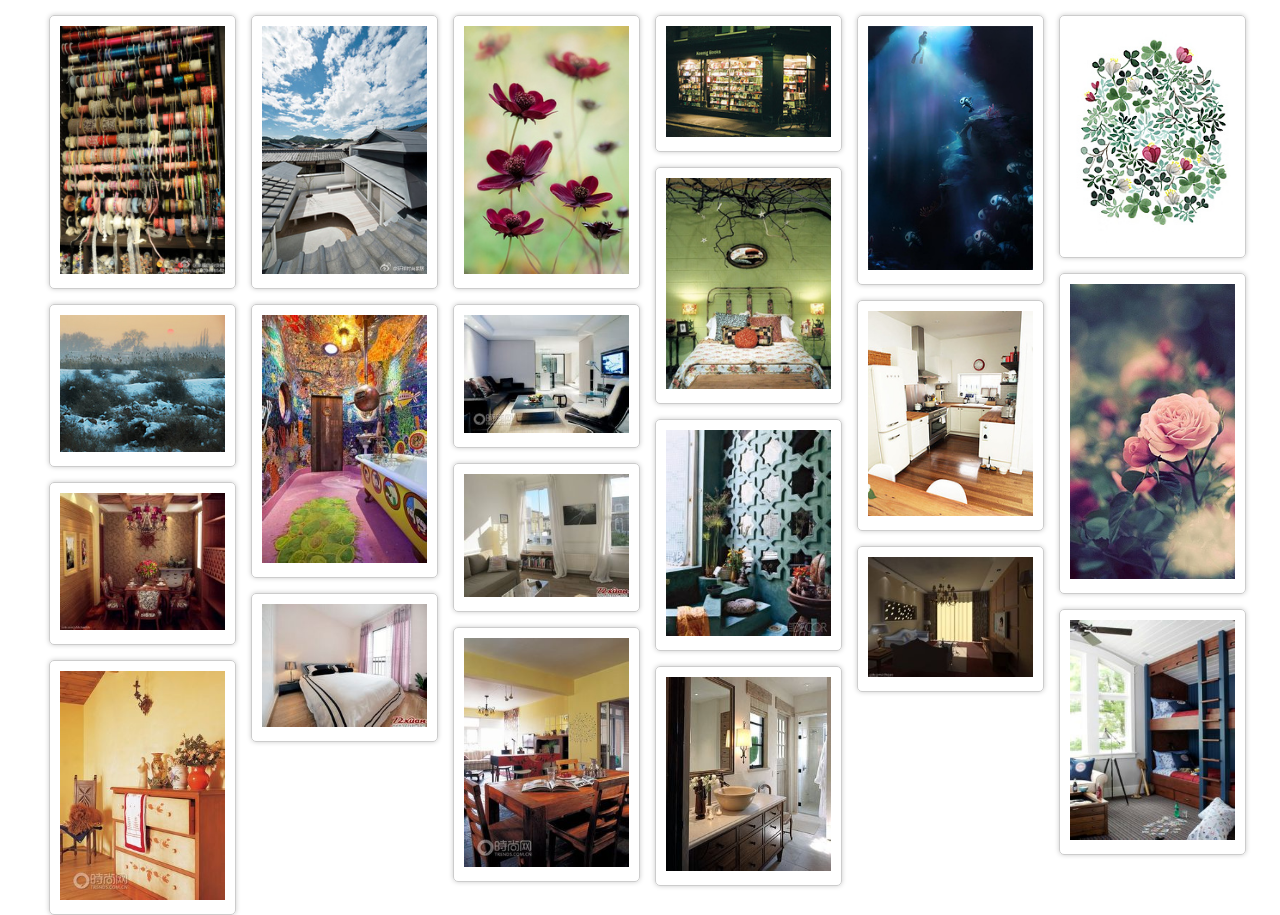
<file: pic/waterfall/index.html>
<!DOCTYPE html>
<html>
	<head>
		<meta charset="UTF-8">
		<title>瀑布流</title>
		<!--<link rel="stylesheet" type="text/css" href="indexC3.css"/>-->
		<!--<script src="index.js"></script>-->
		<link rel="stylesheet" href="index.css" type="text/css"/>
		<script src="jQuery/js/jquery-1.8.3.min.js"></script>
		<script src="indexJQ.js"></script>
	</head>
	<body>
		<div id="main">
			<div class="box">
				<div class="pic">
					<img src="images/P_00.jpg" alt="瀑布流" title="瀑布"/>
				</div>
			</div>
			<div class="box">
				<div class="pic">
					<img src="images/P_01.jpg" alt="" />
				</div>
			</div>
			<div class="box">
				<div class="pic">
					<img src="images/P_02.jpg" alt="" />
				</div>
			</div>
			<div class="box">
				<div class="pic">
					<img src="images/P_03.jpg" alt="" />
				</div>
			</div>
			<div class="box">
				<div class="pic">
					<img src="images/P_04.jpg" alt="" />
				</div>
			</div>
			<div class="box">
				<div class="pic">
					<img src="images/P_05.jpg" alt="" />
				</div>
			</div>
			<div class="box">
				<div class="pic">
					<img src="images/P_06.jpg" alt="" />
				</div>
			</div>
			<div class="box">
				<div class="pic">
					<img src="images/P_07.jpg" alt="" />
				</div>
			</div>
			<div class="box">
				<div class="pic">
					<img src="images/P_08.jpg" alt="" />
				</div>
			</div>
			<div class="box">
				<div class="pic">
					<img src="images/P_09.jpg" alt="" />
				</div>
			</div>
			<div class="box">
				<div class="pic">
					<img src="images/10.jpg" alt="" />
				</div>
			</div>
			<div class="box">
				<div class="pic">
					<img src="images/11.jpg" alt="" />
				</div>
			</div>
			<div class="box">
				<div class="pic">
					<img src="images/12.jpg" alt="" />
				</div>
			</div>
			<div class="box">
				<div class="pic">
					<img src="images/13.jpg" alt="" />
				</div>
			</div>
			<div class="box">
				<div class="pic">
					<img src="images/14.jpg" alt="" />
				</div>
			</div>
			<div class="box">
				<div class="pic">
					<img src="images/15.jpg" alt="" />
				</div>
			</div>
			<div class="box">
				<div class="pic">
					<img src="images/16.jpg" alt="" />
				</div>
			</div>
			<div class="box">
				<div class="pic">
					<img src="images/17.jpg" alt="" />
				</div>
			</div>
			<div class="box">
				<div class="pic">
					<img src="images/18.jpg" alt="" />
				</div>
			</div>
			<div class="box">
				<div class="pic">
					<img src="images/19.jpg" alt="" />
				</div>
			</div>
			<div class="box">
				<div class="pic">
					<img src="images/1.jpg" alt="" />
				</div>
			</div>
		</div>
	</body>
</html>
</file>
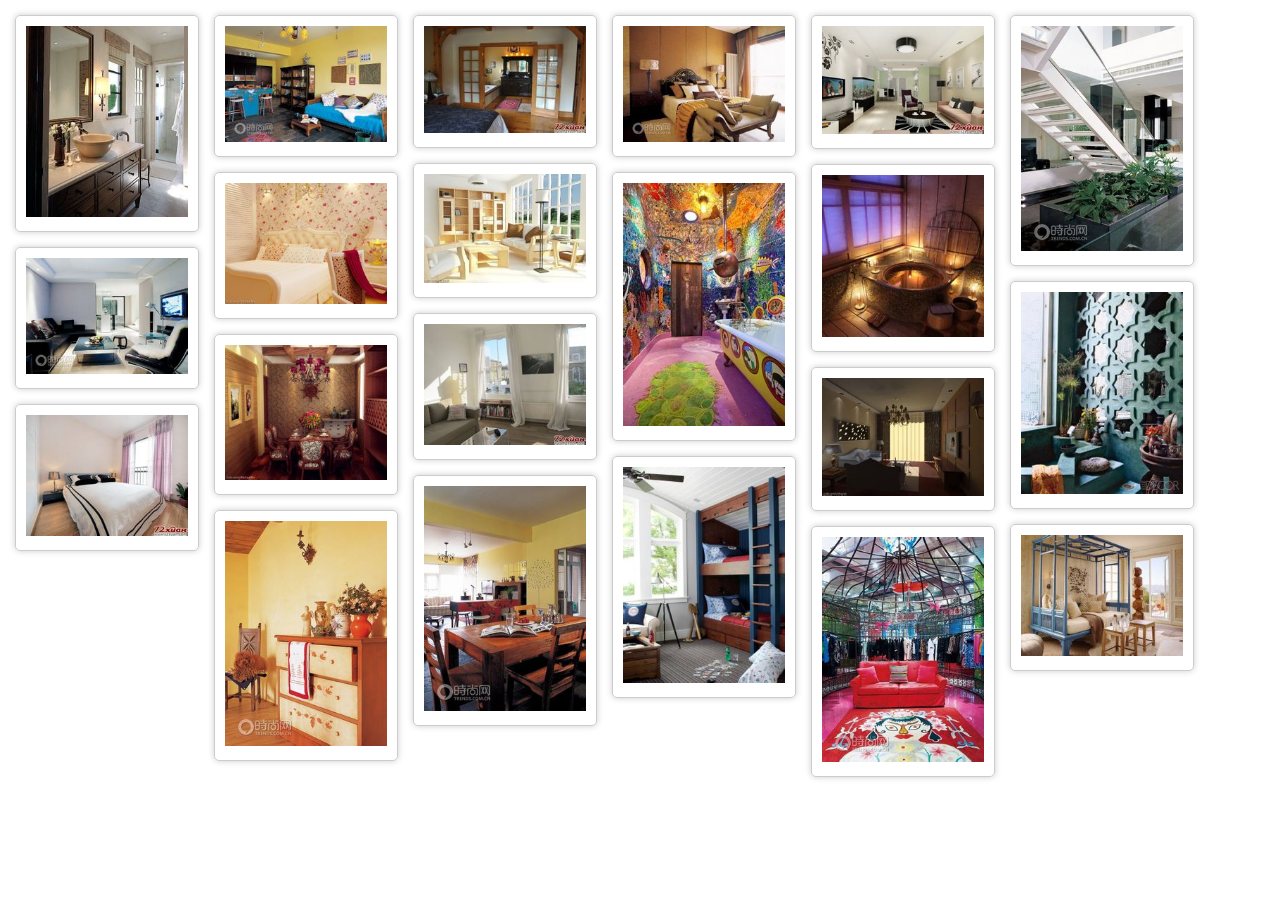
<file: pic/waterfall/JavaScript/index.html>
<!DOCTYPE html>
<html>
<head>
<meta http-equiv="Content-Type" content="text/html; charset=UTF-8" />
<script type="text/javascript" src="js/waterfall.js"/></script>

<title></title>
<style type="text/css">
    *{padding: 0;margin:0;}
    #main{
        position: relative;
    }
    .pin{
        padding: 15px 0 0 15px;
        float:left;
    }
    .box{
        padding: 10px;
        border:1px solid #ccc;
        box-shadow: 0 0 6px #ccc;
        border-radius: 5px;
    }
    .box img{
        width:162px;
        height:auto;
    }
</style>
</head>
<body>
<div id="main">
    <div class="pin">
        <div class="box">
            <img src="./images/1.jpg"/>
        </div>
    </div>
    <div class="pin">
        <div class="box">
            <img src="./images/2.jpg"/>
        </div>
    </div>
    <div class="pin">
        <div class="box">
            <img src="./images/3.jpg"/>
        </div>
    </div>
    <div class="pin">
        <div class="box">
            <img src="./images/4.jpg"/>
        </div>
    </div>
    <div class="pin">
        <div class="box">
            <img src="./images/5.jpg"/>
        </div>
    </div>
    <div class="pin">
        <div class="box">
            <img src="./images/6.jpg"/>
        </div>
    </div>
    <div class="pin">
        <div class="box">
            <img src="./images/7.jpg"/>
        </div>
    </div>
    <div class="pin">
        <div class="box">
            <img src="./images/8.jpg"/>
        </div>
    </div>
    <div class="pin">
        <div class="box">
            <img src="./images/9.jpg"/>
        </div>
    </div>
    <div class="pin">
        <div class="box">
            <img src="./images/10.jpg"/>
        </div>
    </div>
    <div class="pin">
        <div class="box">
            <img src="./images/11.jpg"/>
        </div>
    </div>
    <div class="pin">
        <div class="box">
            <img src="./images/12.jpg"/>
        </div>
    </div>
    <div class="pin">
        <div class="box">
            <img src="./images/13.jpg"/>
        </div>
    </div>
    <div class="pin">
        <div class="box">
            <img src="./images/14.jpg"/>
        </div>
    </div>
    <div class="pin">
        <div class="box">
            <img src="./images/15.jpg"/>
        </div>
    </div>
    <div class="pin">
        <div class="box">
            <img src="./images/16.jpg"/>
        </div>
    </div>
    <div class="pin">
        <div class="box">
            <img src="./images/17.jpg"/>
        </div>
    </div>
    <div class="pin">
        <div class="box">
            <img src="./images/18.jpg"/>
        </div>
    </div>
    <div class="pin">
        <div class="box">
            <img src="./images/19.jpg"/>
        </div>
    </div>
    <div class="pin">
        <div class="box">
            <img src="./images/20.jpg"/>
        </div>
    </div>
    <div class="pin">
        <div class="box">
            <img src="./images/21.jpg"/>
        </div>
    </div>
</div>
</body>
</html>
</file>
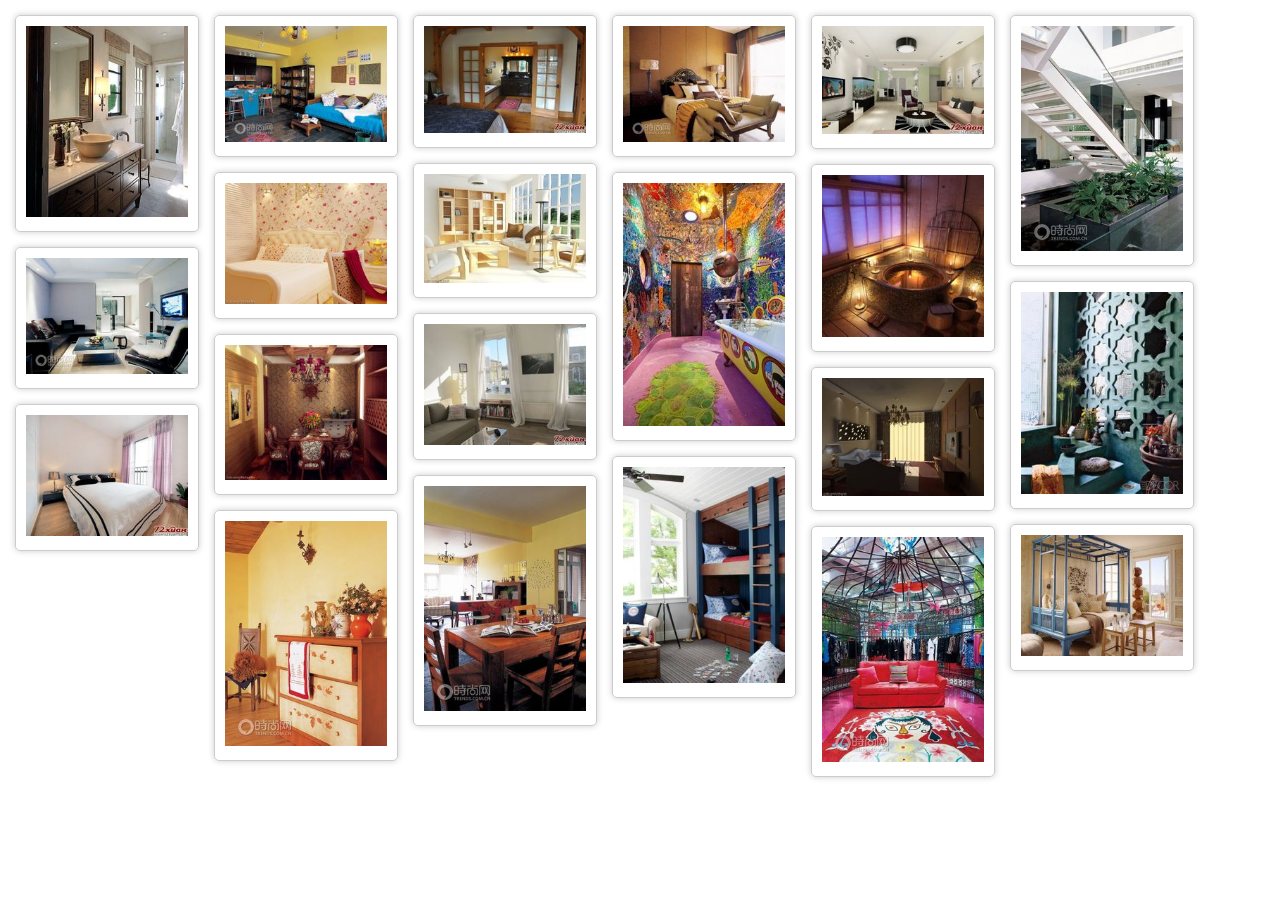
<file: pic/waterfall/jQuery/index.html>
<!DOCTYPE html>
<html>
<head>
<meta http-equiv="Content-Type" content="text/html; charset=UTF-8" />
<script type="text/javascript" src="js/jquery-1.8.3.min.js"/></script>
<script type="text/javascript" src="js/waterfall.js"/></script>

<title></title>
<style type="text/css">
    *{padding: 0;margin:0;}
    #main{
        position: relative;
    }
    .pin{
        padding: 15px 0 0 15px;
        float:left;
    }
    .box{
        padding: 10px;
        border:1px solid #ccc;
        box-shadow: 0 0 6px #ccc;
        border-radius: 5px;
    }
    .box img{
        width:162px;
        height:auto;
    }
</style>
</head>
<body>
<div id="main">
    <div class="pin">
        <div class="box">
            <img src="./images/1.jpg"/>
        </div>
    </div>
    <div class="pin">
        <div class="box">
            <img src="./images/2.jpg"/>
        </div>
    </div>
    <div class="pin">
        <div class="box">
            <img src="./images/3.jpg"/>
        </div>
    </div>
    <div class="pin">
        <div class="box">
            <img src="./images/4.jpg"/>
        </div>
    </div>
    <div class="pin">
        <div class="box">
            <img src="./images/5.jpg"/>
        </div>
    </div>
    <div class="pin">
        <div class="box">
            <img src="./images/6.jpg"/>
        </div>
    </div>
    <div class="pin">
        <div class="box">
            <img src="./images/7.jpg"/>
        </div>
    </div>
    <div class="pin">
        <div class="box">
            <img src="./images/8.jpg"/>
        </div>
    </div>
    <div class="pin">
        <div class="box">
            <img src="./images/9.jpg"/>
        </div>
    </div>
    <div class="pin">
        <div class="box">
            <img src="./images/10.jpg"/>
        </div>
    </div>
    <div class="pin">
        <div class="box">
            <img src="./images/11.jpg"/>
        </div>
    </div>
    <div class="pin">
        <div class="box">
            <img src="./images/12.jpg"/>
        </div>
    </div>
    <div class="pin">
        <div class="box">
            <img src="./images/13.jpg"/>
        </div>
    </div>
    <div class="pin">
        <div class="box">
            <img src="./images/14.jpg"/>
        </div>
    </div>
    <div class="pin">
        <div class="box">
            <img src="./images/15.jpg"/>
        </div>
    </div>
    <div class="pin">
        <div class="box">
            <img src="./images/16.jpg"/>
        </div>
    </div>
    <div class="pin">
        <div class="box">
            <img src="./images/17.jpg"/>
        </div>
    </div>
    <div class="pin">
        <div class="box">
            <img src="./images/18.jpg"/>
        </div>
    </div>
    <div class="pin">
        <div class="box">
            <img src="./images/19.jpg"/>
        </div>
    </div>
    <div class="pin">
        <div class="box">
            <img src="./images/20.jpg"/>
        </div>
    </div>
    <div class="pin">
        <div class="box">
            <img src="./images/21.jpg"/>
        </div>
    </div>
</div>
</body>
</html>
</file>
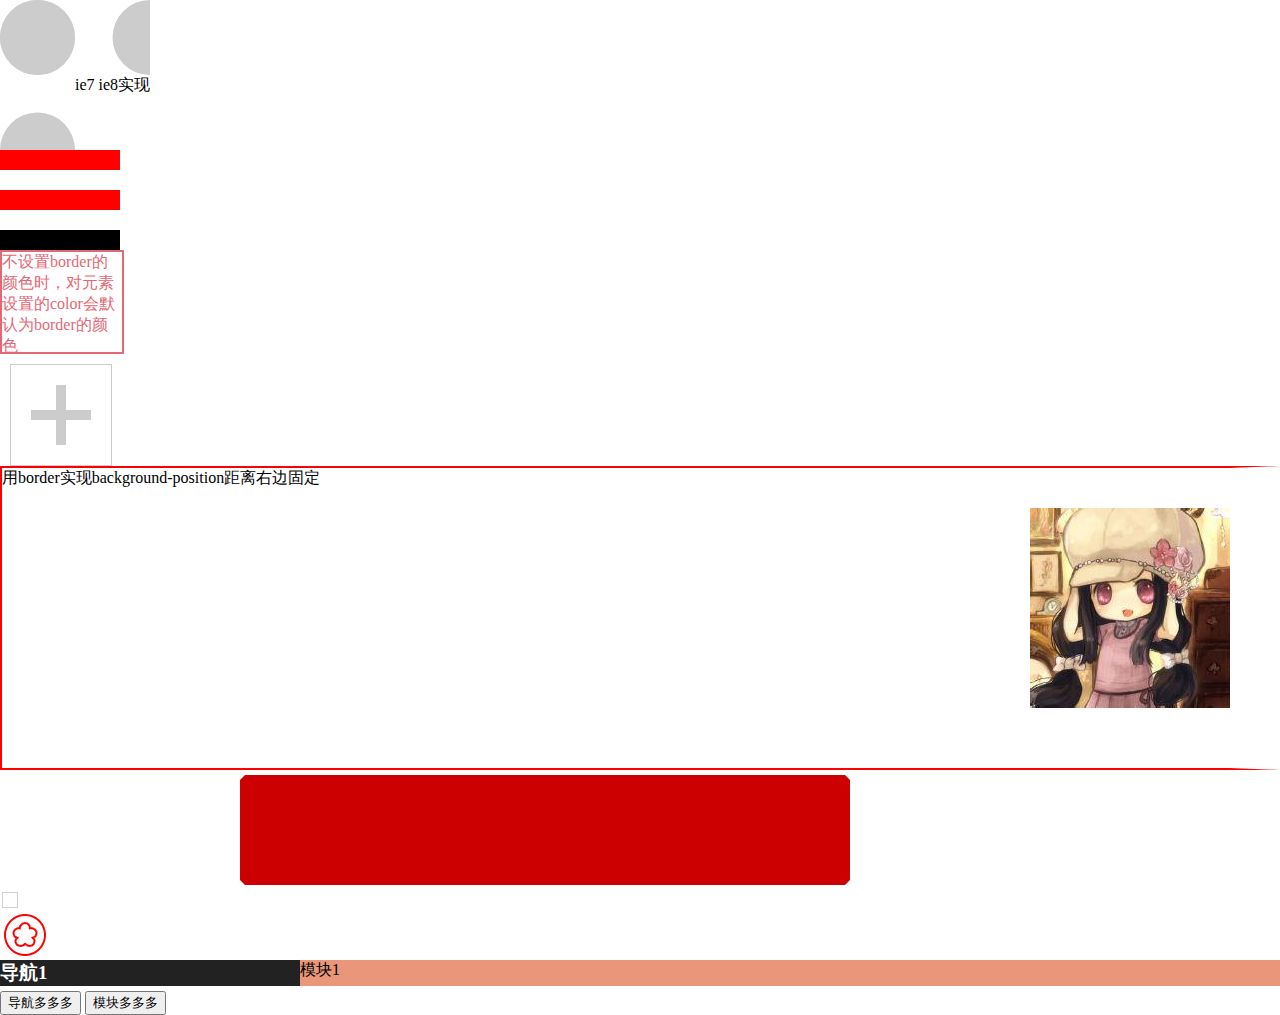
<file: pic/3buju.html>
<!DOCTYPE html>
<html>

	<head>
		<meta charset="UTF-8">
		<title></title>
		<style type="text/css">
			* {
				margin: 0;
				pborder-coloring: 0;
			}
			
			.left {
				width: 200px;
				height: 100px;
				background: yellow;
				position: absolute;
				left: 0;
				top: 0;
			}
			
			.right {
				width: 300px;
				height: 100px;
				background: red;
				position: absolute;
				right: 0;
				top: 0;
			}
			
			.main {
				position: absolute;
				left: 210px;
				right: 310px;
				background: blue;
				height: 100px;
			}
			
			.box {
				width: 150px;
				height: 150px;
				overflow: hidden;
			}
			
			.dotted {
				width: 100%;
				height: 100%;
				border: 75px dotted #CCCCCC;
			}
			
			.double {
				/*实现三线效果*/
				width: 120px;
				height: 20px;
				border-top: 60px double red;
				border-bottom: 20px solid black;
			}
			.color {
				width: 120px;
				height: 100px;
				color: #E46775;
				border: 2px solid;
			}			
			.border-color {
				width: 100px;
				height: 100px;
				border: 1px solid;
				color: #ccc;
				transition: color 0.25s;
				position: relative;
				margin:10px 0 0 10px;
			}			
			.border-color:before {
				content: " ";
				display: block;
				width: 60px;
				/*height: 10px;*/
				border-color: #ccc;
				border-top: 10px solid;
				position: absolute;
				top: 50%;
				left: 50%;
				margin: -5px 0 0 -30px;
			}			
			.border-color:after {
				content: " ";
				display: block;
				/*width: 10px;*/
				height: 60px;
				border-color: #ccc;
				border-left: 10px solid;
				position: absolute;
				top: 50%;
				left: 50%;
				margin: -30px 0 0 -5px;
			}			
			.border-color:hover {
				color: #f6c;
			}
			.position--right{
				height: 300px;
				border:2px solid red;
				border-right: 50px solid transparent;
				background-image: url(images/face01.jpg);
				background-repeat: no-repeat;
				background-position: 100% 40px;
			}
			.triangle{
				/*width:100px;
				height: 100px;*/
				width:0px;
				border:100px solid;
				border-color:red transparent transparent transparent;
			}
			.triangle-all{
				width:800px;
				height: auto;
				overflow:hidden;
				margin:0 auto;
			}
			.triangle0{
				width: 600px;
				border:5px solid;
				border-color:transparent transparent #c00;
			}
			.triangle1{
				width: 600px;
				border:5px solid;
				border-color:#CC0000 transparent transparent;
			}
			.triangle2{
				width:610px;
				height: 100px;
				background:#c00;
			}
			.checkbox{
				width:16px;
				height: 16px;
				border:2px solid transparent;
				box-shadow: inset 0 1px,inset 1px 0,inset -1px 0,inset 0 -1px;
				background-color:#fff;
				background-clip: content-box;
				color: #d0d0d5;
			}
			.drop{	
				width:50px;
				height: 50px;
				overflow:hidden;
			}
			.drop-shadow{
				position:relative;
				left: -50px;
				border-right: 50px solid transparent;		
				filter:drop-shadow(50px 0px red);
				-webkit-filter:drop-shadow(50px 0px red);
				-moz-filter:drop-shadow(50px 0px red);
				-o-filter:drop-shadow(50px 0px red);
				-ms-filter:drop-shadow(50px 0px red);
			}
			
			.con{
				border-left:300px solid #222;
				background:darksalmon;
			}
			.con_left{
				width:300px;
				margin-left:-300px;
				float:left;
				overflow:hidden;
				color:#fff;
			}
			section{
				overflow:hidden;
			}
			button{
				outline: none;
				margin-top:5px;
			}
			.clearfix::after {
            content: ".";
            clear: both;
            display: block;
            overflow: hidden;
            font-size: 0;
            height: 0;
        }
        .clearfix {
            zoom: 1;
        }
		</style>
	</head>
	<body>
		<!--<div class="left">左边</div>
			<div class="main">main</div>
			<div class="right">right</div>-->
		<div class="box">
			<div class="dotted">ie7 ie8实现圆角</div>
		</div>
		<div class="double"></div>
		<div class="color">不设置border的颜色时，对元素设置的color会默认为border的颜色</div>
		<div class="border-color"></div>
		<div class="position--right">用border实现background-position距离右边固定</div>
		<!--<div class="triangle"></div>-->
		<div class="triangle-all">
			<div class="triangle0"></div>
			<div class="triangle2"></div>
			<div class="triangle1"></div>
		</div>
		<div class="checkbox"></div>
		<div class="drop">
			<img class="drop-shadow" src="images/flower.png" alt="" />
		</div>	
		<div class="con clearfix">		
				<nav class="con_left">
					<h3>导航1</h3>
				</nav>
				
			<section>
				<div class="module">模块1</div>
			</section>
		</div>
		<button class="btn1" onclick="btn1()">导航多多多</button>
		<button class="btn2" onclick="btn2()">模块多多多</button>
	</body>
	<script>
	var oBtn1 = document.getElementsByClassName("btn1")[0];
	var oBtn2 = document.getElementsByClassName("btn2")[0];
	var con = document.getElementsByClassName("con")[0];
	function btn1(){
		var con_left = document.getElementsByClassName("con_left")[0];
		
		con_left.innerHTML += "<h3>导航1</h3>";	
	}
	function btn2(){
		var section = document.getElementsByTagName("section")[0];
		section.innerHTML += '<div class="module">模块1</div>';
	}
	</script>

</html>
</file>
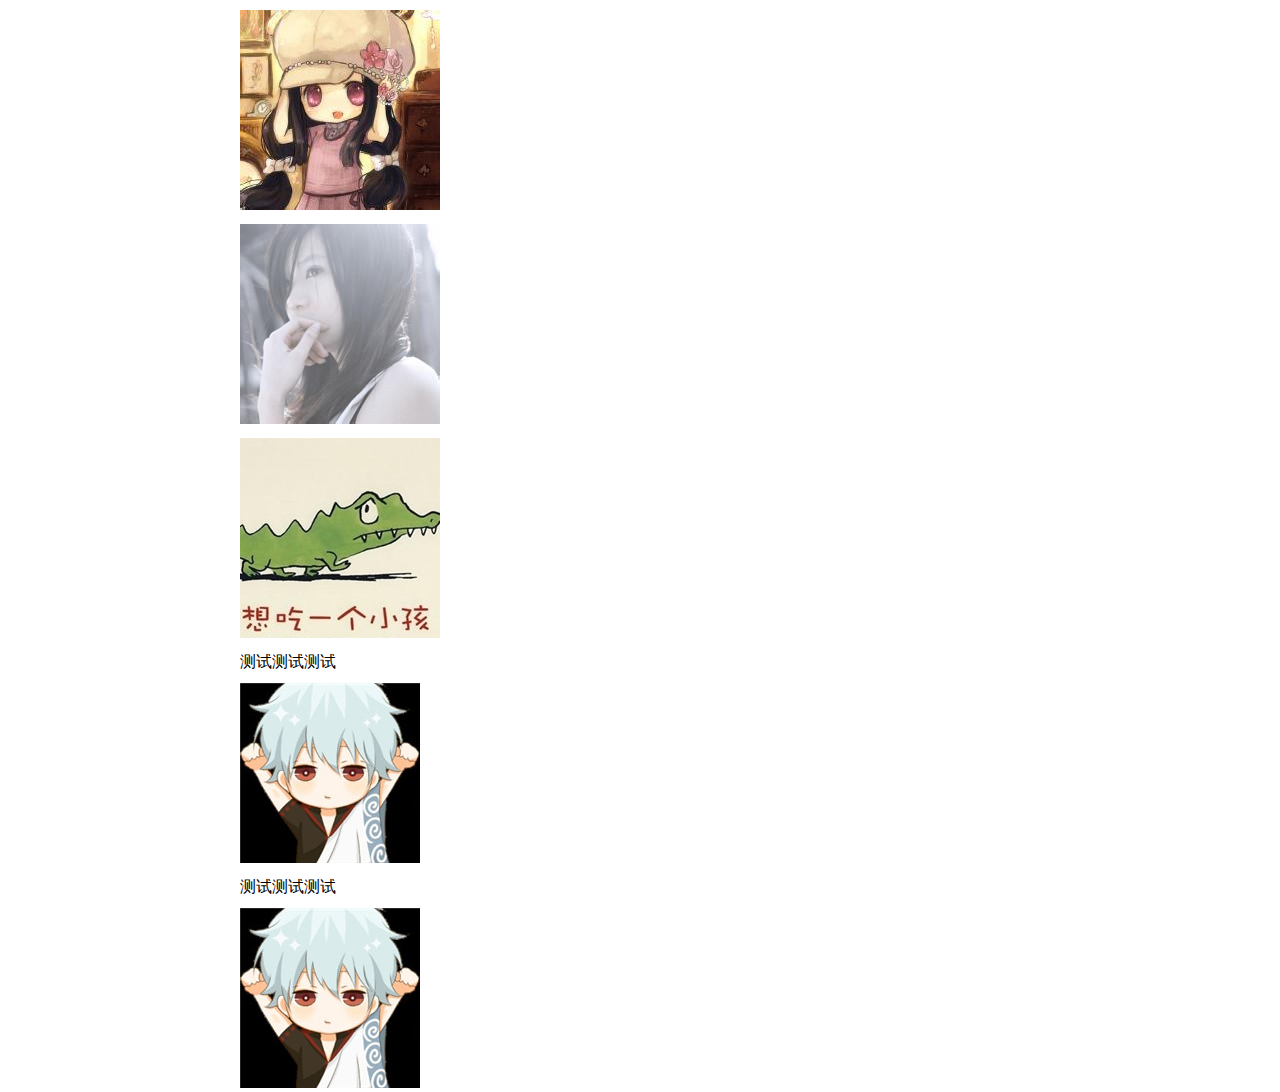
<file: pic/click.html>
<!DOCTYPE html>
<html>

	<head>
		<meta charset="UTF-8">
		<title>判断点击事件</title>
		<script src="jquery-2.1.0.js"></script>
		<style type="text/css">
			* {
				margin: 0;
				padding: 0;
			}
			html,body{
				width:100%;
				height: 100%;
			}
			ul,
			li {
				list-style: none;
			}
			
			ul {
				width: 800px;
				overflow: hidden;
				margin: 0 auto;
			}
			
			li {
				margin: 10px 0 0 0;
			}
			li img{
				outline: none;
			}
			#box{
				position: fixed;
				z-index: 10000;
				width:100%;
				height:100%;
				left:0;
				top:0;
				background:rgba(0,0,0,.2);
				text-align: center;
				display: none;
			}
			#box img{
				border:5px solid #FFF;
				border-radius:5px;
				vertical-align: middle;
				outline: none;
			}
			#box:after{
				content:"";
				display: inline-block;
				vertical-align: middle;
				width:0;
				height: 100%;
				outline: none;
			}
			/*#box .close{
				position: absolute;
				width:40px;
				height: 40px;
				right:5px;
				top:5px;
				background:white;
			}
			#box .close span{
				display: inline-block;
				width:100%;
				height: 100%;
			}
			#box .close span:before{
				content: "";
				display: inline-block;
				width:2px;
				height: 40px;
				background: red;
				transform:rotate(45deg);
			}
			#box .close span:after{
				content: "";
				display: inline-block;
				width:2px;
				height: 40px;
				background: red;
				transform:rotate(-45deg);
			}*/
		</style>
	</head>

	<body>
		<ul id="msg_list">
			<li>
				<div class="say">
					<img src="images/face01.jpg" alt="" />
				</div>
			</li>
			<li>
				<div class="say">
					<img src="images/face02.jpg" alt="" />
				</div>
			</li>
			<li>
				<div class="say">
					<img src="images/face03.jpg" alt="" />
				</div>
			</li>
			<li>
				<div class="say">
					测试测试测试
				</div>
			</li>
			<li>
				<div class="say">
					<img src="images/face04.jpg" alt="" />
				</div>
			</li>
			<li>
				<div class="say">
					测试测试测试
				</div>
			</li>
			<li>
				<div class="say">
					<img src="images/face04.jpg" alt="" />
				</div>
			</li>
		</ul>
		<div id="box">
			<img src="images/face01.jpg" alt=""/>
			<!--<div class="close">
				<span></span>
			</div>-->			
		</div>
	</body>
	<script>
		window.onload = function() {
			//var oSay = $(".say");
			$("#msg_list").click(function(ev) {
				var event = ev || window.event;
				var Tarobj = event.target || event.srcElement;
				var objSrc = Tarobj.src;
				if($(Tarobj).context.nodeName === "IMG"){
					$("#box").show();
					$("#box img").attr("src",objSrc);
				}
				return false;
			})
			$("#box").click(function(){
				$("#box").hide();
			})
		}
	</script>

</html>
</file>
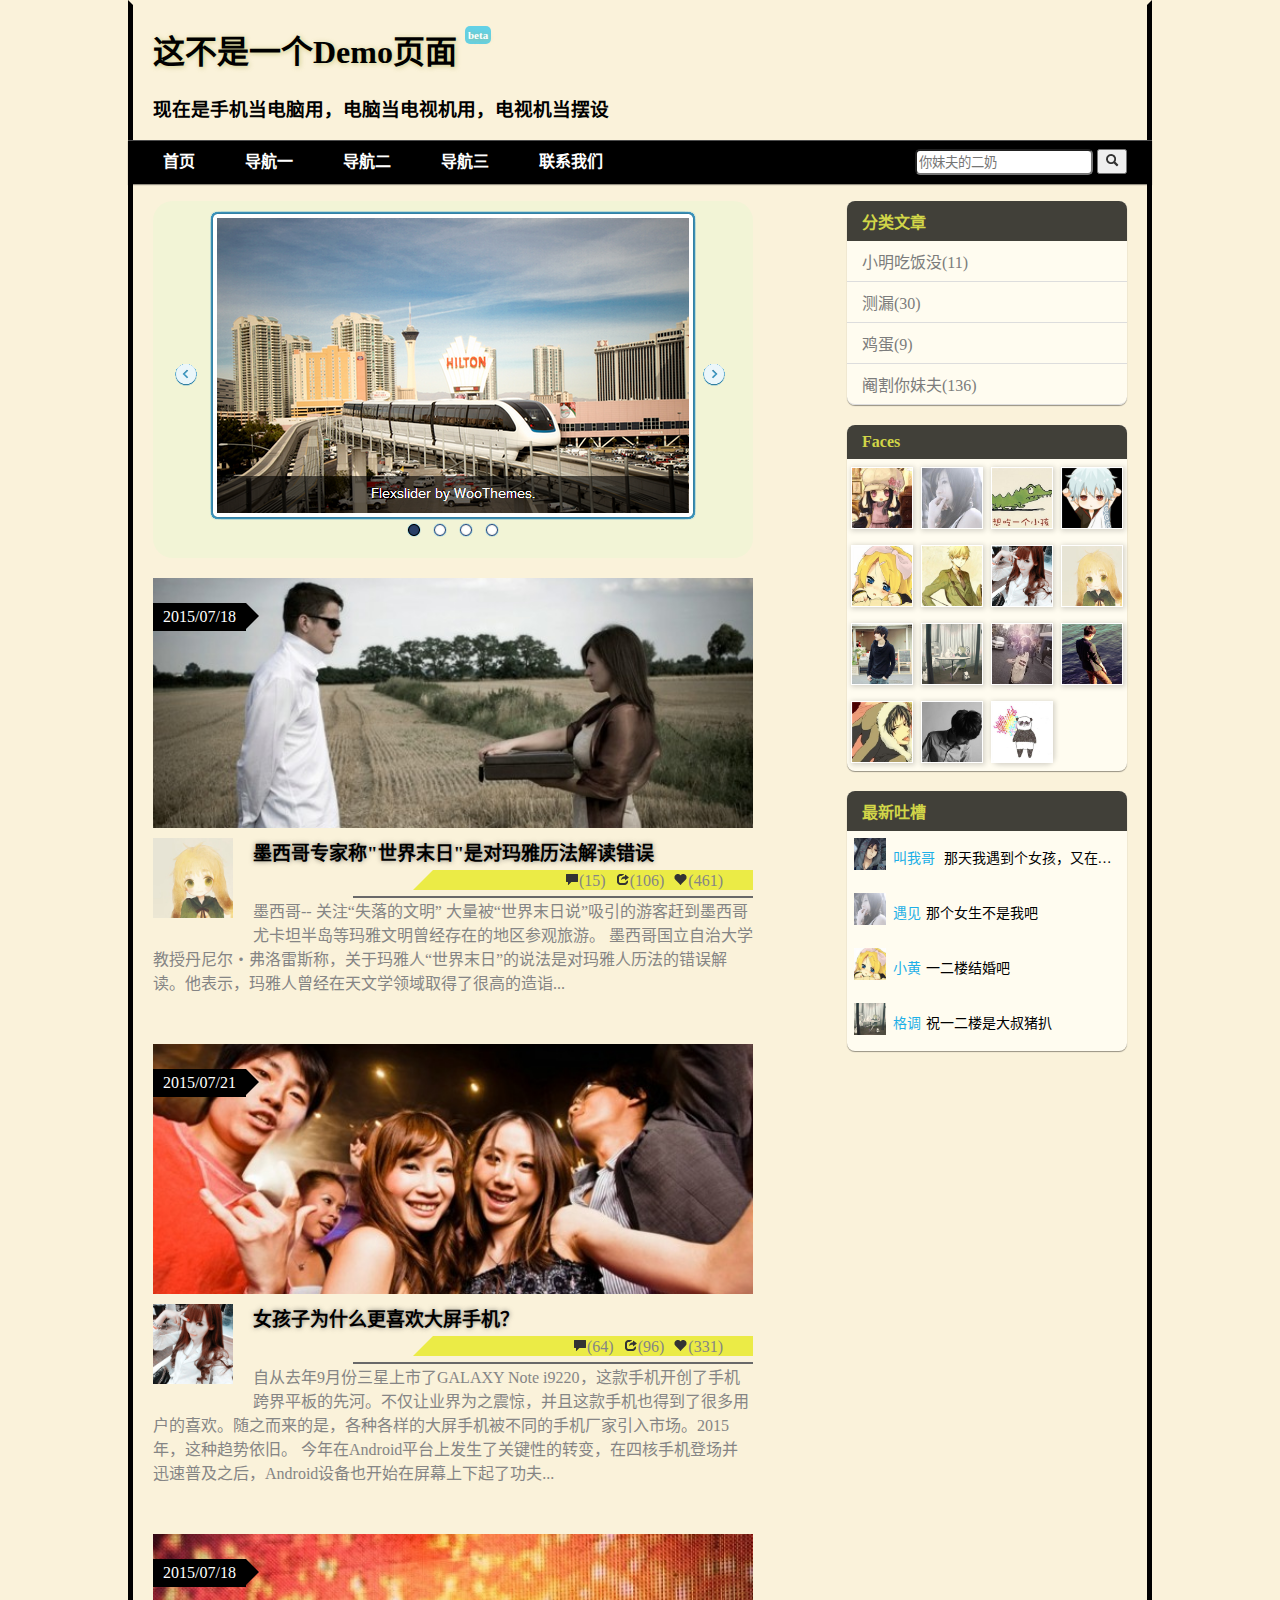
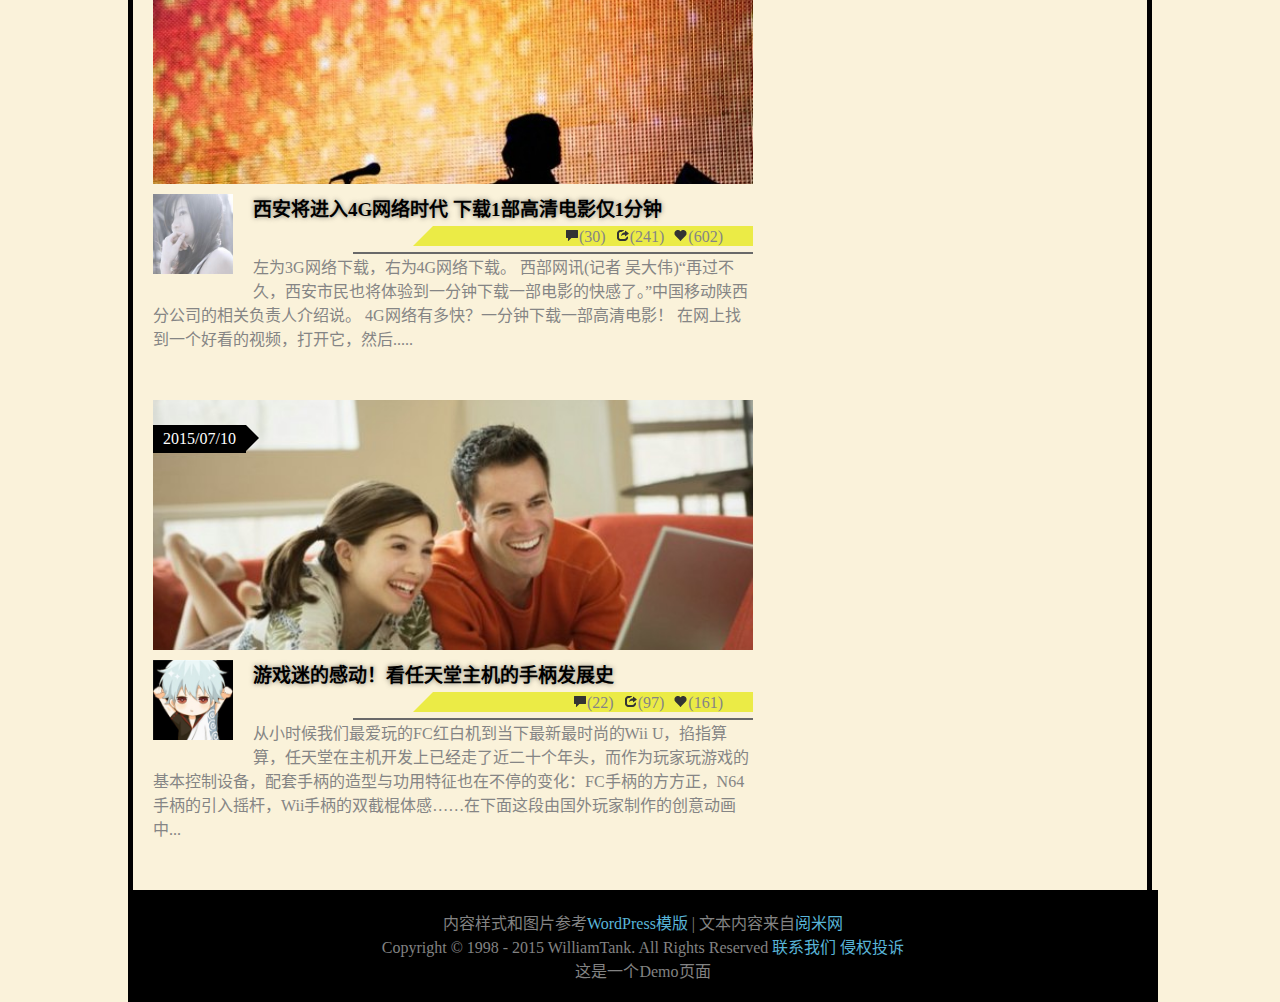
<file: pic/demo0.8_pc.html>
<!DOCTYPE html>
<html lang="zh-cn">
<head>
<meta charset="utf-8" >

<title>这不是个Demo页</title>

<link rel="stylesheet" href="css/normal_0.8.css">
</head>

<body>
<div id="pagewrap">
	<header class="header">
		<hgroup>
			<h1 class="site-logo">这不是一个Demo页面<i class="betaIcon">beta</i></h1>
			<h3>现在是手机当电脑用，电脑当电视机用，电视机当摆设</h3>
		</hgroup>	

		<nav>
			<ul id="main-nav" class="clearfix">
				<li><a href="#">首页</a></li>
				<li><a href="#">导航一</a></li>
				<li><a href="#">导航二</a></li>
				<li><a href="#">导航三</a></li>
				<li><a href="#">联系我们</a></li>
				<div class="search">
					<input type="text" placeholder="你妹夫的二奶" />
					<button type="button"><i class="icon icon-search"></i></button>
				</div>
			</ul>
			
		</nav>

	</header>



	<div class="content">

		<section id="slider"><img src="images/slider_p.png"></section>

		<section class="articles">
			<article class="article">
				<div class="img">
					<img src="images/img1.jpg" />
					<div class="tips">
						<div class="date">2015/07/18</div><i class="triangle"></i>
					</div>
					
				</div>
				<div class="author"><img src="images/face08.jpg"></div>
				<div class="title">墨西哥专家称"世界末日"是对玛雅历法解读错误</div>
				<div class="nums">
					
					<div class="rectangle">
						<span><i class="icon icon-heart" title="喜欢"></i>(461)</span>
						<span><i class="icon icon-share" title="分享"></i>(106)</span>
						<span><i class="icon icon-comment" title="评论"></i>(15)</span>
					</div>
					<i class="trangleLB"></i>			
				</div>
				<i class="hr"></i>
				<div class="desc">墨西哥-- 关注“失落的文明” 大量被“世界末日说”吸引的游客赶到墨西哥尤卡坦半岛等玛雅文明曾经存在的地区参观旅游。 墨西哥国立自治大学教授丹尼尔・弗洛雷斯称，关于玛雅人“世界末日”的说法是对玛雅人历法的错误解读。他表示，玛雅人曾经在天文学领域取得了很高的造诣...</div>

			</article>
			<article class="article">
				<div class="img">
					<img src="images/img3.jpg" />
					<div class="tips">
						<div class="date">2015/07/21</div><i class="triangle"></i>
					</div>
					
				</div>
				<div class="author"><img src="images/face07.jpg"></div>
				<div class="title">女孩子为什么更喜欢大屏手机？</div>
				<div class="nums">
					
					<div class="rectangle">
						<span><i class="icon icon-heart" title="喜欢"></i>(331)</span>
						<span><i class="icon icon-share" title="分享"></i>(96)</span>
						<span><i class="icon icon-comment" title="评论"></i>(64)</span>
					</div>
					<i class="trangleLB"></i>			
				</div>
				<i class="hr"></i>
				<div class="desc">自从去年9月份三星上市了GALAXY Note i9220，这款手机开创了手机跨界平板的先河。不仅让业界为之震惊，并且这款手机也得到了很多用户的喜欢。随之而来的是，各种各样的大屏手机被不同的手机厂家引入市场。2015年，这种趋势依旧。 今年在Android平台上发生了关键性的转变，在四核手机登场并迅速普及之后，Android设备也开始在屏幕上下起了功夫...</div>

			</article>
			<article class="article">
				<div class="img">
					<img src="images/img4.jpg" />
					<div class="tips">
						<div class="date">2015/07/18</div><i class="triangle"></i>
					</div>
					
				</div>
				<div class="author"><img src="images/face02.jpg"></div>
				<div class="title">西安将进入4G网络时代 下载1部高清电影仅1分钟</div>
				<div class="nums">
					
					<div class="rectangle">
						<span><i class="icon icon-heart" title="喜欢"></i>(602)</span>
						<span><i class="icon icon-share" title="分享"></i>(241)</span>
						<span><i class="icon icon-comment" title="评论"></i>(30)</span>
					</div>
					<i class="trangleLB"></i>			
				</div>
				<i class="hr"></i>
				<div class="desc">左为3G网络下载，右为4G网络下载。 西部网讯(记者 吴大伟)“再过不久，西安市民也将体验到一分钟下载一部电影的快感了。”中国移动陕西分公司的相关负责人介绍说。 4G网络有多快？一分钟下载一部高清电影！ 在网上找到一个好看的视频，打开它，然后.....</div>

			</article>
			<article class="article">
				<div class="img">
					<img src="images/img5.jpg" />
					<div class="tips">
						<div class="date">2015/07/10</div><i class="triangle"></i>
					</div>
					
				</div>
				<div class="author"><img src="images/face04.jpg"></div>
				<div class="title">游戏迷的感动！看任天堂主机的手柄发展史</div>
				<div class="nums">
					
					<div class="rectangle">
						<span><i class="icon icon-heart" title="喜欢"></i>(161)</span>
						<span><i class="icon icon-share" title="分享"></i>(97)</span>
						<span><i class="icon icon-comment" title="评论"></i>(22)</span>
					</div>
					<i class="trangleLB"></i>			
				</div>
				<i class="hr"></i>
				<div class="desc">从小时候我们最爱玩的FC红白机到当下最新最时尚的Wii U，掐指算算，任天堂在主机开发上已经走了近二十个年头，而作为玩家玩游戏的基本控制设备，配套手柄的造型与功用特征也在不停的变化：FC手柄的方方正，N64手柄的引入摇杆，Wii手柄的双截棍体感……在下面这段由国外玩家制作的创意动画中...</div>

			</article>
		</section>
		
	</div>

	<aside class="sidebar">
		<section class="widget">
			<div class="title">分类文章</div>
			<ul class="folder">			
				<li>小明吃饭没(11)</li>
				<li>测漏(30)</li>
				<li>鸡蛋(9)</li>
				<li>阉割你妹夫(136)</li>
			</ul>
		</section>
		<section class="widget ">
			<div class="title">Faces</div>
			<ul class="faces clearfix">		
				<li><img src="images/face01.jpg" alt="我是你妹"></li>
				<li><img src="images/face02.jpg" alt="遇见"></li>
				<li><img src="images/face03.jpg" alt="大叔叔"></li>
				<li><img src="images/face04.jpg" alt="银蛋"></li>
				<li><img src="images/face05.jpg" alt="小黄"></li>
				<li><img src="images/face06.jpg" alt="菊花开的那天"></li>
				<li><img src="images/face07.jpg" alt="Yui"></li>
				<li><img src="images/face08.jpg" alt="Sunday"></li>
				<li><img src="images/face09.jpg" alt="蓝Ting"></li>
				<li><img src="images/face10.jpg" alt="格调"></li>
				<li><img src="images/face11.jpg" alt="叶盈碧"></li>
				<li><img src="images/face12.jpg" alt="男孩爱女孩"></li>
				<li><img src="images/face13.jpg" alt="Waidy"></li>
				<li><img src="images/face14.jpg" alt="晨斯"></li>
				<li><img src="images/face15.jpg" alt="熊猫奶酪"></li>
			</ul>
		</section>
		<section class="widget">
			<div class="title">最新吐槽</div>
			<ul class="comment">			
				<li><img src="images/face16.jpg" >			
					<p class="desc" title="那天我遇到个女孩，又在那天我能再遇到她...">
						<span class="name">叫我哥</span>
						<span>那天我遇到个女孩，又在那天我能再遇到她...</span></p>
				</li>
				<li><img src="images/face02.jpg" >			
					<p class="desc"><span class="name">遇见</span><span>那个女生不是我吧</span></p>
				</li>
				<li><img src="images/face05.jpg" >			
					<p class="desc"><span class="name">小黄</span><span>一二楼结婚吧</span></p>
				</li>
				<li><img src="images/face10.jpg" >			
					<p class="desc"><span class="name">格调</span><span>祝一二楼是大叔猪扒</span></p>
				</li>
				
			</ul>
		</section>
	</aside>

	<footer id="footer">
		<p>内容样式和图片参考<a href="http://themify.me/" target="new1">WordPress模版</a> | 
			文本内容来自<a href="http://www.yuemee.com/" target="new2">阅米网</a></p>
		<div class="info">
			<span>Copyright © 1998 - 2015 WilliamTank. All Rights Reserved</sapn>
			<a href="#">联系我们</a>
			<a href="#">侵权投诉</a>	
		</div>
		<p>这是一个Demo页面</p>
		
	</footer>

</div>	
</body>

<script>
	console.log('document.body.clientWidth --', document.body.clientWidth);
	console.log('window.innerWidth --', window.innerWidth);
	console.log('screen.width --', screen.width);

	console.log('scale --',window.innerWidth/document.body.clientWidth);
</script>
</html>
</file>
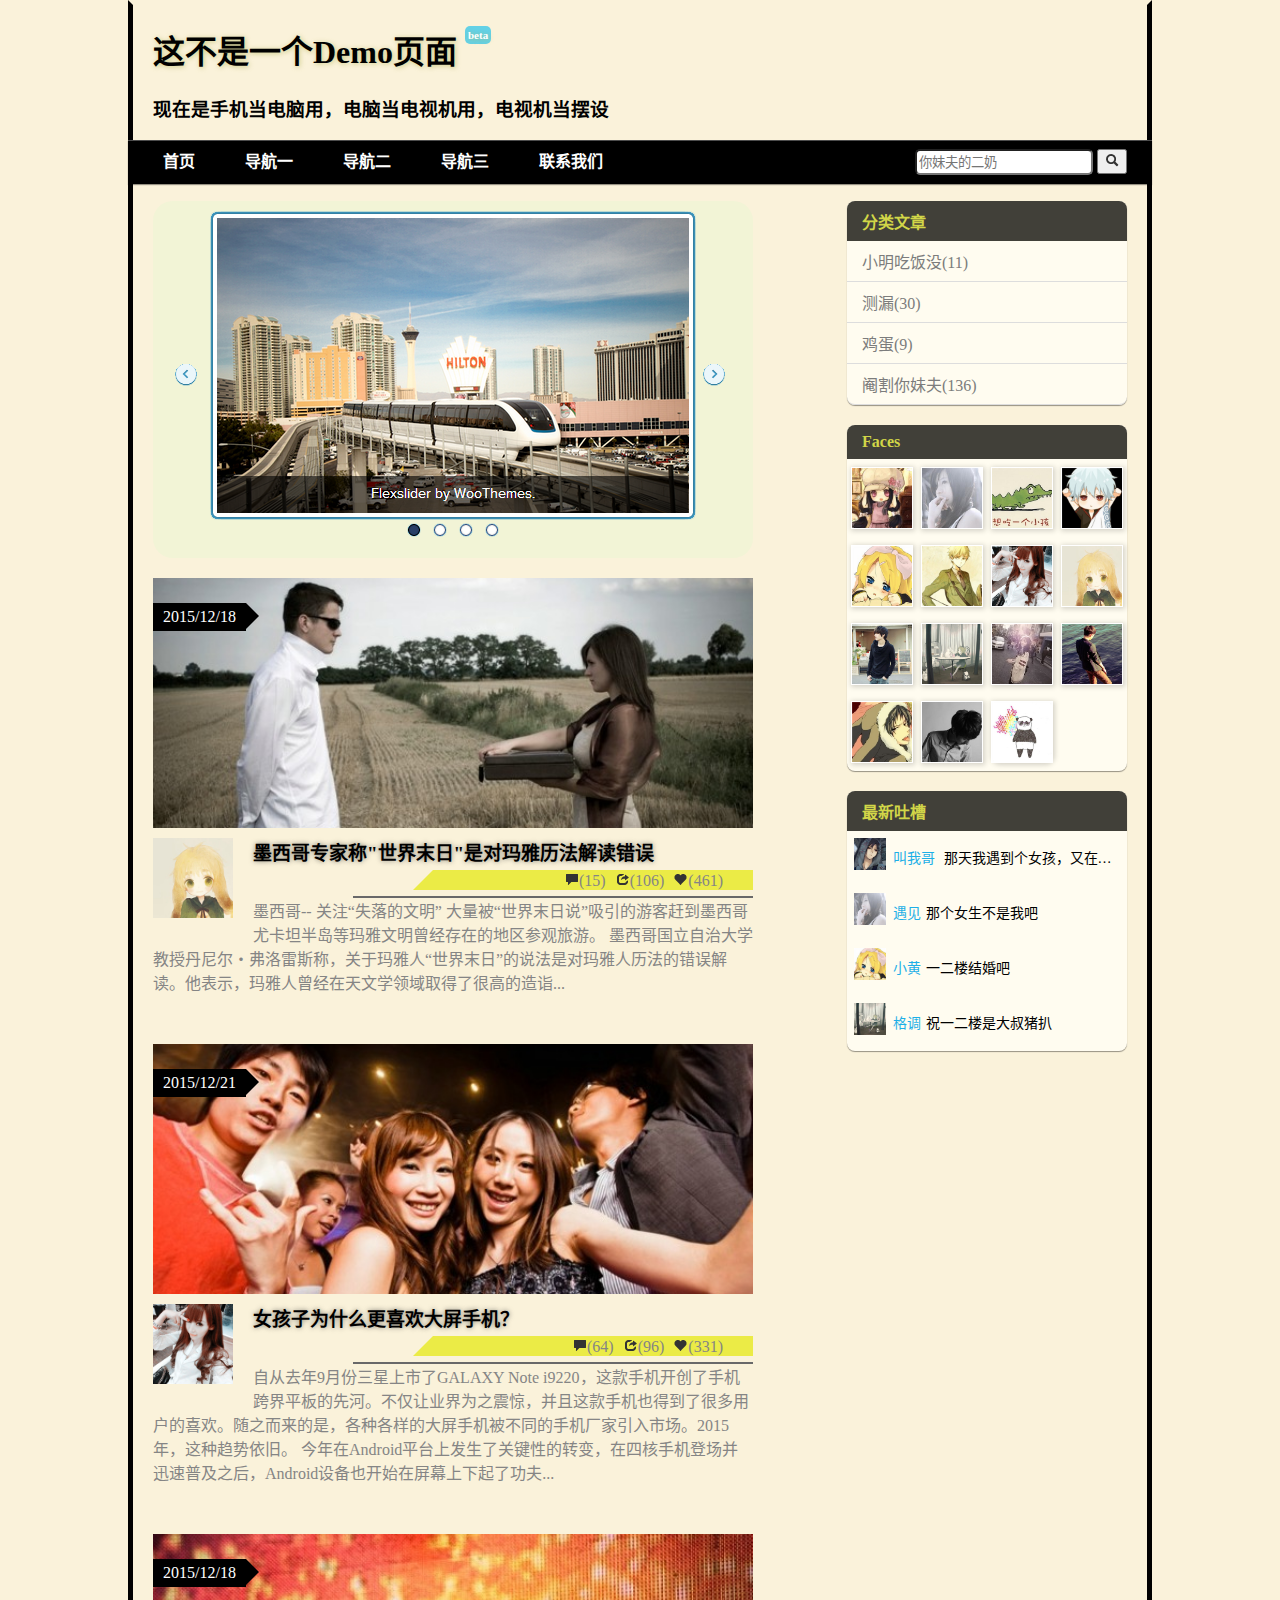
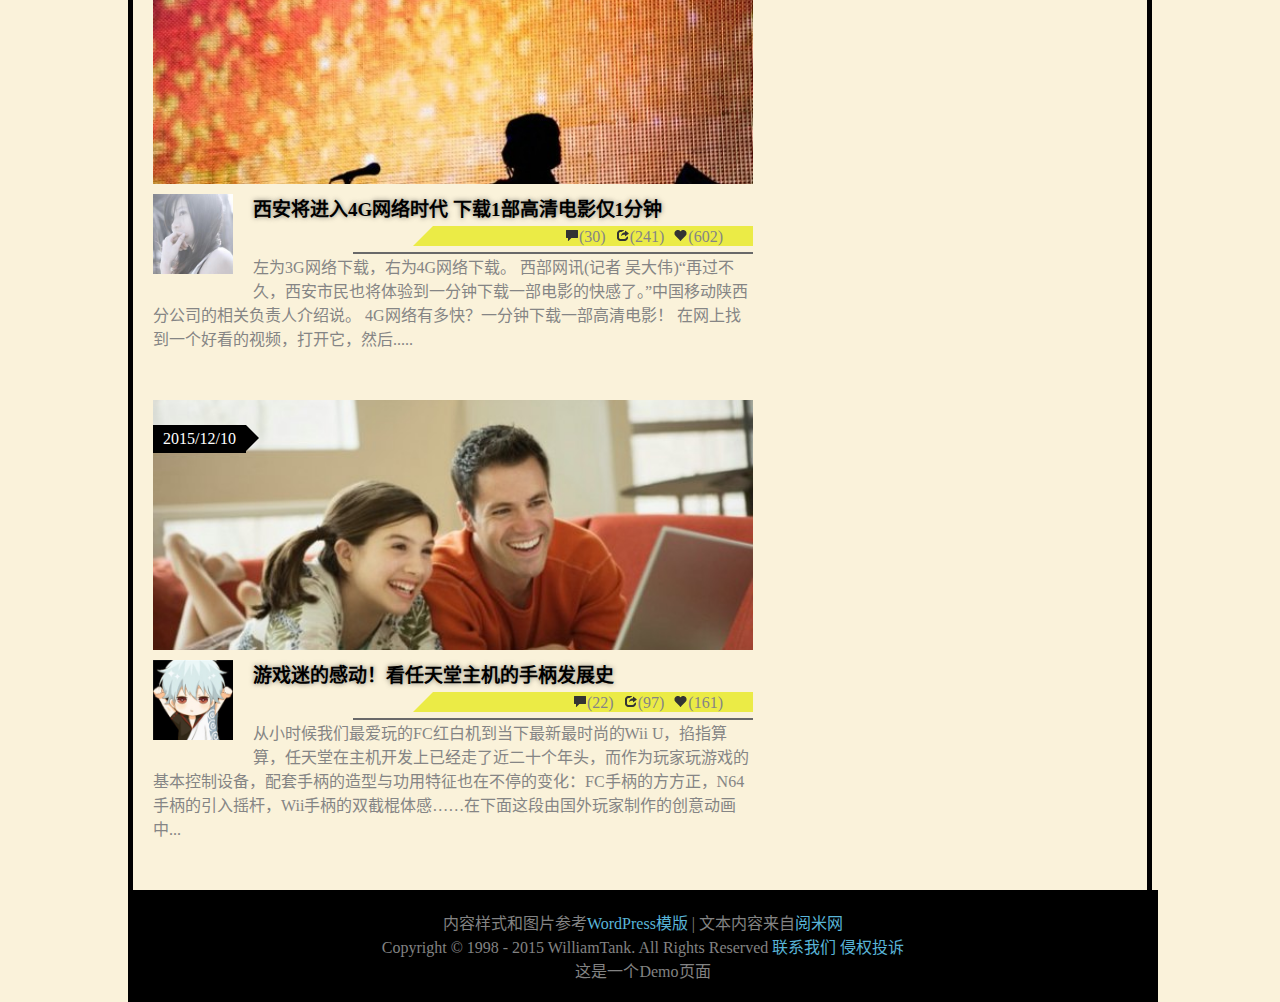
<file: pic/demo1_viewport.html>
<!DOCTYPE html>
<html lang="zh-cn">
<head>
<meta charset="utf-8" >
<meta name="description" content="慕课网，移动WEB，alloyteam">

<meta name="viewport" content="width=320,initial-scale=1">

<title>这不是个Demo页</title>

<link rel="stylesheet" href="css/normal_0.8.css">
</head>

<body>
<div id="pagewrap">
	<header class="header">
		<hgroup>
			<h1 class="site-logo">这不是一个Demo页面<i class="betaIcon">beta</i></h1>
			<h3>现在是手机当电脑用，电脑当电视机用，电视机当摆设</h3>
		</hgroup>	

		<nav>
			<ul id="main-nav" class="clearfix">
				<li><a href="#">首页</a></li>
				<li><a href="#">导航一</a></li>
				<li><a href="#">导航二</a></li>
				<li><a href="#">导航三</a></li>
				<li><a href="#">联系我们</a></li>
				<div class="search">
					<input type="text" placeholder="你妹夫的二奶" />
					<button type="button"><i class="icon icon-search"></i></button>
				</div>
			</ul>
			
		</nav>

	</header>



	<div class="content">

		<section id="slider"><img src="images/slider_p.png"></section>

		<section class="articles">
			<article class="article">
				<div class="img">
					<img src="images/img1.jpg" />
					<div class="tips">
						<div class="date">2015/12/18</div><i class="triangle"></i>
					</div>
					
				</div>
				<div class="author"><img src="images/face08.jpg"></div>
				<div class="title">墨西哥专家称"世界末日"是对玛雅历法解读错误</div>
				<div class="nums">
					
					<div class="rectangle">
						<span><i class="icon icon-heart" title="喜欢"></i>(461)</span>
						<span><i class="icon icon-share" title="分享"></i>(106)</span>
						<span><i class="icon icon-comment" title="评论"></i>(15)</span>
					</div>
					<i class="trangleLB"></i>			
				</div>
				<i class="hr"></i>
				<div class="desc">墨西哥-- 关注“失落的文明” 大量被“世界末日说”吸引的游客赶到墨西哥尤卡坦半岛等玛雅文明曾经存在的地区参观旅游。 墨西哥国立自治大学教授丹尼尔・弗洛雷斯称，关于玛雅人“世界末日”的说法是对玛雅人历法的错误解读。他表示，玛雅人曾经在天文学领域取得了很高的造诣...</div>

			</article>
			<article class="article">
				<div class="img">
					<img src="images/img3.jpg" />
					<div class="tips">
						<div class="date">2015/12/21</div><i class="triangle"></i>
					</div>
					
				</div>
				<div class="author"><img src="images/face07.jpg"></div>
				<div class="title">女孩子为什么更喜欢大屏手机？</div>
				<div class="nums">
					
					<div class="rectangle">
						<span><i class="icon icon-heart" title="喜欢"></i>(331)</span>
						<span><i class="icon icon-share" title="分享"></i>(96)</span>
						<span><i class="icon icon-comment" title="评论"></i>(64)</span>
					</div>
					<i class="trangleLB"></i>			
				</div>
				<i class="hr"></i>
				<div class="desc">自从去年9月份三星上市了GALAXY Note i9220，这款手机开创了手机跨界平板的先河。不仅让业界为之震惊，并且这款手机也得到了很多用户的喜欢。随之而来的是，各种各样的大屏手机被不同的手机厂家引入市场。2015年，这种趋势依旧。 今年在Android平台上发生了关键性的转变，在四核手机登场并迅速普及之后，Android设备也开始在屏幕上下起了功夫...</div>

			</article>
			<article class="article">
				<div class="img">
					<img src="images/img4.jpg" />
					<div class="tips">
						<div class="date">2015/12/18</div><i class="triangle"></i>
					</div>
					
				</div>
				<div class="author"><img src="images/face02.jpg"></div>
				<div class="title">西安将进入4G网络时代 下载1部高清电影仅1分钟</div>
				<div class="nums">
					
					<div class="rectangle">
						<span><i class="icon icon-heart" title="喜欢"></i>(602)</span>
						<span><i class="icon icon-share" title="分享"></i>(241)</span>
						<span><i class="icon icon-comment" title="评论"></i>(30)</span>
					</div>
					<i class="trangleLB"></i>			
				</div>
				<i class="hr"></i>
				<div class="desc">左为3G网络下载，右为4G网络下载。 西部网讯(记者 吴大伟)“再过不久，西安市民也将体验到一分钟下载一部电影的快感了。”中国移动陕西分公司的相关负责人介绍说。 4G网络有多快？一分钟下载一部高清电影！ 在网上找到一个好看的视频，打开它，然后.....</div>

			</article>
			<article class="article">
				<div class="img">
					<img src="images/img5.jpg" />
					<div class="tips">
						<div class="date">2015/12/10</div><i class="triangle"></i>
					</div>
					
				</div>
				<div class="author"><img src="images/face04.jpg"></div>
				<div class="title">游戏迷的感动！看任天堂主机的手柄发展史</div>
				<div class="nums">
					
					<div class="rectangle">
						<span><i class="icon icon-heart" title="喜欢"></i>(161)</span>
						<span><i class="icon icon-share" title="分享"></i>(97)</span>
						<span><i class="icon icon-comment" title="评论"></i>(22)</span>
					</div>
					<i class="trangleLB"></i>			
				</div>
				<i class="hr"></i>
				<div class="desc">从小时候我们最爱玩的FC红白机到当下最新最时尚的Wii U，掐指算算，任天堂在主机开发上已经走了近二十个年头，而作为玩家玩游戏的基本控制设备，配套手柄的造型与功用特征也在不停的变化：FC手柄的方方正，N64手柄的引入摇杆，Wii手柄的双截棍体感……在下面这段由国外玩家制作的创意动画中...</div>

			</article>
		</section>
		
	</div>

	<aside class="sidebar">
		<section class="widget">
			<div class="title">分类文章</div>
			<ul class="folder">			
				<li>小明吃饭没(11)</li>
				<li>测漏(30)</li>
				<li>鸡蛋(9)</li>
				<li>阉割你妹夫(136)</li>
			</ul>
		</section>
		<section class="widget ">
			<div class="title">Faces</div>
			<ul class="faces clearfix">		
				<li><img src="images/face01.jpg" alt="我是你妹"></li>
				<li><img src="images/face02.jpg" alt="遇见"></li>
				<li><img src="images/face03.jpg" alt="大叔叔"></li>
				<li><img src="images/face04.jpg" alt="银蛋"></li>
				<li><img src="images/face05.jpg" alt="小黄"></li>
				<li><img src="images/face06.jpg" alt="菊花开的那天"></li>
				<li><img src="images/face07.jpg" alt="Yui"></li>
				<li><img src="images/face08.jpg" alt="Sunday"></li>
				<li><img src="images/face09.jpg" alt="蓝Ting"></li>
				<li><img src="images/face10.jpg" alt="格调"></li>
				<li><img src="images/face11.jpg" alt="叶盈碧"></li>
				<li><img src="images/face12.jpg" alt="男孩爱女孩"></li>
				<li><img src="images/face13.jpg" alt="Waidy"></li>
				<li><img src="images/face14.jpg" alt="晨斯"></li>
				<li><img src="images/face15.jpg" alt="熊猫奶酪"></li>
			</ul>
		</section>
		<section class="widget">
			<div class="title">最新吐槽</div>
			<ul class="comment">			
				<li><img src="images/face16.jpg" >			
					<p class="desc" title="那天我遇到个女孩，又在那天我能再遇到她...">
						<span class="name">叫我哥</span>
						<span>那天我遇到个女孩，又在那天我能再遇到她...</span></p>
				</li>
				<li><img src="images/face02.jpg" >			
					<p class="desc"><span class="name">遇见</span><span>那个女生不是我吧</span></p>
				</li>
				<li><img src="images/face05.jpg" >			
					<p class="desc"><span class="name">小黄</span><span>一二楼结婚吧</span></p>
				</li>
				<li><img src="images/face10.jpg" >			
					<p class="desc"><span class="name">格调</span><span>祝一二楼是大叔猪扒</span></p>
				</li>
				
			</ul>
		</section>
	</aside>

	<footer id="footer">
		<p>内容样式和图片参考<a href="http://themify.me/" target="new1">WordPress模版</a> | 
			文本内容来自<a href="http://www.yuemee.com/" target="new2">阅米网</a></p>
		<div class="info">
			<span>Copyright © 1998 - 2015 WilliamTank. All Rights Reserved</sapn>
			<a href="#">联系我们</a>
			<a href="#">侵权投诉</a>	
		</div>
		<p>这是一个Demo页面</p>
		
	</footer>

</div>	
</body>

<script>
	
</script>
</html>
</file>
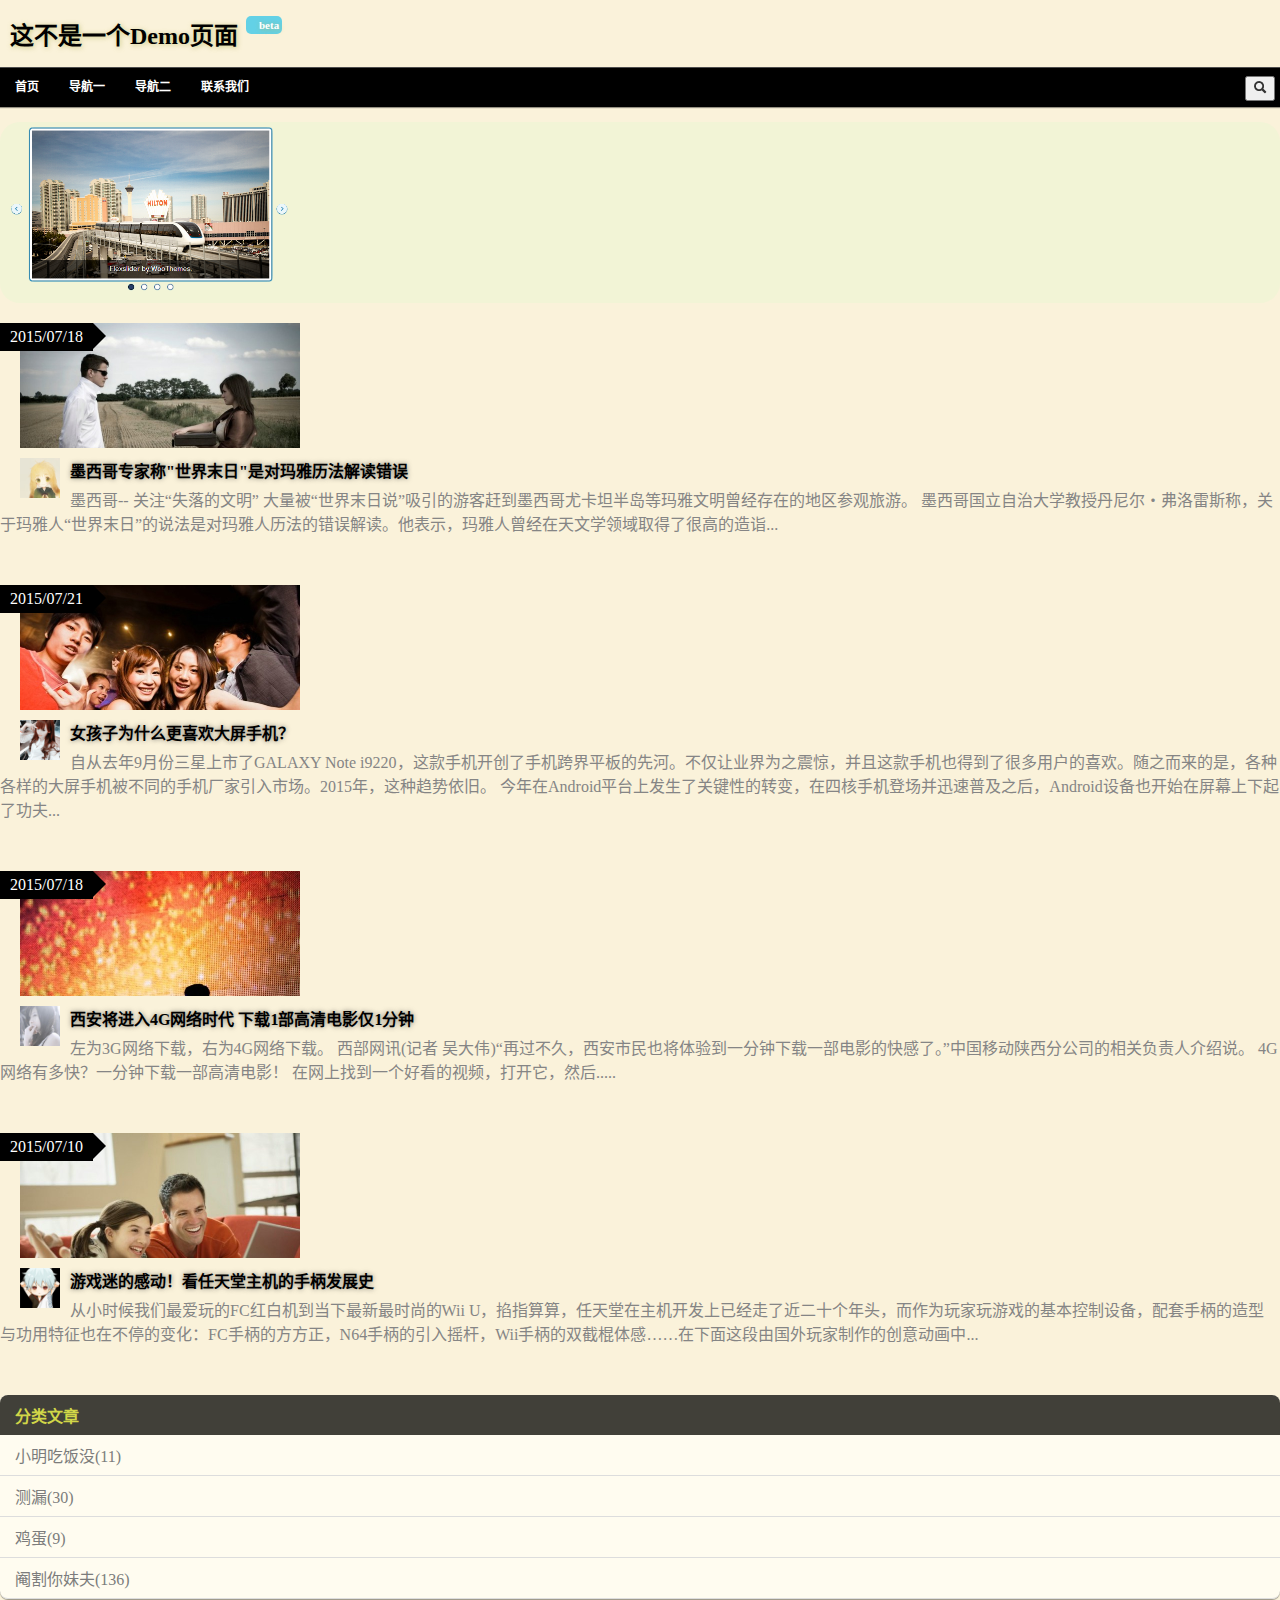
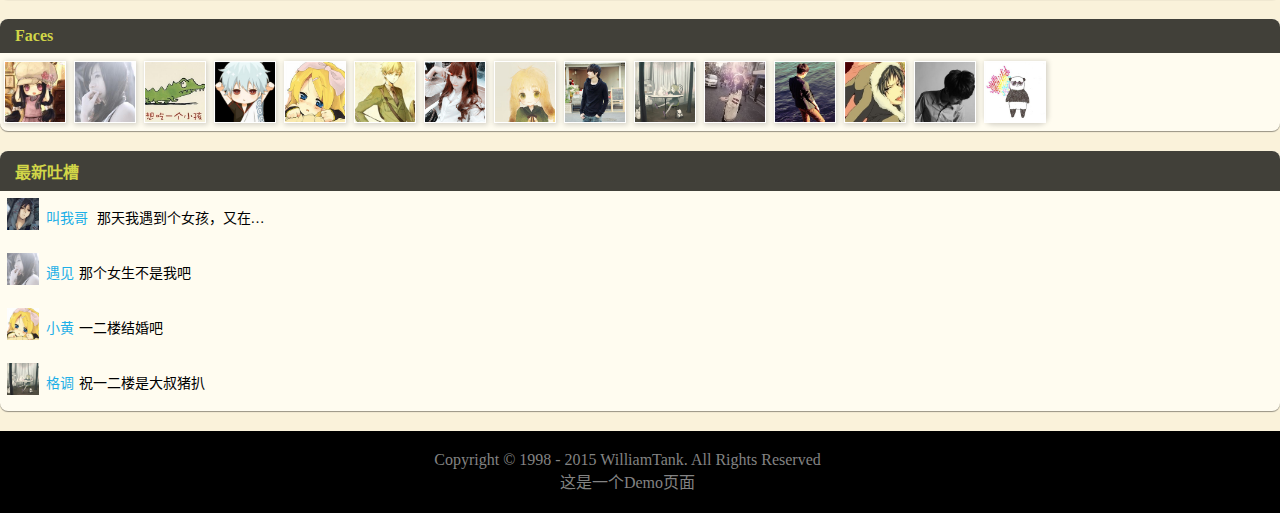
<file: pic/demo2_mobile.html>
<!DOCTYPE html>
<html lang="zh-cn">
<head>
<meta charset="utf-8" >

<meta name="description" content="慕课网，移动web，alloyteam，js，css">

<meta name="viewport" content="width=device-width,initial-scale=1,user-scalable=no">

<title>Moible:这不是个Demo页</title>

<link rel="stylesheet" href="css/normal_mobile.css">
</head>

<body>
<div id="pagewrap">
	<header class="header">
		<hgroup>
			<h1 id="site-logo">这不是一个Demo页面<i class="betaIcon">beta</i></h1>
			<h3 class="hidden">现在是手机当电脑用，电脑当电视机用，电视机当摆设</h3>
		</hgroup>	

		<nav>
			<ul id="main-nav" class="clearfix">
				<li><a href="#">首页</a></li>
				<li><a href="#">导航一</a></li>
				<li><a href="#">导航二</a></li>
				<li><a href="#">联系我们</a></li>
				<div class="search">
					<button type="button"><i class="icon icon-search"></i></button>
				</div>
			</ul>
			
		</nav>

	</header>



	<div class="content">

		<section id="slider"><img src="images/slider_p.png"></section>

		<section class="articles">
			<article class="article">
				<div class="img">
					<img src="images/img1.jpg" />
					<div class="tips">
						<div class="date">2015/07/18</div><i class="triangle"></i>
					</div>
					
				</div>
				<div class="author"><img src="images/face08.jpg"></div>
				<div class="title">墨西哥专家称"世界末日"是对玛雅历法解读错误</div>
				<div class="nums">
					
					<div class="rectangle">
						<span><i class="icon icon-heart" title="喜欢"></i>(461)</span>
						<span><i class="icon icon-share" title="分享"></i>(106)</span>
						<span><i class="icon icon-comment" title="评论"></i>(15)</span>
					</div>
					<i class="trangleLB"></i>			
				</div>
				<i class="hr"></i>
				<div class="desc">墨西哥-- 关注“失落的文明” 大量被“世界末日说”吸引的游客赶到墨西哥尤卡坦半岛等玛雅文明曾经存在的地区参观旅游。 墨西哥国立自治大学教授丹尼尔・弗洛雷斯称，关于玛雅人“世界末日”的说法是对玛雅人历法的错误解读。他表示，玛雅人曾经在天文学领域取得了很高的造诣...</div>

			</article>
			<article class="article">
				<div class="img">
					<img src="images/img3.jpg" />
					<div class="tips">
						<div class="date">2015/07/21</div><i class="triangle"></i>
					</div>
					
				</div>
				<div class="author"><img src="images/face07.jpg"></div>
				<div class="title">女孩子为什么更喜欢大屏手机？</div>
				<div class="nums">
					
					<div class="rectangle">
						<span><i class="icon icon-heart" title="喜欢"></i>(331)</span>
						<span><i class="icon icon-share" title="分享"></i>(96)</span>
						<span><i class="icon icon-comment" title="评论"></i>(64)</span>
					</div>
					<i class="trangleLB"></i>			
				</div>
				<i class="hr"></i>
				<div class="desc">自从去年9月份三星上市了GALAXY Note i9220，这款手机开创了手机跨界平板的先河。不仅让业界为之震惊，并且这款手机也得到了很多用户的喜欢。随之而来的是，各种各样的大屏手机被不同的手机厂家引入市场。2015年，这种趋势依旧。 今年在Android平台上发生了关键性的转变，在四核手机登场并迅速普及之后，Android设备也开始在屏幕上下起了功夫...</div>

			</article>
			<article class="article">
				<div class="img">
					<img src="images/img4.jpg" />
					<div class="tips">
						<div class="date">2015/07/18</div><i class="triangle"></i>
					</div>
					
				</div>
				<div class="author"><img src="images/face02.jpg"></div>
				<div class="title">西安将进入4G网络时代 下载1部高清电影仅1分钟</div>
				<div class="nums">
					
					<div class="rectangle">
						<span><i class="icon icon-heart" title="喜欢"></i>(602)</span>
						<span><i class="icon icon-share" title="分享"></i>(241)</span>
						<span><i class="icon icon-comment" title="评论"></i>(30)</span>
					</div>
					<i class="trangleLB"></i>			
				</div>
				<i class="hr"></i>
				<div class="desc">左为3G网络下载，右为4G网络下载。 西部网讯(记者 吴大伟)“再过不久，西安市民也将体验到一分钟下载一部电影的快感了。”中国移动陕西分公司的相关负责人介绍说。 4G网络有多快？一分钟下载一部高清电影！ 在网上找到一个好看的视频，打开它，然后.....</div>

			</article>
			<article class="article">
				<div class="img">
					<img src="images/img5.jpg" />
					<div class="tips">
						<div class="date">2015/07/10</div><i class="triangle"></i>
					</div>
					
				</div>
				<div class="author"><img src="images/face04.jpg"></div>
				<div class="title">游戏迷的感动！看任天堂主机的手柄发展史</div>
				<div class="nums">
					
					<div class="rectangle">
						<span><i class="icon icon-heart" title="喜欢"></i>(161)</span>
						<span><i class="icon icon-share" title="分享"></i>(97)</span>
						<span><i class="icon icon-comment" title="评论"></i>(22)</span>
					</div>
					<i class="trangleLB"></i>			
				</div>
				<i class="hr"></i>
				<div class="desc">从小时候我们最爱玩的FC红白机到当下最新最时尚的Wii U，掐指算算，任天堂在主机开发上已经走了近二十个年头，而作为玩家玩游戏的基本控制设备，配套手柄的造型与功用特征也在不停的变化：FC手柄的方方正，N64手柄的引入摇杆，Wii手柄的双截棍体感……在下面这段由国外玩家制作的创意动画中...</div>

			</article>
		</section>
		
	</div>

	<aside class="sidebar">
		<section class="widget">
			<div class="title">分类文章</div>
			<ul class="folder">			
				<li>小明吃饭没(11)</li>
				<li>测漏(30)</li>
				<li>鸡蛋(9)</li>
				<li>阉割你妹夫(136)</li>
			</ul>
		</section>
		<section class="widget ">
			<div class="title">Faces</div>
			<ul class="faces clearfix">		
				<li><img src="images/face01.jpg" alt="我是你妹"></li>
				<li><img src="images/face02.jpg" alt="遇见"></li>
				<li><img src="images/face03.jpg" alt="大叔叔"></li>
				<li><img src="images/face04.jpg" alt="银蛋"></li>
				<li><img src="images/face05.jpg" alt="小黄"></li>
				<li><img src="images/face06.jpg" alt="菊花开的那天"></li>
				<li><img src="images/face07.jpg" alt="Yui"></li>
				<li><img src="images/face08.jpg" alt="Sunday"></li>
				<li><img src="images/face09.jpg" alt="蓝Ting"></li>
				<li><img src="images/face10.jpg" alt="格调"></li>
				<li><img src="images/face11.jpg" alt="叶盈碧"></li>
				<li><img src="images/face12.jpg" alt="男孩爱女孩"></li>
				<li><img src="images/face13.jpg" alt="Waidy"></li>
				<li><img src="images/face14.jpg" alt="晨斯"></li>
				<li><img src="images/face15.jpg" alt="熊猫奶酪"></li>
			</ul>
		</section>
		<section class="widget">
			<div class="title">最新吐槽</div>
			<ul class="comment">			
				<li><img src="images/face16.jpg" >			
					<p class="desc" title="那天我遇到个女孩，又在那天我能再遇到她...">
						<span class="name">叫我哥</span>
						<span>那天我遇到个女孩，又在那天我能再遇到她...</span></p>
				</li>
				<li><img src="images/face02.jpg" >			
					<p class="desc"><span class="name">遇见</span><span>那个女生不是我吧</span></p>
				</li>
				<li><img src="images/face05.jpg" >			
					<p class="desc"><span class="name">小黄</span><span>一二楼结婚吧</span></p>
				</li>
				<li><img src="images/face10.jpg" >			
					<p class="desc"><span class="name">格调</span><span>祝一二楼是大叔猪扒</span></p>
				</li>
				
			</ul>
		</section>
	</aside>

	<footer id="footer">

		<div class="info">
			<span>Copyright © 1998 - 2015 WilliamTank. All Rights Reserved</sapn>
		</div>
		<p>这是一个Demo页面</p>
		
	</footer>

</div>	
</body>

<script>
	
</script>
</html>
</file>
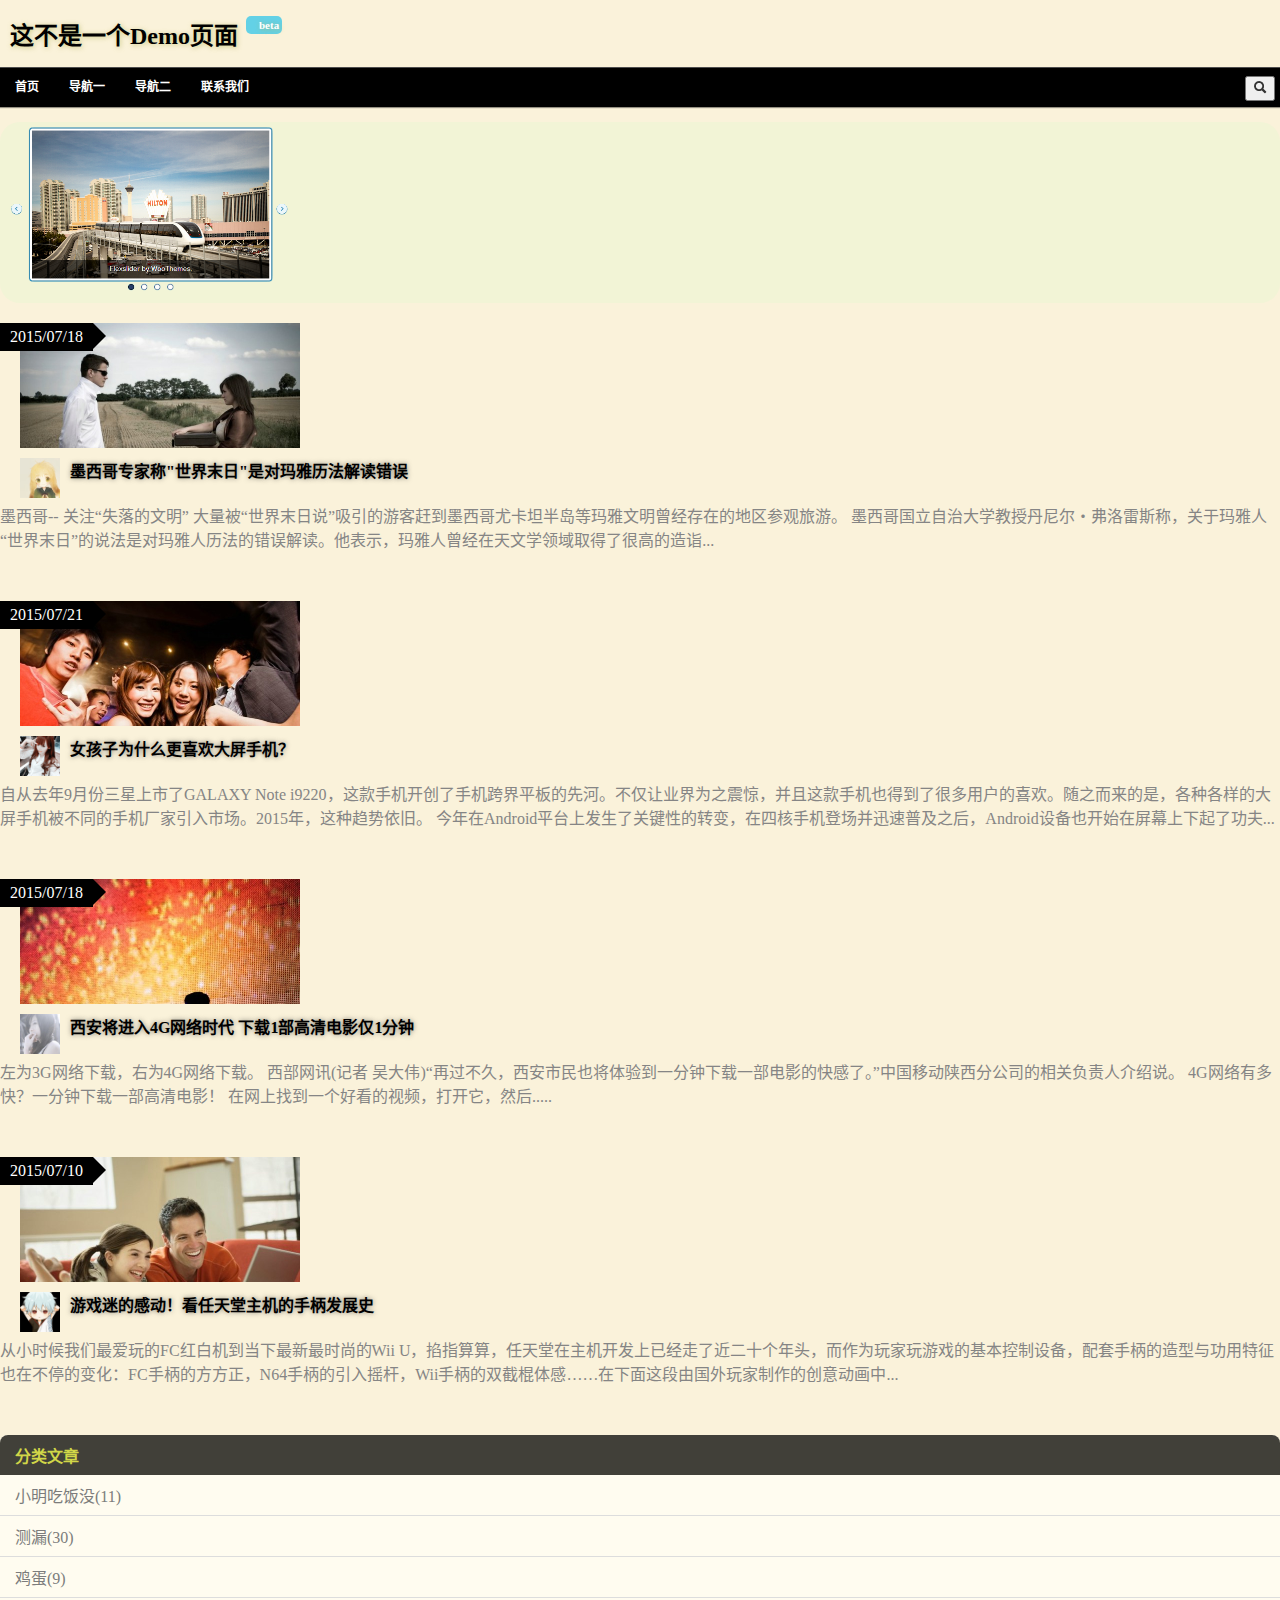
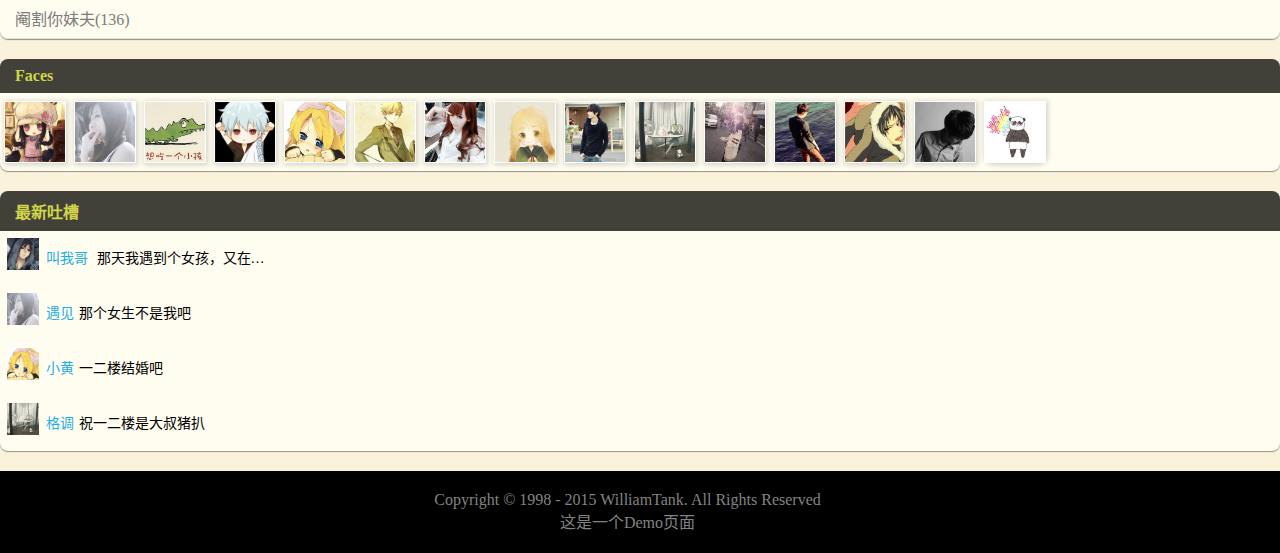
<file: pic/demo3_flex.html>
<!DOCTYPE html>
<html lang="zh-cn">
<head>
<meta charset="utf-8" >

<meta name="description" content="慕课网，移动web，alloyteam，js，css">

<meta name="viewport" content="width=device-width,initial-scale=1,user-scalable=no">

<title>Moible:这不是个Demo页</title>

<link rel="stylesheet" href="css/normal_flex.css">
</head>

<body>
<div id="pagewrap">
	<header class="header">
		<hgroup>
			<h1 id="site-logo">这不是一个Demo页面<i class="betaIcon">beta</i></h1>
			<h3 class="hidden">现在是手机当电脑用，电脑当电视机用，电视机当摆设</h3>
		</hgroup>	

		<nav>
			<ul id="main-nav" class="clearfix">
				<li><a href="#">首页</a></li>
				<li><a href="#">导航一</a></li>
				<li><a href="#">导航二</a></li>
				<li><a href="#">联系我们</a></li>
				<div class="search">
					<button type="button"><i class="icon icon-search"></i></button>
				</div>
			</ul>
			
		</nav>

	</header>



	<div class="content">

		<section id="slider"><img src="images/slider_p.png"></section>

		<section class="articles">
			<article class="article">
				<div class="img">
					<img src="images/img1.jpg" />
					<div class="tips">
						<div class="date">2015/07/18</div><i class="triangle"></i>
					</div>
					
				</div>
				<div class="line">
					<div class="author"><img src="images/face08.jpg"></div>
					<div class="title">墨西哥专家称"世界末日"是对玛雅历法解读错误</div>
				</div>

				<div class="desc">墨西哥-- 关注“失落的文明” 大量被“世界末日说”吸引的游客赶到墨西哥尤卡坦半岛等玛雅文明曾经存在的地区参观旅游。 墨西哥国立自治大学教授丹尼尔・弗洛雷斯称，关于玛雅人“世界末日”的说法是对玛雅人历法的错误解读。他表示，玛雅人曾经在天文学领域取得了很高的造诣...</div>

			</article>
			<article class="article">
				<div class="img">
					<img src="images/img3.jpg" />
					<div class="tips">
						<div class="date">2015/07/21</div><i class="triangle"></i>
					</div>
					
				</div>
				<div class="line">
					<div class="author"><img src="images/face07.jpg"></div>
					<div class="title">女孩子为什么更喜欢大屏手机？</div>
				</div>
				<div class="desc">自从去年9月份三星上市了GALAXY Note i9220，这款手机开创了手机跨界平板的先河。不仅让业界为之震惊，并且这款手机也得到了很多用户的喜欢。随之而来的是，各种各样的大屏手机被不同的手机厂家引入市场。2015年，这种趋势依旧。 今年在Android平台上发生了关键性的转变，在四核手机登场并迅速普及之后，Android设备也开始在屏幕上下起了功夫...</div>

			</article>
			<article class="article">
				<div class="img">
					<img src="images/img4.jpg" />
					<div class="tips">
						<div class="date">2015/07/18</div><i class="triangle"></i>
					</div>
					
				</div>
				<div class="line">
					<div class="author"><img src="images/face02.jpg"></div>
					<div class="title">西安将进入4G网络时代 下载1部高清电影仅1分钟</div>
				</div>
				<div class="desc">左为3G网络下载，右为4G网络下载。 西部网讯(记者 吴大伟)“再过不久，西安市民也将体验到一分钟下载一部电影的快感了。”中国移动陕西分公司的相关负责人介绍说。 4G网络有多快？一分钟下载一部高清电影！ 在网上找到一个好看的视频，打开它，然后.....</div>

			</article>
			<article class="article">
				<div class="img">
					<img src="images/img5.jpg" />
					<div class="tips">
						<div class="date">2015/07/10</div><i class="triangle"></i>
					</div>
					
				</div>
				<div class="line">
					<div class="author"><img src="images/face04.jpg"></div>
					<div class="title">游戏迷的感动！看任天堂主机的手柄发展史</div>
				</div>
				<div class="desc">从小时候我们最爱玩的FC红白机到当下最新最时尚的Wii U，掐指算算，任天堂在主机开发上已经走了近二十个年头，而作为玩家玩游戏的基本控制设备，配套手柄的造型与功用特征也在不停的变化：FC手柄的方方正，N64手柄的引入摇杆，Wii手柄的双截棍体感……在下面这段由国外玩家制作的创意动画中...</div>

			</article>
		</section>
		
	</div>

	<aside class="sidebar">
		<section class="widget">
			<div class="title">分类文章</div>
			<ul class="folder">			
				<li>小明吃饭没(11)</li>
				<li>测漏(30)</li>
				<li>鸡蛋(9)</li>
				<li>阉割你妹夫(136)</li>
			</ul>
		</section>
		<section class="widget ">
			<div class="title">Faces</div>
			<ul class="faces clearfix">		
				<li><img src="images/face01.jpg" alt="我是你妹"></li>
				<li><img src="images/face02.jpg" alt="遇见"></li>
				<li><img src="images/face03.jpg" alt="大叔叔"></li>
				<li><img src="images/face04.jpg" alt="银蛋"></li>
				<li><img src="images/face05.jpg" alt="小黄"></li>
				<li><img src="images/face06.jpg" alt="菊花开的那天"></li>
				<li><img src="images/face07.jpg" alt="Yui"></li>
				<li><img src="images/face08.jpg" alt="Sunday"></li>
				<li><img src="images/face09.jpg" alt="蓝Ting"></li>
				<li><img src="images/face10.jpg" alt="格调"></li>
				<li><img src="images/face11.jpg" alt="叶盈碧"></li>
				<li><img src="images/face12.jpg" alt="男孩爱女孩"></li>
				<li><img src="images/face13.jpg" alt="Waidy"></li>
				<li><img src="images/face14.jpg" alt="晨斯"></li>
				<li><img src="images/face15.jpg" alt="熊猫奶酪"></li>
			</ul>
		</section>
		<section class="widget">
			<div class="title">最新吐槽</div>
			<ul class="comment">			
				<li><img src="images/face16.jpg" >			
					<p class="desc" title="那天我遇到个女孩，又在那天我能再遇到她...">
						<span class="name">叫我哥</span>
						<span>那天我遇到个女孩，又在那天我能再遇到她...</span></p>
				</li>
				<li><img src="images/face02.jpg" >			
					<p class="desc"><span class="name">遇见</span><span>那个女生不是我吧</span></p>
				</li>
				<li><img src="images/face05.jpg" >			
					<p class="desc"><span class="name">小黄</span><span>一二楼结婚吧</span></p>
				</li>
				<li><img src="images/face10.jpg" >			
					<p class="desc"><span class="name">格调</span><span>祝一二楼是大叔猪扒</span></p>
				</li>
				
			</ul>
		</section>
	</aside>

	<footer id="footer">

		<div class="info">
			<span>Copyright © 1998 - 2015 WilliamTank. All Rights Reserved</sapn>
		</div>
		<p>这是一个Demo页面</p>
		
	</footer>

</div>	
</body>

<script>
	
</script>
</html>
</file>
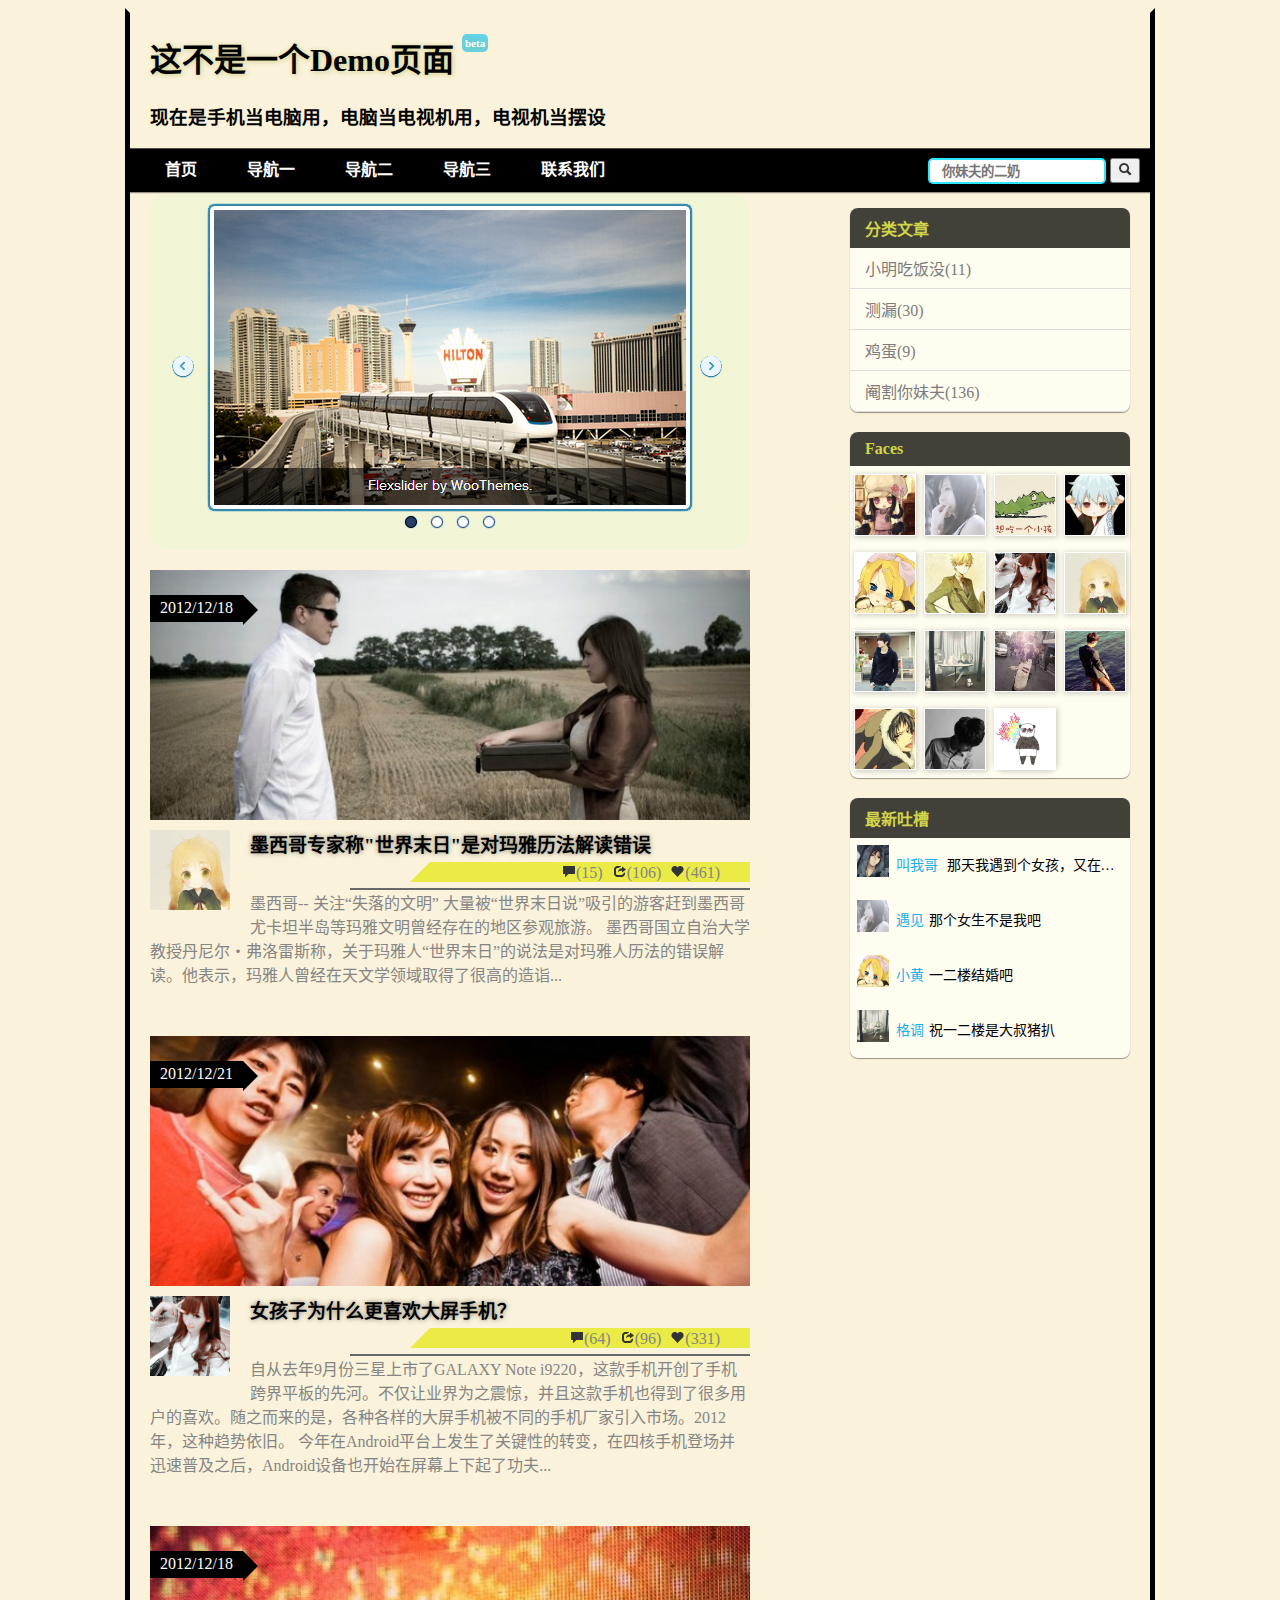
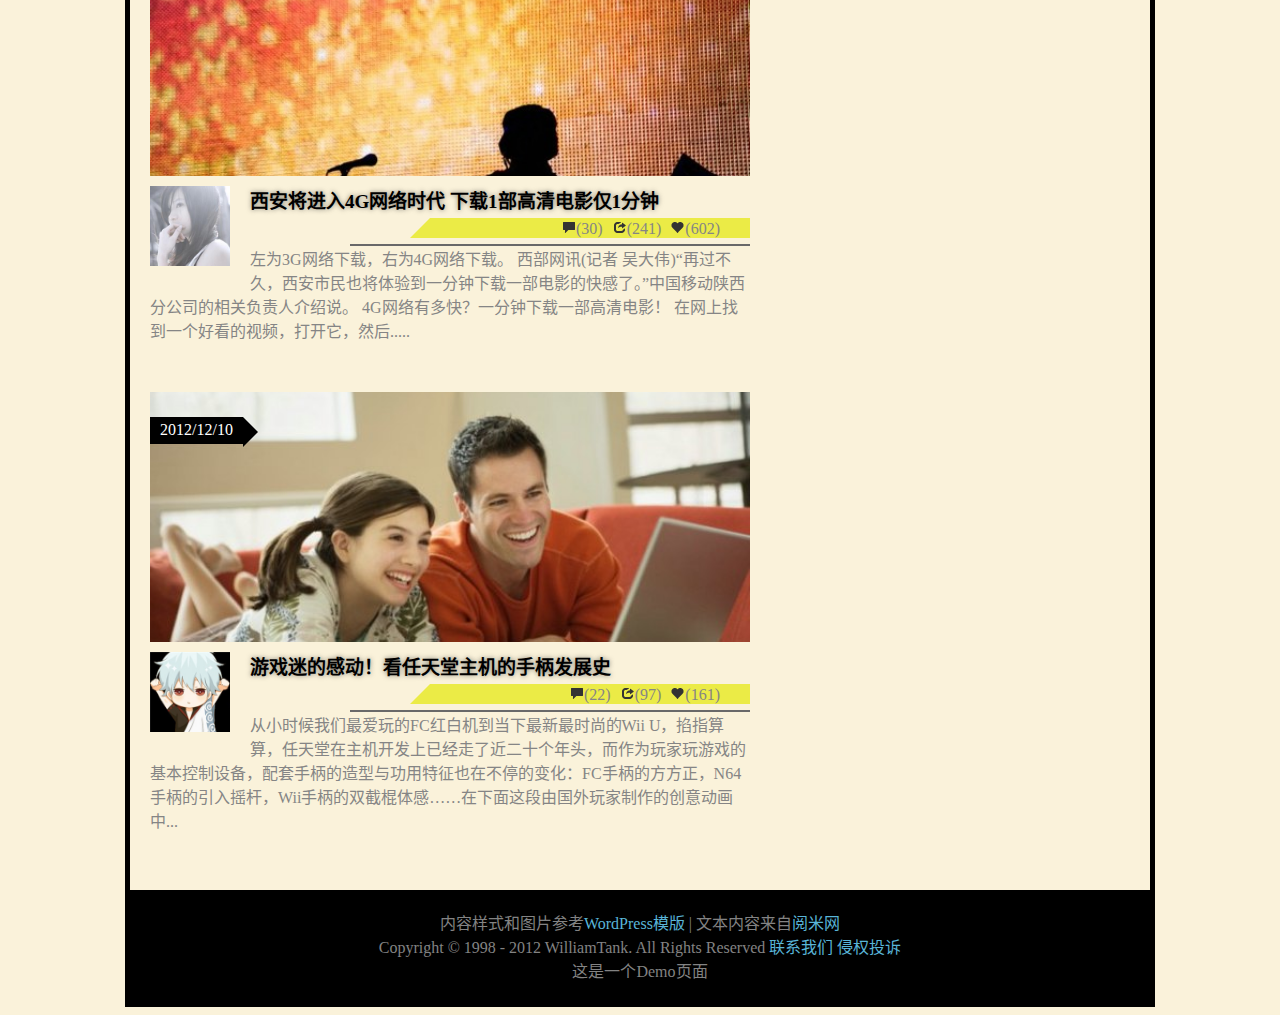
<file: pic/demo4_responsive.html>
<!DOCTYPE html>
<html lang="zh-cn">
<head>
<meta charset="utf-8" />
<meta name="viewport" content="width=device-width,initial-scale=1,user-scalable=no">
<title>响应式设计Demo页面</title>
<link rel="stylesheet" href="css/normal_res.css">
<link rel="stylesheet" href="css/media_test.css" media="screen and (min-width:800px) and (max-width:1024px)">
<style>
	/*额外为1024px范围做了些调节*/
 	@media screen and (max-width:1024px) {

 		#pagewrap {
            width: 95.5%;
        }
        #content {
            width: 62%;
        }
        #content .article .hr{
            width: 66%;
            margin-left: 34%;
        }
	}
	

	/*平板的宽度*/
    @media screen and (max-width:980px){
    	
        /*使用流体图片*/
        img {
            max-width: 100%;
            height: auto;
            width: auto\9; /* ie8 */
        }
        #pagewrap {
            width: 95%;
            padding: 0 10px;
     
        }
        #header{
            margin-bottom: 2%;
        }
        #main-nav li a{
        	padding: 14px 10px;
        }
        #main-nav .search{
        	margin-right: 10px;
        }
        #header h1{
			margin: 0;hj
    	}

        #sidebar {
            width: 30%;
        }
        #sidebar .widget {
            margin-bottom: 10px;
        }
        #sidebar .comment img{
            display: none;
        }
        #sidebar .comment li{
            height: 25px;
            line-height: 25px;
        }
        #sidebar .comment .desc{
            width: 100%;
        }

        #content {
            width: 60%;
        }
        #content .article .hr{
            width: 66%;
            margin-left: 34%;
        }
        #content .article .nums .rectangle{
            width: 50%;
        }
        #content .article .img{
        	height: 200px;
        }
        #content .article .img img{
            top:-25%;
        }
        #footer{
            width:100%;
        }

    }

 	@media screen and (max-width:720px){
 		#main-nav .search {
    		top: -106px;
    	}	
	}

	@media screen and (max-width: 640px){
		#main-nav .search {
    		top: -72px;
    	}	
	}

    @media screen and (max-width: 320px){
    	body{
    		font-size: 16px;
    		margin:0;
    	}
    	#pagewrap{
    		border:none;
    	}
    	#header h1{
    		font-size: 24px;
			margin: 0;
			padding: 10px 0;
    	}
    	#header h3{
    		font-size: 18px;
    		margin: 0;
    	}
    	#content{
    		width: 100%;
    		margin: 45px 0 0;
    	}
    	#sidebar{
    		width: 100%;
			margin-top: 0;
			margin-bottom: 130px;
    	}
    	#main-nav li a{
    		font-size: 95%;
			padding: 12px;
    	}
    	#main-nav .search {
    		top: 8px;
    	}
    	#main-nav .search input{
    		width: 60px;
    		text-indent: 5px;
    	}
    	.search input, header h3, #main-nav li:nth-child(4), #main-nav li:nth-child(5), .nums span:nth-child(3){
    		display: none;
    	}
    }




</style>

</head>

<body>
<div id="pagewrap" class="clearfix">
	<header id="header">
		<hgroup>
			<h1 id="site-logo">这不是一个Demo页面<i class="betaIcon">beta</i></h1>
			<h3>现在是手机当电脑用，电脑当电视机用，电视机当摆设</h3>
		</hgroup>	
		
	</header>
	<nav id="main-nav">
		<ul  class="clearfix">
			<li><a href="#">首页</a></li>
			<li><a href="#">导航一</a></li>
			<li><a href="#">导航二</a></li>
			<li><a href="#">导航三</a></li>
			<li><a href="#">联系我们</a></li>
			<div class="search">
				<input type="text" placeholder="你妹夫的二奶" />
				<button type="button"><i class="icon icon-search"></i></button>
			</div>
		</ul>
		
	</nav>
	<div id="content">

		<section id="slider"><img src="images/slider_p.png"></section>

		<section class="articles">
			<article class="article">
				<div class="img">
					<img src="images/img1.jpg" />
					<div class="tips">
						<div class="date">2012/12/18</div><i class="triangle"></i>
					</div>
					
				</div>
				<div class="author"><img src="images/face08.jpg"></div>
				<div class="title">墨西哥专家称"世界末日"是对玛雅历法解读错误</div>
				<div class="nums">
					
					<div class="rectangle">
						<span><i class="icon icon-heart" title="喜欢"></i>(461)</span>
						<span><i class="icon icon-share" title="分享"></i>(106)</span>
						<span><i class="icon icon-comment" title="评论"></i>(15)</span>
					</div>
					<i class="trangleLB"></i>			
				</div>
				<i class="hr"></i>
				<div class="desc">墨西哥-- 关注“失落的文明” 大量被“世界末日说”吸引的游客赶到墨西哥尤卡坦半岛等玛雅文明曾经存在的地区参观旅游。 墨西哥国立自治大学教授丹尼尔・弗洛雷斯称，关于玛雅人“世界末日”的说法是对玛雅人历法的错误解读。他表示，玛雅人曾经在天文学领域取得了很高的造诣...</div>

			</article>
			<article class="article">
				<div class="img">
					<img src="images/img3.jpg" />
					<div class="tips">
						<div class="date">2012/12/21</div><i class="triangle"></i>
					</div>
					
				</div>
				<div class="author"><img src="images/face07.jpg"></div>
				<div class="title">女孩子为什么更喜欢大屏手机？</div>
				<div class="nums">
					
					<div class="rectangle">
						<span><i class="icon icon-heart" title="喜欢"></i>(331)</span>
						<span><i class="icon icon-share" title="分享"></i>(96)</span>
						<span><i class="icon icon-comment" title="评论"></i>(64)</span>
					</div>
					<i class="trangleLB"></i>			
				</div>
				<i class="hr"></i>
				<div class="desc">自从去年9月份三星上市了GALAXY Note i9220，这款手机开创了手机跨界平板的先河。不仅让业界为之震惊，并且这款手机也得到了很多用户的喜欢。随之而来的是，各种各样的大屏手机被不同的手机厂家引入市场。2012年，这种趋势依旧。 今年在Android平台上发生了关键性的转变，在四核手机登场并迅速普及之后，Android设备也开始在屏幕上下起了功夫...</div>

			</article>
			<article class="article">
				<div class="img">
					<img src="images/img4.jpg" />
					<div class="tips">
						<div class="date">2012/12/18</div><i class="triangle"></i>
					</div>
					
				</div>
				<div class="author"><img src="images/face02.jpg"></div>
				<div class="title">西安将进入4G网络时代 下载1部高清电影仅1分钟</div>
				<div class="nums">
					
					<div class="rectangle">
						<span><i class="icon icon-heart" title="喜欢"></i>(602)</span>
						<span><i class="icon icon-share" title="分享"></i>(241)</span>
						<span><i class="icon icon-comment" title="评论"></i>(30)</span>
					</div>
					<i class="trangleLB"></i>			
				</div>
				<i class="hr"></i>
				<div class="desc">左为3G网络下载，右为4G网络下载。 西部网讯(记者 吴大伟)“再过不久，西安市民也将体验到一分钟下载一部电影的快感了。”中国移动陕西分公司的相关负责人介绍说。 4G网络有多快？一分钟下载一部高清电影！ 在网上找到一个好看的视频，打开它，然后.....</div>

			</article>
			<article class="article">
				<div class="img">
					<img src="images/img5.jpg" />
					<div class="tips">
						<div class="date">2012/12/10</div><i class="triangle"></i>
					</div>
					
				</div>
				<div class="author"><img src="images/face04.jpg"></div>
				<div class="title">游戏迷的感动！看任天堂主机的手柄发展史</div>
				<div class="nums">
					
					<div class="rectangle">
						<span><i class="icon icon-heart" title="喜欢"></i>(161)</span>
						<span><i class="icon icon-share" title="分享"></i>(97)</span>
						<span><i class="icon icon-comment" title="评论"></i>(22)</span>
					</div>
					<i class="trangleLB"></i>			
				</div>
				<i class="hr"></i>
				<div class="desc">从小时候我们最爱玩的FC红白机到当下最新最时尚的Wii U，掐指算算，任天堂在主机开发上已经走了近二十个年头，而作为玩家玩游戏的基本控制设备，配套手柄的造型与功用特征也在不停的变化：FC手柄的方方正，N64手柄的引入摇杆，Wii手柄的双截棍体感……在下面这段由国外玩家制作的创意动画中...</div>

			</article>
		</section>
		
	</div>

	<aside id="sidebar">
		<section class="widget">
			<div class="title">分类文章</div>
			<ul class="folder">			
				<li>小明吃饭没(11)</li>
				<li>测漏(30)</li>
				<li>鸡蛋(9)</li>
				<li>阉割你妹夫(136)</li>
			</ul>
		</section>
		<section class="widget ">
			<div class="title">Faces</div>
			<ul class="faces clearfix">		
				<li><img src="images/face01.jpg" alt="我是你妹"></li>
				<li><img src="images/face02.jpg" alt="遇见"></li>
				<li><img src="images/face03.jpg" alt="大叔叔"></li>
				<li><img src="images/face04.jpg" alt="银蛋"></li>
				<li><img src="images/face05.jpg" alt="小黄"></li>
				<li><img src="images/face06.jpg" alt="菊花开的那天"></li>
				<li><img src="images/face07.jpg" alt="Yui"></li>
				<li><img src="images/face08.jpg" alt="Sunday"></li>
				<li><img src="images/face09.jpg" alt="蓝Ting"></li>
				<li><img src="images/face10.jpg" alt="格调"></li>
				<li><img src="images/face11.jpg" alt="叶盈碧"></li>
				<li><img src="images/face12.jpg" alt="男孩爱女孩"></li>
				<li><img src="images/face13.jpg" alt="Waidy"></li>
				<li><img src="images/face14.jpg" alt="晨斯"></li>
				<li><img src="images/face15.jpg" alt="熊猫奶酪"></li>
			</ul>
		</section>
		<section class="widget">
			<div class="title">最新吐槽</div>
			<ul class="comment">			
				<li><img src="images/face16.jpg" >			
					<p class="desc" title="那天我遇到个女孩，又在那天我能再遇到她...">
						<span class="name">叫我哥</span>
						<span>那天我遇到个女孩，又在那天我能再遇到她...</span></p>
				</li>
				<li><img src="images/face02.jpg" >			
					<p class="desc"><span class="name">遇见</span><span>那个女生不是我吧</span></p>
				</li>
				<li><img src="images/face05.jpg" >			
					<p class="desc"><span class="name">小黄</span><span>一二楼结婚吧</span></p>
				</li>
				<li><img src="images/face10.jpg" >			
					<p class="desc"><span class="name">格调</span><span>祝一二楼是大叔猪扒</span></p>
				</li>
				
			</ul>
		</section>
	</aside>

	<footer id="footer">
		<p>内容样式和图片参考<a href="http://themify.me/" target="new1">WordPress模版</a> | 
			文本内容来自<a href="http://www.yuemee.com/" target="new2">阅米网</a></p>
		<div class="info">
			<span>Copyright © 1998 - 2012 WilliamTank. All Rights Reserved</sapn>
			<a href="#">联系我们</a>
			<a href="#">侵权投诉</a>	
		</div>
		<p>这是一个Demo页面</p>
		
	</footer>

</div>	
</body>

<script>
	window.onresize = function(){
		console.log(window.innerWidth);
	}
</script>
</html>
</file>
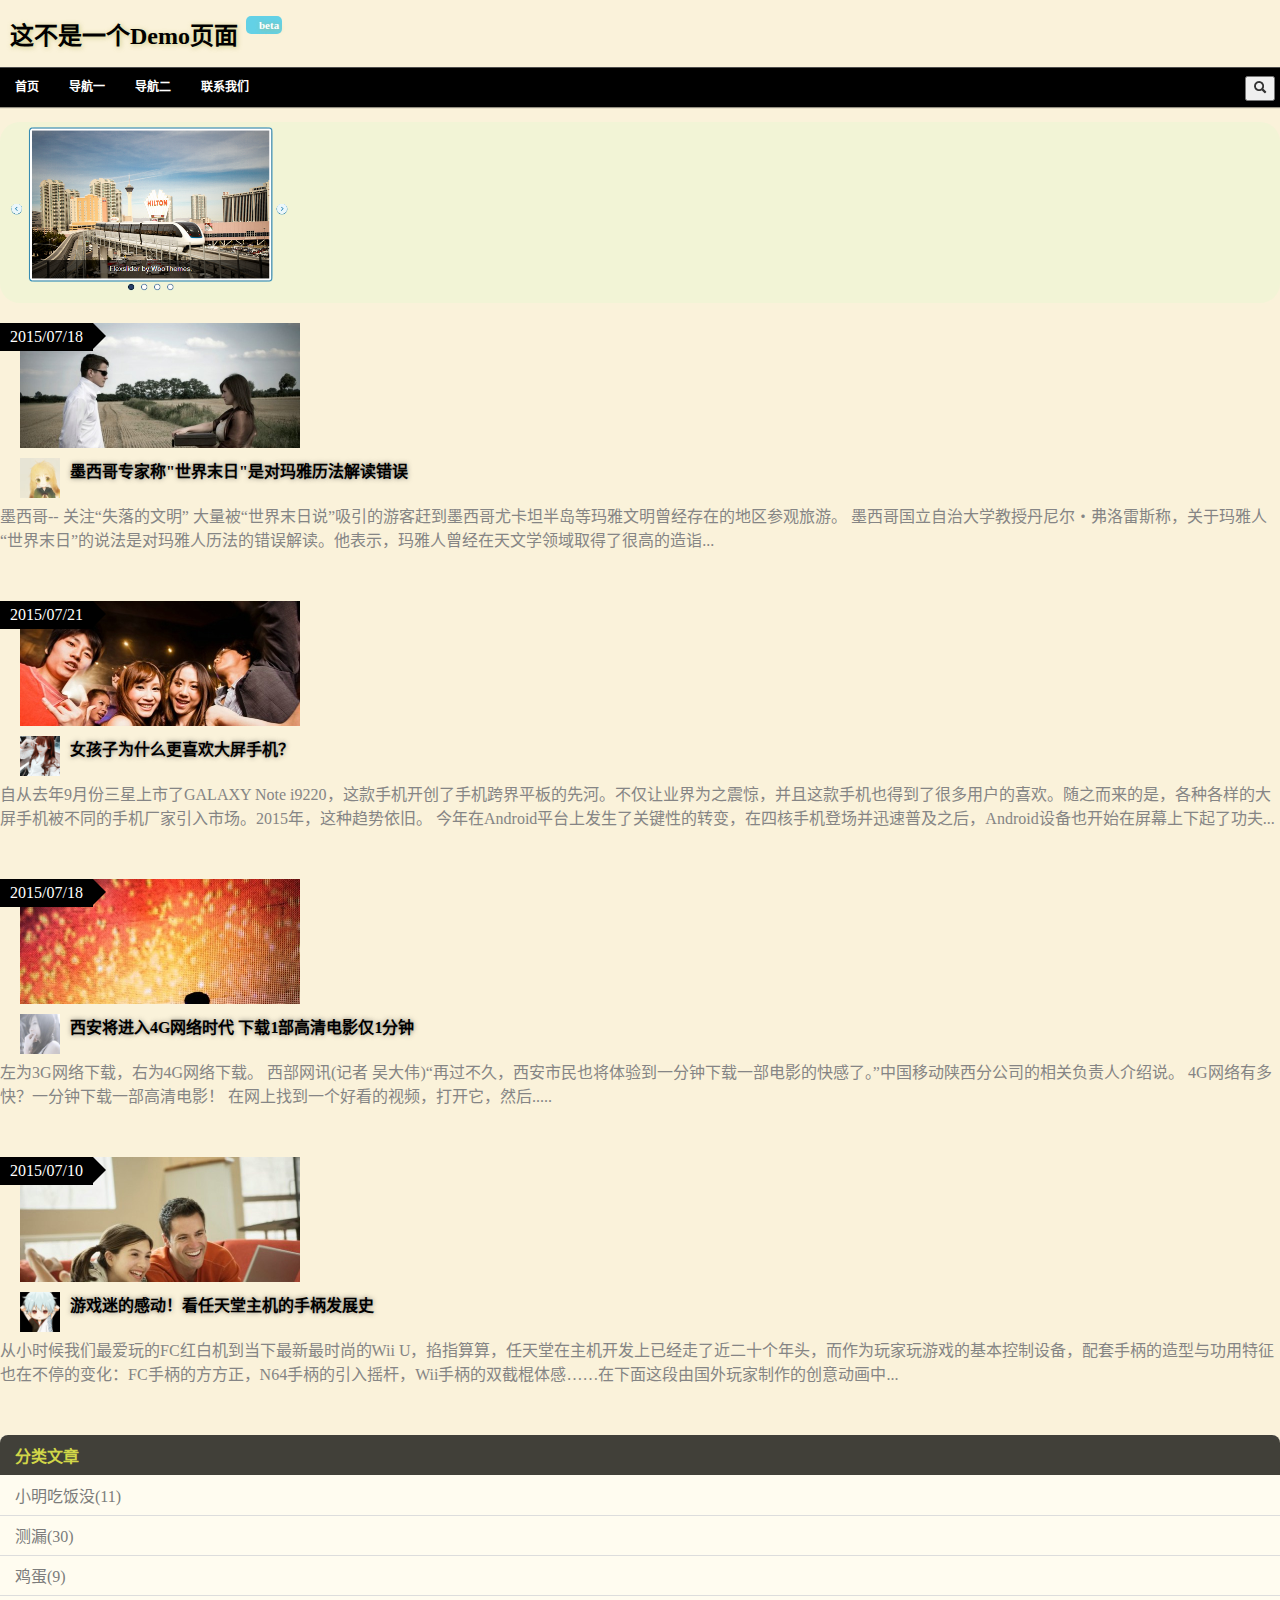
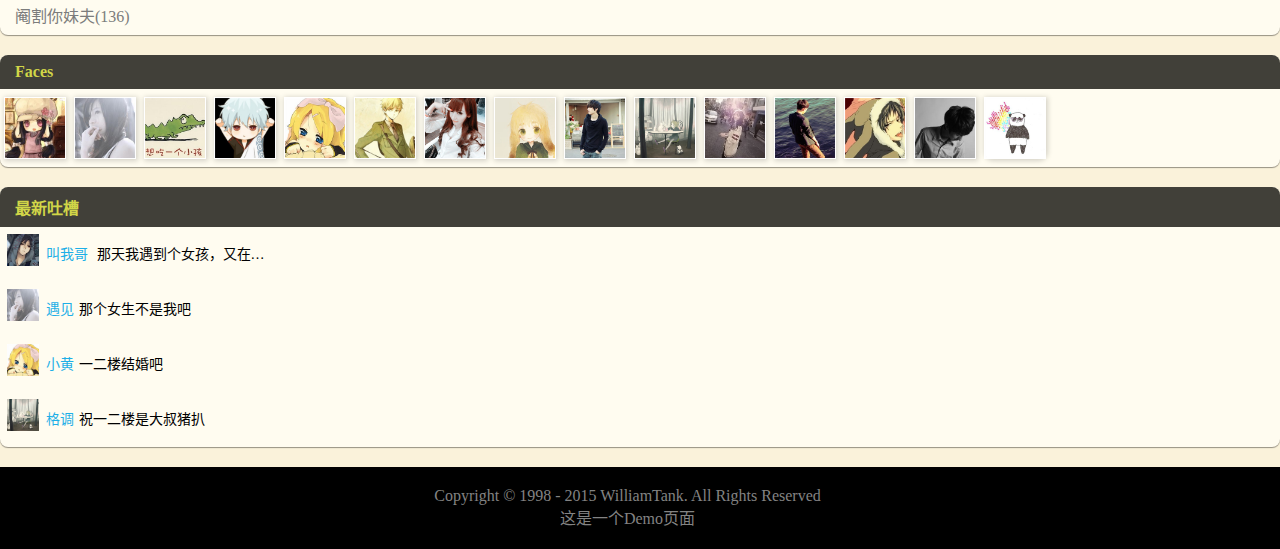
<file: pic/demo5_layout.html>
<!DOCTYPE html>
<html lang="zh-cn">
<head>
<meta charset="utf-8" >

<meta name="description" content="慕课网，移动web，alloyteam，js，css">

<meta name="viewport" content="width=device-width,initial-scale=1,user-scalable=no">

<title>Moible:这不是个Demo页</title>

<link rel="stylesheet" href="css/normal_layout.css">
</head>

<body>
<div id="pagewrap" class="os_ios">
	<header class="header">
		<hgroup>
			<h1 id="site-logo">这不是一个Demo页面<i class="betaIcon">beta</i></h1>
			<h3 class="hidden">现在是手机当电脑用，电脑当电视机用，电视机当摆设</h3>
		</hgroup>	

		<nav>
			<ul id="main-nav" class="clearfix">
				<li><a href="#">首页</a></li>
				<li><a href="#">导航一</a></li>
				<li><a href="#">导航二</a></li>
				<li><a href="#">联系我们</a></li>
				<div class="search">
					<button type="button"><i class="icon icon-search"></i></button>
				</div>
			</ul>
			
		</nav>

	</header>



	<div class="content">

		<section id="slider"><img src="images/slider_p.png"></section>

		<section class="articles">
			<article class="article">
				<div class="img">
					<img src="images/img1.jpg" />
					<div class="tips">
						<div class="date">2015/07/18</div><i class="triangle"></i>
					</div>
					
				</div>
				<div class="line">
					<div class="author"><img src="images/face08.jpg"></div>
					<div class="title">墨西哥专家称"世界末日"是对玛雅历法解读错误</div>
				</div>

				<div class="desc">墨西哥-- 关注“失落的文明” 大量被“世界末日说”吸引的游客赶到墨西哥尤卡坦半岛等玛雅文明曾经存在的地区参观旅游。 墨西哥国立自治大学教授丹尼尔・弗洛雷斯称，关于玛雅人“世界末日”的说法是对玛雅人历法的错误解读。他表示，玛雅人曾经在天文学领域取得了很高的造诣...</div>

			</article>
			<article class="article">
				<div class="img">
					<img src="images/img3.jpg" />
					<div class="tips">
						<div class="date">2015/07/21</div><i class="triangle"></i>
					</div>
					
				</div>
				<div class="line">
					<div class="author"><img src="images/face07.jpg"></div>
					<div class="title">女孩子为什么更喜欢大屏手机？</div>
				</div>
				<div class="desc">自从去年9月份三星上市了GALAXY Note i9220，这款手机开创了手机跨界平板的先河。不仅让业界为之震惊，并且这款手机也得到了很多用户的喜欢。随之而来的是，各种各样的大屏手机被不同的手机厂家引入市场。2015年，这种趋势依旧。 今年在Android平台上发生了关键性的转变，在四核手机登场并迅速普及之后，Android设备也开始在屏幕上下起了功夫...</div>

			</article>
			<article class="article">
				<div class="img">
					<img src="images/img4.jpg" />
					<div class="tips">
						<div class="date">2015/07/18</div><i class="triangle"></i>
					</div>
					
				</div>
				<div class="line">
					<div class="author"><img src="images/face02.jpg"></div>
					<div class="title">西安将进入4G网络时代 下载1部高清电影仅1分钟</div>
				</div>
				<div class="desc">左为3G网络下载，右为4G网络下载。 西部网讯(记者 吴大伟)“再过不久，西安市民也将体验到一分钟下载一部电影的快感了。”中国移动陕西分公司的相关负责人介绍说。 4G网络有多快？一分钟下载一部高清电影！ 在网上找到一个好看的视频，打开它，然后.....</div>

			</article>
			<article class="article">
				<div class="img">
					<img src="images/img5.jpg" />
					<div class="tips">
						<div class="date">2015/07/10</div><i class="triangle"></i>
					</div>
					
				</div>
				<div class="line">
					<div class="author"><img src="images/face04.jpg"></div>
					<div class="title">游戏迷的感动！看任天堂主机的手柄发展史</div>
				</div>
				<div class="desc">从小时候我们最爱玩的FC红白机到当下最新最时尚的Wii U，掐指算算，任天堂在主机开发上已经走了近二十个年头，而作为玩家玩游戏的基本控制设备，配套手柄的造型与功用特征也在不停的变化：FC手柄的方方正，N64手柄的引入摇杆，Wii手柄的双截棍体感……在下面这段由国外玩家制作的创意动画中...</div>

			</article>
		</section>
		
	</div>

	<aside class="sidebar">
		<section class="widget">
			<div class="title">分类文章</div>
			<ul class="folder">			
				<li>小明吃饭没(11)</li>
				<li>测漏(30)</li>
				<li>鸡蛋(9)</li>
				<li>阉割你妹夫(136)</li>
			</ul>
		</section>
		<section class="widget ">
			<div class="title">Faces</div>
			<ul class="faces clearfix">		
				<li><img src="images/face01.jpg" alt="我是你妹"></li>
				<li><img src="images/face02.jpg" alt="遇见"></li>
				<li><img src="images/face03.jpg" alt="大叔叔"></li>
				<li><img src="images/face04.jpg" alt="银蛋"></li>
				<li><img src="images/face05.jpg" alt="小黄"></li>
				<li><img src="images/face06.jpg" alt="菊花开的那天"></li>
				<li><img src="images/face07.jpg" alt="Yui"></li>
				<li><img src="images/face08.jpg" alt="Sunday"></li>
				<li><img src="images/face09.jpg" alt="蓝Ting"></li>
				<li><img src="images/face10.jpg" alt="格调"></li>
				<li><img src="images/face11.jpg" alt="叶盈碧"></li>
				<li><img src="images/face12.jpg" alt="男孩爱女孩"></li>
				<li><img src="images/face13.jpg" alt="Waidy"></li>
				<li><img src="images/face14.jpg" alt="晨斯"></li>
				<li><img src="images/face15.jpg" alt="熊猫奶酪"></li>
			</ul>
		</section>
		<section class="widget">
			<div class="title">最新吐槽</div>
			<ul class="comment">			
				<li><img src="images/face16.jpg" >			
					<p class="desc" title="那天我遇到个女孩，又在那天我能再遇到她...">
						<span class="name">叫我哥</span>
						<span>那天我遇到个女孩，又在那天我能再遇到她...</span></p>
				</li>
				<li><img src="images/face02.jpg" >			
					<p class="desc"><span class="name">遇见</span><span>那个女生不是我吧</span></p>
				</li>
				<li><img src="images/face05.jpg" >			
					<p class="desc"><span class="name">小黄</span><span>一二楼结婚吧</span></p>
				</li>
				<li><img src="images/face10.jpg" >			
					<p class="desc"><span class="name">格调</span><span>祝一二楼是大叔猪扒</span></p>
				</li>
				
			</ul>
		</section>
	</aside>

	<footer id="footer">

		<div class="info">
			<span>Copyright © 1998 - 2015 WilliamTank. All Rights Reserved</sapn>
		</div>
		<p>这是一个Demo页面</p>
		
	</footer>

</div>	
</body>

<script>
	
</script>
</html>
</file>
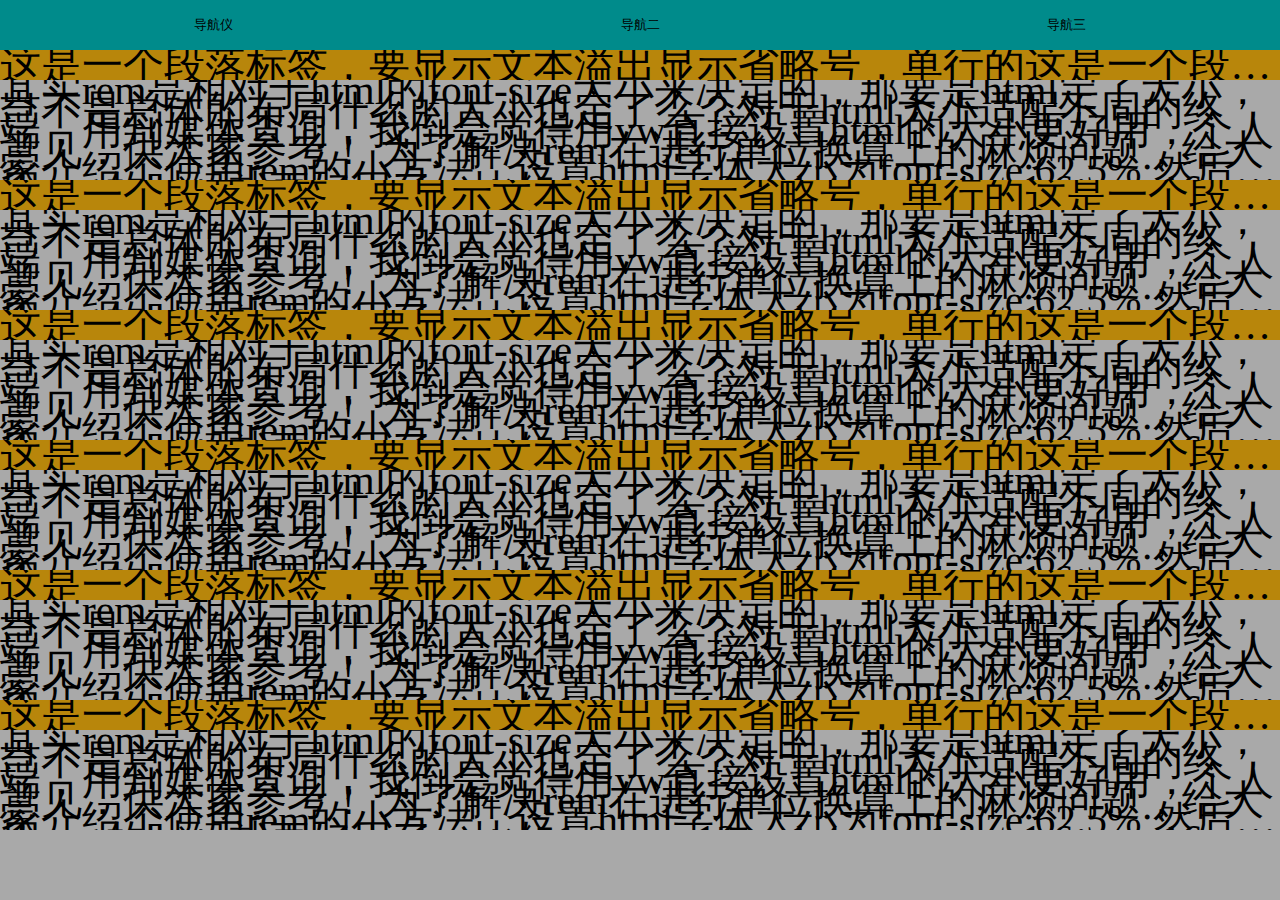
<file: pic/flex.html>
<!DOCTYPE html>
<html>

	<head>
		<meta charset="UTF-8">
		<meta name="viewport" content="width=device-width,initial-scale=1,minimum-scale=1,maximum-scale=1,user-scalable=no" />
		<title>flex布局</title>
		<style type="text/css">
			* {
				margin: 0;
				padding: 0;
			}
			/*iphone6*/
			/*html{
				font-size:37.5px;
			}*/
			/*iphone5*/
			@media only screen and (min-device-width:320px ) and(max-device-width:375px){
				html{
					font-size:32.0px;
				}
			}
			/*iphone6*/
			@media only screen and (min-device-width:375px) and (max-device-width:414px ) {
				html{
					font-size:37.5px;
				}
			}
			/*ipad*/
			@media only screen and (min-device-width:414px ) {
				html{
					font-size:41.4px;
				}
			}
			html,
			body {
				width: 100%;
				height: 100%;
			}
			/*body{
				overflow:scroll;
				-webkit-overflow-scrolling: touch;
			}*/
			.container {
				width: 100%;
				height: 100%;
				background: darkgray;
			}
			
			.nav {
				width: 100%;
				height: 50px;
				display: -webkit-flex;
				display: flex;
				justify-content: center;
				align-items: center;
			}
			
			.flex {
				flex: 1;
				background: darkcyan;
				height: 50px;
				line-height: 50px;
				text-align: center;
				font-size:.32rem;
			}
			.dan{
				width:100%;
				overflow:hidden;
				white-space: nowrap;
				text-overflow: ellipsis;
				height: 30px;
				background:darkgoldenrod;
				line-height: 30px;
			}
			.duo{
				width:100%;
				line-height: 20px;
				overflow:hidden;
				word-break: break-all;
				text-overflow:ellipsis;
				display:-webkit-box;
				-webkit-box-orient: vertical;
				-webkit-line-clamp: 5;
				
			}
		</style>
	</head>

	<body>
		<div class="container">
			<div class="nav" id="content">
				<div class="flex">导航仪</div>
				<div class="flex">导航二</div>
				<div class="flex">导航三</div>
			</div>
			<p class="dan">这是一个段落标签，要显示文本溢出显示省略号，单行的这是一个段落标签，要显示文本溢出显示省略号，单行的这是一个段落标签，要显示文本溢出显示省略号，单行的这是一个段落标签，要显示文本溢出显示省略号，单行的这是一个段落标签，要显示文本溢出显示省略号，单行的</p>
			<p class="duo">
				其实rem是相对于html的font-size大小来决定的，那要是html定了大小，岂不是总体的布局什么的大小也定了么？对于html大小适配不同的终端，用到媒体查询，我倒是觉得用vw直接设置html的大小更好用，个人意见，供大家参考！
				为了解决rem在进行单位换算上的麻烦问题，给大家介绍个使用rem的小方法，设置html字体大小为font-size:62.5%;然后使用rem的时候就更好用了，比如1.2rem=12px,1.4rem=14px,1.6rem=16px.
			</p>
			<p class="dan">这是一个段落标签，要显示文本溢出显示省略号，单行的这是一个段落标签，要显示文本溢出显示省略号，单行的这是一个段落标签，要显示文本溢出显示省略号，单行的这是一个段落标签，要显示文本溢出显示省略号，单行的这是一个段落标签，要显示文本溢出显示省略号，单行的</p>
			<p class="duo">
				其实rem是相对于html的font-size大小来决定的，那要是html定了大小，岂不是总体的布局什么的大小也定了么？对于html大小适配不同的终端，用到媒体查询，我倒是觉得用vw直接设置html的大小更好用，个人意见，供大家参考！
				为了解决rem在进行单位换算上的麻烦问题，给大家介绍个使用rem的小方法，设置html字体大小为font-size:62.5%;然后使用rem的时候就更好用了，比如1.2rem=12px,1.4rem=14px,1.6rem=16px.
			</p>
			<p class="dan">这是一个段落标签，要显示文本溢出显示省略号，单行的这是一个段落标签，要显示文本溢出显示省略号，单行的这是一个段落标签，要显示文本溢出显示省略号，单行的这是一个段落标签，要显示文本溢出显示省略号，单行的这是一个段落标签，要显示文本溢出显示省略号，单行的</p>
			<p class="duo">
				其实rem是相对于html的font-size大小来决定的，那要是html定了大小，岂不是总体的布局什么的大小也定了么？对于html大小适配不同的终端，用到媒体查询，我倒是觉得用vw直接设置html的大小更好用，个人意见，供大家参考！
				为了解决rem在进行单位换算上的麻烦问题，给大家介绍个使用rem的小方法，设置html字体大小为font-size:62.5%;然后使用rem的时候就更好用了，比如1.2rem=12px,1.4rem=14px,1.6rem=16px.
			</p>
			<p class="dan">这是一个段落标签，要显示文本溢出显示省略号，单行的这是一个段落标签，要显示文本溢出显示省略号，单行的这是一个段落标签，要显示文本溢出显示省略号，单行的这是一个段落标签，要显示文本溢出显示省略号，单行的这是一个段落标签，要显示文本溢出显示省略号，单行的</p>
			<p class="duo">
				其实rem是相对于html的font-size大小来决定的，那要是html定了大小，岂不是总体的布局什么的大小也定了么？对于html大小适配不同的终端，用到媒体查询，我倒是觉得用vw直接设置html的大小更好用，个人意见，供大家参考！
				为了解决rem在进行单位换算上的麻烦问题，给大家介绍个使用rem的小方法，设置html字体大小为font-size:62.5%;然后使用rem的时候就更好用了，比如1.2rem=12px,1.4rem=14px,1.6rem=16px.
			</p>
			<p class="dan">这是一个段落标签，要显示文本溢出显示省略号，单行的这是一个段落标签，要显示文本溢出显示省略号，单行的这是一个段落标签，要显示文本溢出显示省略号，单行的这是一个段落标签，要显示文本溢出显示省略号，单行的这是一个段落标签，要显示文本溢出显示省略号，单行的</p>
			<p class="duo">
				其实rem是相对于html的font-size大小来决定的，那要是html定了大小，岂不是总体的布局什么的大小也定了么？对于html大小适配不同的终端，用到媒体查询，我倒是觉得用vw直接设置html的大小更好用，个人意见，供大家参考！
				为了解决rem在进行单位换算上的麻烦问题，给大家介绍个使用rem的小方法，设置html字体大小为font-size:62.5%;然后使用rem的时候就更好用了，比如1.2rem=12px,1.4rem=14px,1.6rem=16px.
			</p>
			<p class="dan">这是一个段落标签，要显示文本溢出显示省略号，单行的这是一个段落标签，要显示文本溢出显示省略号，单行的这是一个段落标签，要显示文本溢出显示省略号，单行的这是一个段落标签，要显示文本溢出显示省略号，单行的这是一个段落标签，要显示文本溢出显示省略号，单行的</p>
			<p class="duo">
				其实rem是相对于html的font-size大小来决定的，那要是html定了大小，岂不是总体的布局什么的大小也定了么？对于html大小适配不同的终端，用到媒体查询，我倒是觉得用vw直接设置html的大小更好用，个人意见，供大家参考！
				为了解决rem在进行单位换算上的麻烦问题，给大家介绍个使用rem的小方法，设置html字体大小为font-size:62.5%;然后使用rem的时候就更好用了，比如1.2rem=12px,1.4rem=14px,1.6rem=16px.
			</p>
		<script type="text/javascript">
		var flex = document.getElementsByClassName("flex")[0];
		
		var num = getStyle(flex,"fontSize");
	
		console.log(num);
			function getStyle(obj,attr){
				if(obj.currentStyle){
					return obj.currentStyle[attr];
				}else{
					return getComputedStyle(obj,false)[attr];
				}
			}
		</script>
	</body>

</html>
</file>
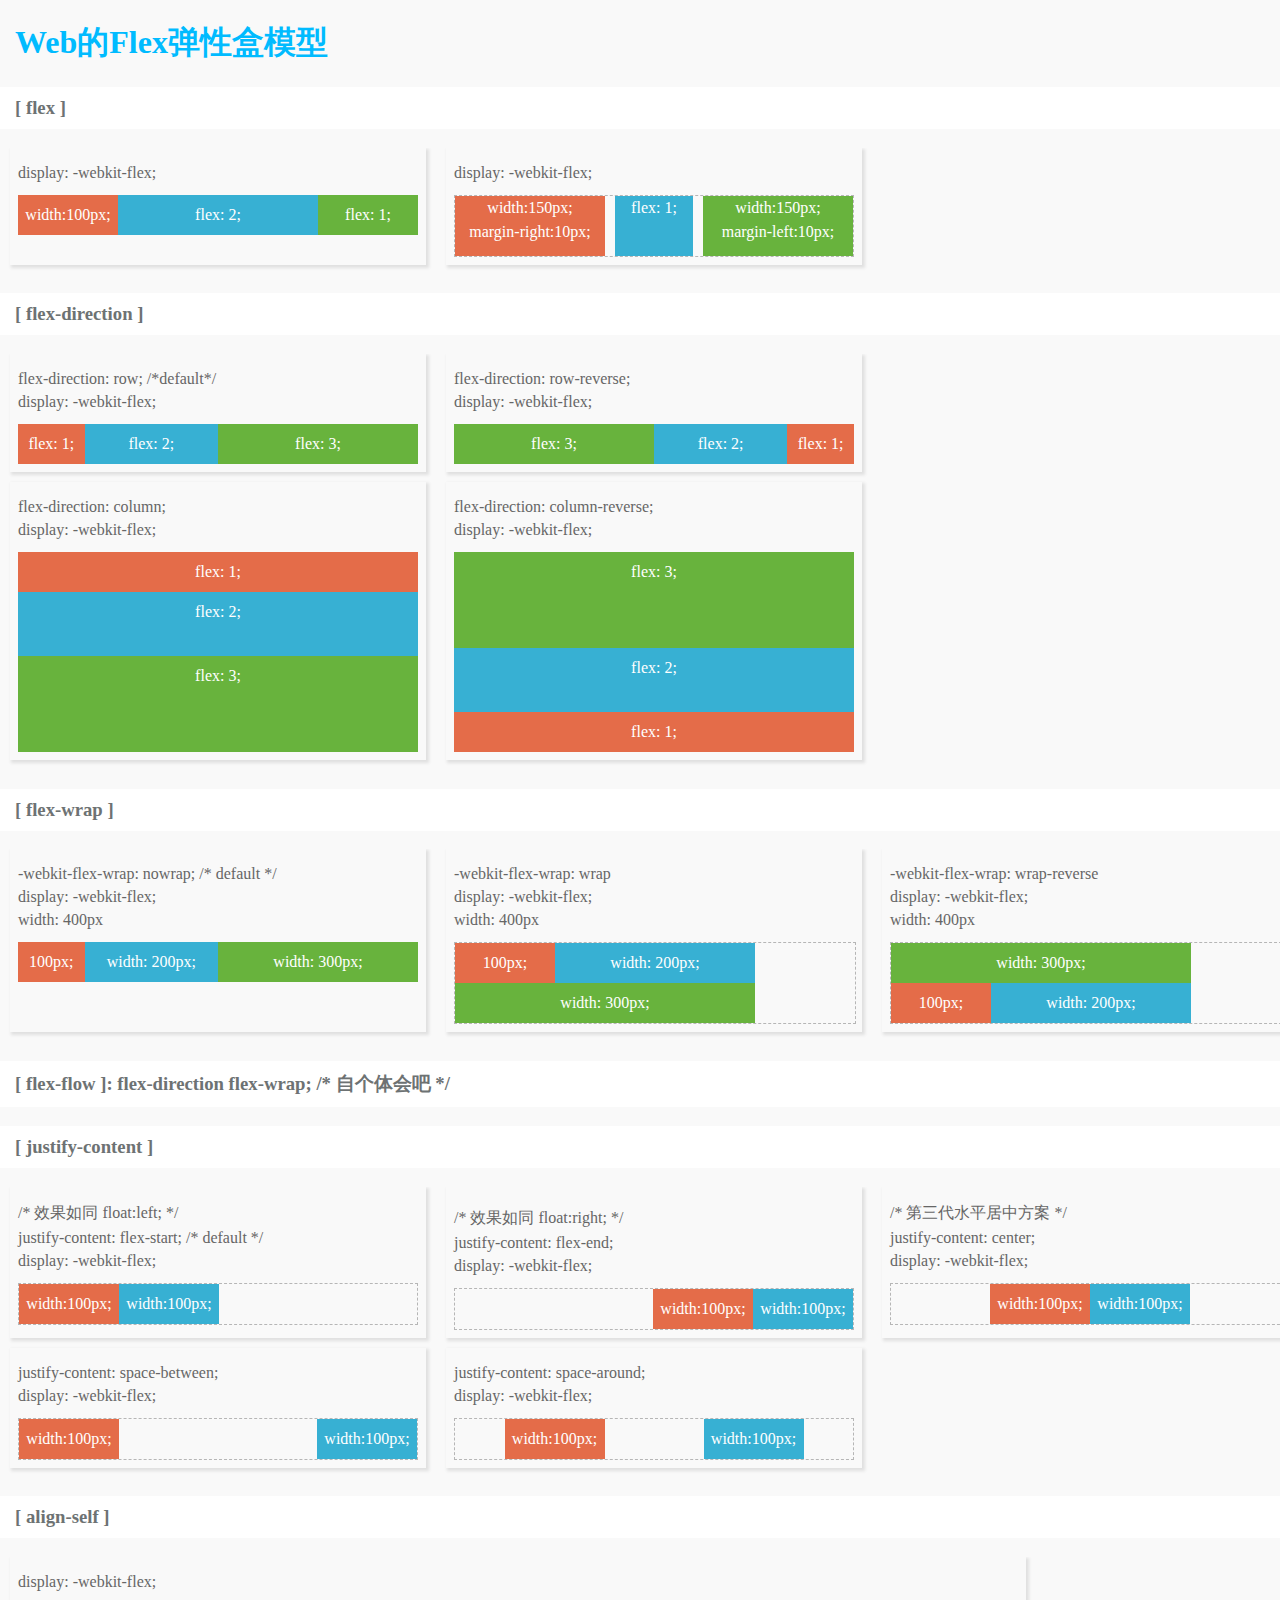
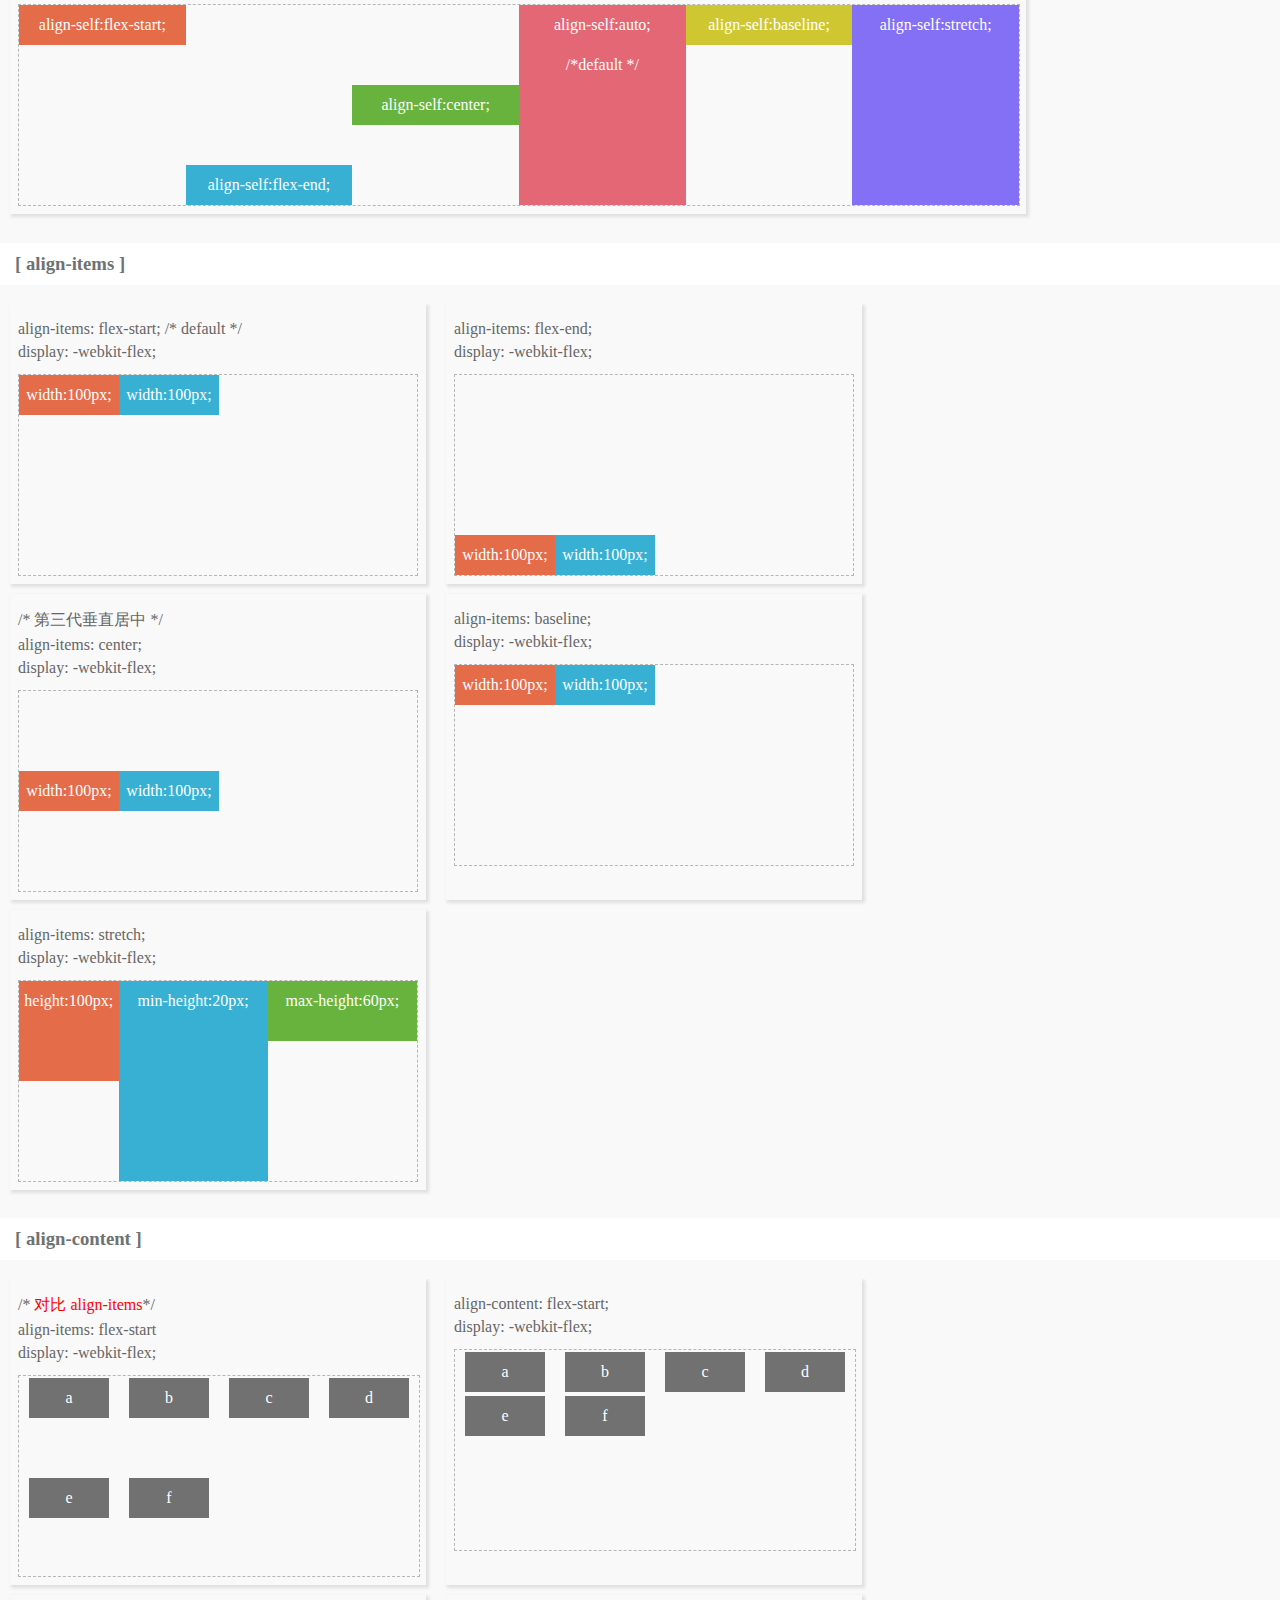
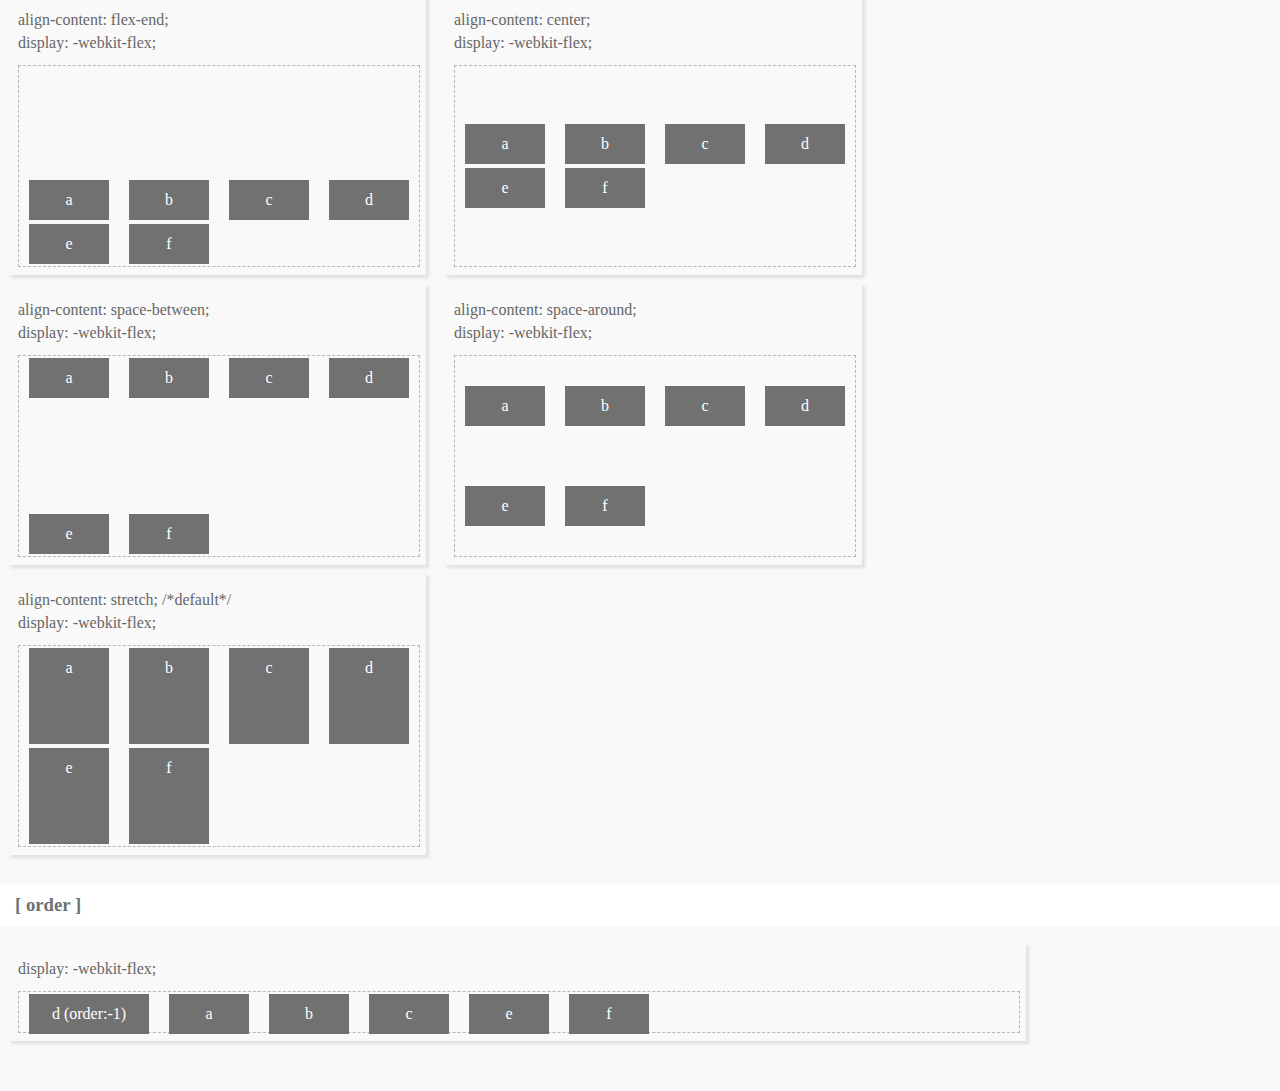
<file: pic/web_flex.html>
<!doctype html>
<html lang="en">
<head>
<meta charset="UTF-8">
<title>Web的Flex弹性盒模型</title>
<style>
	body{
		font-family: '微软雅黑';
		/*font-family: cursive, '微软雅黑';*/
		padding: 0;
		margin: 20px 0 40px;

		font-size: 16px;
		background-color: #F9F9F9;
	}
	h1{
		color: #0BF;
		text-indent: 15px;
	}
	h3{
		color: #6D7273;
		text-indent: 15px;
		padding: 10px 0;
		background-color: #fff;
	}
	p{
		margin: 0;
		padding: 0;
		color: #666;
		margin-bottom: 5px;
	}

	.boxes{
		padding: 0 10px;
		overflow: hidden;
		display: -webkit-flex;
		flex-wrap: wrap;
		align-content:flex-start
	}
	.box{
		width: 400px;
		padding: 8px;
		margin-right: 20px;
		margin-bottom: 10px;
		display: inline-block;
		box-shadow: 2px 2px 3px 1px #E0E0E0;
	}

	.boxstyle{
		padding: 8px 0;
	}
	.boxborder{
		border: 1px dashed #B6B6B6;
	}
	.demo{
		color: #fff;
		display: -webkit-flex;
		text-align: center;
	}
	.demo .item{
		line-height: 40px;
		background-color: #ddd;
	}
	.demo .item:nth-child(1){
		background-color: #E46C49;
	}
	.demo .item:nth-child(2){
		background-color: #37B0D3;
	}
	.demo .item:nth-child(3){
		background-color: #68B33D;
	}
	.demo .item:nth-child(4){
		background-color: #E46775;
	}
	.demo .item:nth-child(5){
		background-color: #CFC731;
	}
	.demo .item:nth-child(6){
		background-color: #8370F4;
	}

	.demo .item span{
		display: block;
	}

	.demo2 .item{
		height: 60px;
		width: 150px;
		word-wrap: break-word;
		line-height: 1.5;
	}

	.demo-row{
		flex-direction: row;
	}
	.demo-row-reverse{
		flex-direction: row-reverse;
	}
	.demo-column{
		height: 200px;
		flex-direction: column;
	}
	.demo-column-reverse{
		height: 200px;
		flex-direction: column-reverse;
	}

	.demo-nowrap{
		-webkit-flex-wrap: nowrap;
		width: 400px;
	}
	.demo-wrap{
		-webkit-flex-wrap: wrap;
		width: 400px;
	}
	.demo-wrap-reverse{
		-webkit-flex-wrap: wrap-reverse;
		width: 400px;
	}
	.demo-align-content{
		width: 400px;
		flex-wrap: wrap;
		height:200px;
		border: 1px dashed #B6B6B6;
	}
	.demo-align-content .item:nth-child(1), .demo-align-content .item:nth-child(2), .demo-align-content .item:nth-child(3),
	.demo-align-content .item:nth-child(4), .demo-align-content .item:nth-child(5), .demo-align-content .item:nth-child(6){
		background-color: #717171;
		width: 80px;
		margin: 2px 10px;
	}

</style>
</head>
<body>
	<h1>Web的Flex弹性盒模型</h1>
	<section class="content">

		<h3>[ flex ]</h3>
		<div class="boxes">
			<div class="box">
				<div class="boxstyle">
					<p>display: -webkit-flex;</p>
				</div>
				<div class="demo demo1">
					<div class="item" style="width:100px">width:100px;</div>
					<div class="item" style="flex:2">flex: 2;</div>
					<div class="item" style="flex:1">flex: 1;</div>
				</div>
			</div>

			<div class="box">
				<div class="boxstyle">
					<p>display: -webkit-flex; </p>
				</div>
				<div class="demo demo2 boxborder">
					<div class="item" style="margin-right:10px;">
						<span>width:150px;</span> <span>margin-right:10px;</span></div>
					<div class="item" style="flex:1">flex: 1;</div>
					<div class="item" style="margin-left:10px;">
						<span>width:150px;</span> <span>margin-left:10px;</span></div>
				</div>
			</div>
		</div>

		<h3>[ flex-direction ]</h3>
		<div class="boxes" style="width:900px">
			<div class="box">
				<div class="boxstyle">
					<p>flex-direction: row; /*default*/</p>
					<p>display: -webkit-flex;</p>
				</div>
				<div class="demo demo-row">
					<div class="item" style="flex:1">flex: 1;</div>
					<div class="item" style="flex:2">flex: 2;</div>
					<div class="item" style="flex:3">flex: 3;</div>
				</div>
			</div>

			<div class="box">
				<div class="boxstyle">
					<p>flex-direction: row-reverse;</p>
					<p>display: -webkit-flex; </p>
				</div>
				<div class="demo demo-row-reverse">
					<div class="item" style="flex:1">flex: 1;</div>
					<div class="item" style="flex:2">flex: 2;</div>
					<div class="item" style="flex:3">flex: 3;</div>
				</div>
			</div>

			<div class="box">
				<div class="boxstyle">
					<p>flex-direction: column;</p>
					<p>display: -webkit-flex; </p>
				</div>
				<div class="demo demo-column">
					<div class="item" style="flex:1">flex: 1;</div>
					<div class="item" style="flex:2">flex: 2;</div>
					<div class="item" style="flex:3">flex: 3;</div>
				</div>
			</div>

			<div class="box">
				<div class="boxstyle">
					<p>flex-direction: column-reverse;</p>
					<p>display: -webkit-flex; </p>
				</div>
				<div class="demo demo-column-reverse">
					<div class="item" style="flex:1">flex: 1;</div>
					<div class="item" style="flex:2">flex: 2;</div>
					<div class="item" style="flex:3">flex: 3;</div>
				</div>
			</div>
		</div>

		<h3>[ flex-wrap ]</h3>
		<div class="boxes" style="width:1310px">
			<div class="box">
				<div class="boxstyle">
					<p>-webkit-flex-wrap: nowrap; /* default */</p>
					<p>display: -webkit-flex; </p>
					<p>width: 400px</p>
				</div>
				<div class="demo demo-nowrap">
					<div class="item" style="width: 100px">100px;</div>
					<div class="item" style="width: 200px">width: 200px;</div>
					<div class="item" style="width: 300px">width: 300px;</div>
				</div>
			</div>
			<div class="box">
				<div class="boxstyle">
					<p>-webkit-flex-wrap: wrap</p>
					<p>display: -webkit-flex; </p>
					<p>width: 400px</p>
				</div>
				<div class="demo demo-wrap boxborder">
					<div class="item" style="width: 100px">100px;</div>
					<div class="item" style="width: 200px">width: 200px;</div>
					<div class="item" style="width: 300px">width: 300px;</div>
				</div>
			</div>
			<div class="box">
				<div class="boxstyle">
					<p>-webkit-flex-wrap: wrap-reverse</p>
					<p>display: -webkit-flex; </p>
					<p>width: 400px</p>
				</div>
				<div class="demo demo-wrap-reverse boxborder">
					<div class="item" style="width: 100px">100px;</div>
					<div class="item" style="width: 200px">width: 200px;</div>
					<div class="item" style="width: 300px">width: 300px;</div>
				</div>
			</div>	
		</div>

		<h3>[ flex-flow ]: flex-direction flex-wrap; /* 自个体会吧 */</h3>

		<h3>[ justify-content ]</h3>
		<div class="boxes" style="width:1310px;">
			<div class="box">
				<div class="boxstyle">
					<p>/* 效果如同 float:left; */</p>
					<p>justify-content: flex-start; /* default */</p>
					<p>display: -webkit-flex;</p>
				</div>
				<div class="demo boxborder" style="justify-content: flex-start;">
					<div class="item" style="width:100px">width:100px;</div>
					<div class="item" style="width:100px">width:100px;</div>
				</div>
			</div>

			<div class="box">
				<div class="boxstyle">
					<p><p>/* 效果如同 float:right; */</p></p>
					<p>justify-content: flex-end;</p>
					<p>display: -webkit-flex;</p>
				</div>
				<div class="demo demo-justify boxborder"  style="justify-content: flex-end;">
					<div class="item" style="width:100px">width:100px;</div>
					<div class="item" style="width:100px">width:100px;</div>
				</div>
			</div>

			<div class="box">
				<div class="boxstyle">
					<p>/* 第三代水平居中方案 */</p>
					<p>justify-content: center;</p>
					<p>display: -webkit-flex;</p>
				</div>
				<div class="demo demo-justify-end boxborder" style="justify-content: center;">
					<div class="item" style="width:100px">width:100px;</div>
					<div class="item" style="width:100px">width:100px;</div>
				</div>
			</div>

			<div class="box">
				<div class="boxstyle">
					<p>justify-content: space-between; </p>
					<p>display: -webkit-flex;</p>
				</div>
				<div class="demo demo-justify boxborder" style="justify-content: space-between;">
					<div class="item" style="width:100px">width:100px;</div>
					<div class="item" style="width:100px">width:100px;</div>
				</div>
			</div>

			<div class="box">
				<div class="boxstyle">
					<p>justify-content: space-around; </p>
					<p>display: -webkit-flex;</p>
				</div>
				<div class="demo demo-justify-end boxborder" style="justify-content: space-around;">
					<div class="item" style="width:100px">width:100px;</div>
					<div class="item" style="width:100px">width:100px;</div>
				</div>
			</div>
		</div>

		<h3>[ align-self ]</h3>
		<div class="boxes">
			<div class="box" style="width:1000px;">
				<div class="boxstyle">
					<p>display: -webkit-flex;</p>
				</div>
				<div class="demo boxborder" style="width: 1000px; height:200px;">
					<div class="item" style="width:200px; align-self:flex-start;">align-self:flex-start;</div>
					<div class="item" style="width:200px; align-self:flex-end;">align-self:flex-end;</div>
					<div class="item" style="width:200px; align-self:center;">align-self:center;</div>
					<div class="item" style="width:200px; align-self:auto;">
						<span>align-self:auto;</span>
						<span>/*default */</span>
					</div>

					<div class="item" style="width:200px; align-self:baseline;">align-self:baseline;</div>
					<div class="item" style="width:200px; align-self:stretch;">align-self:stretch;</div>
				</div>
			</div>
		</div>

		<h3>[ align-items ]</h3>
		<div class="boxes">
			<div class="box">
				<div class="boxstyle">
					<p>align-items: flex-start; /* default */</p>
					<p>display: -webkit-flex;</p>
				</div>
				<div class="demo boxborder" style="align-items: flex-start;height:200px;">
					<div class="item" style="width:100px">width:100px;</div>
					<div class="item" style="width:100px">width:100px;</div>
				</div>
			</div>

			<div class="box">
				<div class="boxstyle">
					<p>align-items: flex-end; </p>
					<p>display: -webkit-flex;</p>
				</div>
				<div class="demo boxborder" style="align-items: flex-end;height:200px;">
					<div class="item" style="width:100px">width:100px;</div>
					<div class="item" style="width:100px">width:100px;</div>
				</div>
			</div>

			<div class="box">
				<div class="boxstyle">
					<p>/* 第三代垂直居中 */</p>
					<p>align-items: center; </p>
					<p>display: -webkit-flex;</p>
				</div>
				<div class="demo boxborder" style="align-items: center;height:200px;">
					<div class="item" style="width:100px">width:100px;</div>
					<div class="item" style="width:100px">width:100px;</div>
				</div>
			</div>

			<div class="box">
				<div class="boxstyle">
					<p>align-items: baseline; </p>
					<p>display: -webkit-flex;</p>
				</div>
				<div class="demo boxborder" style="align-items: baseline;height:200px;">
					<div class="item" style="width:100px">width:100px;</div>
					<div class="item" style="width:100px">width:100px;</div>
				</div>
			</div>

			<div class="box">
				<div class="boxstyle">
					<p>align-items: stretch; </p>
					<p>display: -webkit-flex;</p>
				</div>
				<div class="demo boxborder" style="align-items: stretch;height:200px;">
					<div class="item" style="width:100px; height:100px;">height:100px;</div>
					<div class="item" style="width:150px; min-height:20px;">min-height:20px;</div>
					<div class="item" style="width:150px; max-height:60px;">max-height:60px;</div>
				</div>
			</div>
		</div>


		<h3>[ align-content ]</h3>
		<div class="boxes">
			<div class="box">
				<div class="boxstyle">
					<p>/* <span style="color:red"> 对比 align-items</span>*/</p>
					<p>align-items: flex-start</p>
					<p>display: -webkit-flex;</p>
				</div>
				<div class="demo demo-align-content" style="align-items: flex-start">
					<div class="item" >a</div>
					<div class="item" >b</div>
					<div class="item" >c</div>
					<div class="item" >d</div>
					<div class="item" >e</div>
					<div class="item" >f</div>

				</div>
			</div>

			<div class="box">
				<div class="boxstyle">
					<p>align-content: flex-start; </p>
					<p>display: -webkit-flex;</p>
				</div>
				<div class="demo demo-align-content" style="align-content: flex-start;">
					<div class="item" >a</div>
					<div class="item" >b</div>
					<div class="item" >c</div>
					<div class="item" >d</div>
					<div class="item" >e</div>
					<div class="item" >f</div>

				</div>
			</div>

			<div class="box">
				<div class="boxstyle">
					<p>align-content: flex-end; </p>
					<p>display: -webkit-flex;</p>
				</div>
				<div class="demo demo-align-content" style="align-content: flex-end;">
					<div class="item" >a</div>
					<div class="item" >b</div>
					<div class="item" >c</div>
					<div class="item" >d</div>
					<div class="item" >e</div>
					<div class="item" >f</div>

				</div>
			</div>
			<div class="box">
				<div class="boxstyle">
					<p>align-content: center; </p>
					<p>display: -webkit-flex;</p>
				</div>
				<div class="demo demo-align-content" style="align-content: center;">
					<div class="item" >a</div>
					<div class="item" >b</div>
					<div class="item" >c</div>
					<div class="item" >d</div>
					<div class="item" >e</div>
					<div class="item" >f</div>

				</div>
			</div>
			<div class="box">
				<div class="boxstyle">
					<p>align-content: space-between; </p>
					<p>display: -webkit-flex;</p>
				</div>
				<div class="demo demo-align-content" style="align-content: space-between;">
					<div class="item" >a</div>
					<div class="item" >b</div>
					<div class="item" >c</div>
					<div class="item" >d</div>
					<div class="item" >e</div>
					<div class="item" >f</div>
				</div>
			</div>
			<div class="box">
				<div class="boxstyle">
					<p>align-content: space-around; </p>
					<p>display: -webkit-flex;</p>
				</div>
				<div class="demo demo-align-content" style="align-content: space-around;">
					<div class="item" >a</div>
					<div class="item" >b</div>
					<div class="item" >c</div>
					<div class="item" >d</div>
					<div class="item" >e</div>
					<div class="item" >f</div>

				</div>
			</div>		

			<div class="box">
				<div class="boxstyle">
					<p>align-content: stretch; /*default*/ </p>
					<p>display: -webkit-flex;</p>
				</div>
				<div class="demo demo-align-content" style="align-content: stretch;">
					<div class="item" >a</div>
					<div class="item" >b</div>
					<div class="item" >c</div>
					<div class="item" >d</div>
					<div class="item" >e</div>
					<div class="item" >f</div>

				</div>
			</div>	
	
		</div>	

		<h3>[ order ]</h3>
		<div class="boxes">
			<div class="box" style="width:1000px;">
				<div class="boxstyle">
					<p>display: -webkit-flex;</p>
				</div>
				<div class="demo demo-align-content" style="width: 1000px;height:40px;">
					<div class="item" >a</div>
					<div class="item" >b</div>
					<div class="item" >c</div>
					<div class="item" style="order:-1; width:120px"> d (order:-1) </div>
					<div class="item" >e</div>
					<div class="item" >f</div>
				</div>
			</div>
		</div>

	</section>
	

</body>
</html>
</file>
<file: pic/waterfall/indexC3.css>
*{
	margin:0;
	padding:0;
}
#main{
	-webkit-column-width: 202px;
	-moz-column-width: 202px;
	-o-column-width: 202px;
	-ms-column-width:202px;
	
	-webkit-column-count: 5;
	-moz-column-count: 5;
	-o-column-count: 5;
	-ms-column-count:5;
}
.box{
	padding:10px 0 0 15px;
}
.pic{
	padding:10px;
	border:1px solid #ccc;
	border-radius:5px;
	box-shadow:0 0 5px #ccc;
	width:165px;
}
.pic img{
	display: block;
	width: 165px;
	height: auto;
}
</file>
<file: pic/waterfall/index.css>
*{
	margin:0;
	padding:0;
}
#main{
	position: relative;
}
.box{
	/*position: absolute;*/
	float:left;
	padding:15px 0 0 15px;
}
.pic{
	padding:10px;
	border:1px solid #CCCCCC;
	border-radius: 5px;
	box-shadow:0 0 5px #CCCCCC;
}
.pic img{
	width:165px;
	height: auto;
}
</file>
<file: pic/css/normal_0.8.css>
/** also for the fu*k IE */
article, aside, details, figcaption, figure, footer, header, hgroup, menu, nav, section { 
    display: block;
}
ul,li,p{
	margin: 0;
	padding: 0;
	list-style:none;
}

.clearfix::after {
	visibility: hidden;
	display: block;
	font-size: 0;
	content: " ";
	clear: both;
	height: 0;
}
/** 弹性图片的设计*/
body{
	font: 16px '微软雅黑';
	background: #FAF2DA;
	margin: 0;
	padding: 0;
}
/*img{
    max-width: 100%
}*/
a{
	text-decoration: none;
}

#pagewrap {
	width: 1024px;
	margin: 0 auto;
	padding: 0 20px;
	border: 5px solid;
	border-color: transparent black transparent black;
	position: relative;
	box-sizing: border-box;
}
.header {
	height: 160px;
	margin-bottom: 15px;
}
.header .betaIcon{
	background: #63D1E6;
	display: inline-block;
	font-size: 11px;
	color: white;
	padding: 3px;
	border-radius: 5px;
	font-style: normal;
	position: absolute;
	margin-left: 8px;
}
.header .site-logo {
	text-shadow: 1px 1px 5px rgba(187, 187, 97, 0.71);
	position: relative;
}

#main-nav {
 	width: 1024px;
 	margin-left: -25px;
	position: relative;
	/*background: -webkit-gradient(linear, left top, left bottom, from(#B9B9B9), to(#6A6A6A));*/
	background: black;
	line-height: 1.4;
	box-shadow: inset 0 1px 0 rgba(255, 255, 255, .3), 0 1px 1px rgba(0, 0, 0, .4);
}
#main-nav li{
	float: left;
	margin-left: 20px;
}
#main-nav li a{
	color: white;
	font-weight: bold;
	padding: 14px 15px;
	line-height: 100%;
	display: block;
}
#main-nav li:hover{
	background: -webkit-gradient(linear, left top, left bottom, from(#282828), to(#4F4F4F));;
}
#main-nav .search{
	padding-top: 9px;
	margin-right: 25px;
	float: right;
}
#main-nav .search input{
	width: 170px;
	height: 20px;
	border-radius: 5px;
}
#main-nav .search button{
	cursor: pointer;
	height: 25px;
}

.sidebar {
	width: 280px;
	float: right;
}
.sidebar .widget{
	background: #FFFCF0;
	border-radius: 8px;
	margin-bottom: 20px;
	box-shadow: inset 0 1px 0 rgba(255, 255, 255, .3), 0 1px 1px rgba(0, 0, 0, .4);
}
.sidebar .widget .title{
	color: #D1D648;
	font-weight: bold;
	background: #414039;
	border-radius: 8px 8px 0 0;
	padding: 8px 0 8px 15px;
}
.sidebar .widget .title:hover{
	text-decoration: none;
}
.sidebar .widget li:last-child{
	border-radius: 0 0 8px 8px;
	
}
.sidebar .folder li{
	border-bottom: 1px solid #DDD;
	padding: 8px 0 8px 15px;
	color: #7C7C7C;
	cursor: pointer;
}
.sidebar .folder li:hover{
	text-decoration: underline;
	background: white;
}
.sidebar .faces li{
	float: left;
	margin: 8px 4px;
	box-shadow: 1px 1px 5px 1px rgba(0,0,0,0.17);
	cursor: pointer;
}
.sidebar .faces img{
	width: 60px;
	height: 60px;
	border: 1px solid white;
	display: -webkit-box;
}
.sidebar .comment li{
	padding: 5px;
	height: 45px;
	line-height: 45px;
	font-size: 14px;
}
.sidebar .comment img{
	width: 32px;
	margin: 2px;
	float: left;
}
.sidebar .comment .name{
	color: #1DAFE7;
	margin: 0 5px;
}
.sidebar .comment .desc{
	display: inline-block;
	overflow: hidden;
	white-space: nowrap;
	text-overflow: ellipsis;
	width: 230px;		
}
.sidebar .comment .desc span:nth-child(2):hover{
	text-decoration: underline;
	cursor: pointer;
}


.content {
	width: 600px;
	float: left;
}
.content #slider{
	background: rgba(212, 255, 202, 0.2);
	border-radius: 20px;
}
.content .article{
	padding-bottom: 10px;
	margin: 20px auto 40px;
}
.content .article .img{
	height: 250px;
	overflow: hidden;
	position: relative;
	margin-bottom: 10px;
}
.content .article .img img{
	width: 600px;
	position: absolute;
	top: -25%;		
}
.content .article .img .tips{
	position: absolute;
	top: 10%;
	color: #fff;		
}
.content .article .img .date{
	float: left;
	background: black;
	padding: 5px 10px;
}
.content .article .img .triangle{
	float: left;
	border: 13px solid;
	border-color: transparent transparent transparent black;
}

.content .article .author{
	width: 80px;
	float: left;
	margin: 0 20px 5px 0;
}
.content .article .author img{
	width: 80px;
}
.content .article .title{
	font-weight: bolder;
	font-size: 19px;
	text-shadow: 0 0 5px rgba(48, 48, 48, 0.6);
	margin-bottom: 5px;
	cursor: pointer;
}
.content .article .title:hover{
	text-shadow: 0 0 5px rgba(148, 156, 52, 0.6);
}

.content .article .desc{
	color:#858585;
	cursor: pointer;
}
.content .article .desc:hover{
	text-decoration: underline;
}
.content .article .nums{
	margin-bottom: 5px;
	height: 21px;
	line-height: 21px;
}
.content .article .nums span{
	margin-right:10px;
	float: right;
}
.content .article .nums .trangleLB{
	border: 10px solid;
	border-color: transparent #EBEB46 #EBEB46 transparent;
	float: right;
}
.content .article .nums .rectangle{
	background: #EBEB46;
	float: right;
	width: 300px;
	height: 20px;
	padding-right: 20px;
	color:#858585;
}
.content .article .hr{
	border-bottom: 2px solid dimGray;
	width: 400px;
	margin-left: 200px;
	display: block;
}

#footer {
	clear: both;
	background: black;
	color: #838383;
	padding: 20px 0;
	text-align: center;
	width: 1030px;
	margin-left: -25px;
	margin-bottom: -5px;
}
#footer .info{

}
#footer a{
	color: #59B5D8;
}



.icon{
	background: url(../images/icons.png) no-repeat;

	display: inline-block;
	width: 14px;
	height: 14px;
	line-height: 14px;
}
.icon-white{
	background: url(../images/icons-white.png) no-repeat;

	display: inline-block;
	width: 14px;
	height: 14px;
	line-height: 14px;
}
.icon-heart{
	background-position: -96px 0;
}
.icon-share{
	background-position: -120px -72px;
}
.icon-comment{
	background-position: -240px -120px;
}
.icon-search{
	background-position: -48px 0;
}
</file>
<file: pic/css/normal_mobile.css>
/** also for the fu*k IE */
article, aside, details, figcaption, figure, footer, header, hgroup, menu, nav, section { 
    display: block;
}
ul,li,p{
	margin: 0;
	padding: 0;
	list-style:none;
}

.clearfix::after {
	visibility: hidden;
	display: block;
	font-size: 0;
	content: " ";
	clear: both;
	height: 0;
}
.hidden{
	display: none!important;
}
/** 弹性图片的设计*/
body{
	font: 16px '微软雅黑';
	background: #FAF2DA;
	margin: 0;
	padding: 0;
}
/*img{
    max-width: 100%
}*/
a{
	text-decoration: none;
}

#pagewrap {
	width: 100%;
	margin: 0 auto;
	position: relative;
	box-sizing: border-box;
}
.header {
	margin-bottom: 15px;
}
.header .betaIcon{
	background: #63D1E6;
	display: inline-block;
	font-size: 11px;
	color: white;
	padding: 3px;
	border-radius: 5px;
	font-style: normal;
	position: absolute;
	margin-left: 8px;
}
.header #site-logo {
	text-shadow: 1px 1px 5px rgba(187, 187, 97, 0.71);
	position: relative;
	font-size: 24px;
	text-indent:10px;
}

#main-nav {
 	width: 100%;
	position: relative;
	background: black;
	line-height: 1.4;
	box-shadow: inset 0 1px 0 rgba(255, 255, 255, .3), 0 1px 1px rgba(0, 0, 0, .4);
}
#main-nav li{
	float: left;
	font-size: 12px;
}
#main-nav li a{
	color: white;
	font-weight: bold;
	padding: 14px 15px;
	line-height: 100%;
	display: block;
}
#main-nav li:hover{
	background: -webkit-gradient(linear, left top, left bottom, from(#282828), to(#4F4F4F));;
}
#main-nav .search{
	padding-top: 9px;
	margin-right: 5px;
	float: right;
}
#main-nav .search input{
	width: 170px;
	height: 20px;
	border-radius: 5px;
}
#main-nav .search button{
	cursor: pointer;
	height: 25px;
}

.sidebar {
/*	width: 280px;
	float: right;*/
}
.sidebar .widget{
	background: #FFFCF0;
	border-radius: 8px;
	margin-bottom: 20px;
	box-shadow: inset 0 1px 0 rgba(255, 255, 255, .3), 0 1px 1px rgba(0, 0, 0, .4);
}
.sidebar .widget .title{
	color: #D1D648;
	font-weight: bold;
	background: #414039;
	border-radius: 8px 8px 0 0;
	padding: 8px 0 8px 15px;
}
.sidebar .widget .title:hover{
	text-decoration: none;
}
.sidebar .widget li:last-child{
	border-radius: 0 0 8px 8px;
	
}
.sidebar .folder li{
	border-bottom: 1px solid #DDD;
	padding: 8px 0 8px 15px;
	color: #7C7C7C;
	cursor: pointer;
}
.sidebar .folder li:hover{
	text-decoration: underline;
	background: white;
}
.sidebar .faces li{
	float: left;
	margin: 8px 4px;
	box-shadow: 1px 1px 5px 1px rgba(0,0,0,0.17);
	cursor: pointer;
}
.sidebar .faces img{
	width: 60px;
	height: 60px;
	border: 1px solid white;
	display: -webkit-box;
}
.sidebar .comment li{
	padding: 5px;
	height: 45px;
	line-height: 45px;
	font-size: 14px;
}
.sidebar .comment img{
	width: 32px;
	margin: 2px;
	float: left;
}
.sidebar .comment .name{
	color: #1DAFE7;
	margin: 0 5px;
}
.sidebar .comment .desc{
	display: inline-block;
	overflow: hidden;
	white-space: nowrap;
	text-overflow: ellipsis;
	width: 230px;		
}
.sidebar .comment .desc span:nth-child(2):hover{
	text-decoration: underline;
	cursor: pointer;
}


.content {
/*	width: 600px;
	float: left;*/
}
.content #slider{
	background: rgba(212, 255, 202, 0.2);
	border-radius: 20px;
}
.content #slider img{
	width: 300px;
	height: 177px;
}
.content .article{
	padding-bottom: 10px;
	margin: 20px auto 40px;
}
.content .article .img{
	width: 320px;
	height: 125px;
	overflow: hidden;
	position: relative;
	margin-bottom: 10px;
}
.content .article .img img{
	width: 280px;
	height: 187px;
	display: block;
	margin: 0 auto;	
}
.content .article .img .tips{
	position: absolute;
	top: 0;
	color: #fff;		
}
.content .article .img .date{
	float: left;
	background: black;
	padding: 5px 10px;
}
.content .article .img .triangle{
	float: left;
	border: 13px solid;
	border-color: transparent transparent transparent black;
}

.content .article .author{
	width: 40px;
	height: 40px;
	float: left;
	margin: 0 10px 5px 20px;
}
.content .article .author img{
	width: 40px;
	height: 40px;
}
.content .article .title{
	font-weight: bolder;
	font-size: 16px;
	text-shadow: 0 0 5px rgba(48, 48, 48, 0.6);
	margin-bottom: 5px;
	padding-right: 5px;
	cursor: pointer;
}
.content .article .title:hover{
	text-shadow: 0 0 5px rgba(148, 156, 52, 0.6);
}

.content .article .desc{
	color:#858585;
	cursor: pointer;
}
.content .article .desc:hover{
	text-decoration: underline;
}
.content .article .nums{
	display: none;
	margin-bottom: 5px;
	height: 21px;
	line-height: 21px;
}
.content .article .nums span{
	margin-right:10px;
	float: right;
}
.content .article .nums .trangleLB{
	border: 10px solid;
	border-color: transparent #EBEB46 #EBEB46 transparent;
	float: right;
}
.content .article .nums .rectangle{
	background: #EBEB46;
	float: right;
	width: 300px;
	height: 20px;
	padding-right: 20px;
	color:#858585;
}
.content .article .hr{
	border-bottom: 2px solid dimGray;
	width: 400px;
	margin-left: 200px;
	display: none;
}

#footer {
	clear: both;
	background: black;
	color: #838383;
	padding: 20px 0;
	text-align: center;

	margin-left: -25px;
	margin-bottom: -5px;
}
#footer .info{

}
#footer a{
	color: #59B5D8;
}



.icon{
	background: url(../images/icons.png) no-repeat;

	display: inline-block;
	width: 14px;
	height: 14px;
	line-height: 14px;
}
.icon-white{
	background: url(../images/icons-white.png) no-repeat;

	display: inline-block;
	width: 14px;
	height: 14px;
	line-height: 14px;
}
.icon-heart{
	background-position: -96px 0;
}
.icon-share{
	background-position: -120px -72px;
}
.icon-comment{
	background-position: -240px -120px;
}
.icon-search{
	background-position: -48px 0;
}
</file>
<file: pic/css/normal_flex.css>
article, aside, details, figcaption, figure, footer, header, hgroup, menu, nav, section { 
    display: block;
}
ul,li,p{
	margin: 0;
	padding: 0;
	list-style:none;
}

.clearfix::after {
	visibility: hidden;
	display: block;
	font-size: 0;
	content: " ";
	clear: both;
	height: 0;
}
.hidden{
	display: none!important;
}
/** 弹性图片的设计*/
body{
	font: 16px '微软雅黑';
	background: #FAF2DA;
	margin: 0;
	padding: 0;
}
/*img{
    max-width: 100%
}*/
a{
	text-decoration: none;
}

#pagewrap {
	/*width: 100%;*/
	margin: 0 auto;
	position: relative;
	box-sizing: border-box;
}
.header {
	margin-bottom: 15px;
}
.header .betaIcon{
	background: #63D1E6;
	display: inline-block;
	font-size: 11px;
	color: white;
	padding: 3px;
	border-radius: 5px;
	font-style: normal;
	position: absolute;
	margin-left: 8px;
}
.header #site-logo {
	text-shadow: 1px 1px 5px rgba(187, 187, 97, 0.71);
	position: relative;
	font-size: 24px;
	text-indent:10px;
}

#main-nav {
 	width: 100%;
	position: relative;
	background: black;
	line-height: 1.4;
	box-shadow: inset 0 1px 0 rgba(255, 255, 255, .3), 0 1px 1px rgba(0, 0, 0, .4);
}
#main-nav li{
	float: left;
	font-size: 12px;
}
#main-nav li a{
	color: white;
	font-weight: bold;
	padding: 14px 15px;
	line-height: 100%;
	display: block;
}
#main-nav li:hover{
	background: -webkit-gradient(linear, left top, left bottom, from(#282828), to(#4F4F4F));;
}
#main-nav .search{
	padding-top: 9px;
	margin-right: 5px;
	float: right;
}
#main-nav .search input{
	width: 170px;
	height: 20px;
	border-radius: 5px;
}
#main-nav .search button{
	cursor: pointer;
	height: 25px;
}

.sidebar {
/*	width: 280px;
	float: right;*/
}
.sidebar .widget{
	background: #FFFCF0;
	border-radius: 8px;
	margin-bottom: 20px;
	box-shadow: inset 0 1px 0 rgba(255, 255, 255, .3), 0 1px 1px rgba(0, 0, 0, .4);
}
.sidebar .widget .title{
	color: #D1D648;
	font-weight: bold;
	background: #414039;
	border-radius: 8px 8px 0 0;
	padding: 8px 0 8px 15px;
}
.sidebar .widget .title:hover{
	text-decoration: none;
}
.sidebar .widget li:last-child{
	border-radius: 0 0 8px 8px;
	
}
.sidebar .folder li{
	border-bottom: 1px solid #DDD;
	padding: 8px 0 8px 15px;
	color: #7C7C7C;
	cursor: pointer;
	position: relative;
}



.sidebar .faces li{
	float: left;
	margin: 8px 4px;
	box-shadow: 1px 1px 5px 1px rgba(0,0,0,0.17);
	cursor: pointer;
}
.sidebar .faces img{
	width: 60px;
	height: 60px;
	border: 1px solid white;
	display: -webkit-box;
}
.sidebar .comment li{
	padding: 5px;
	height: 45px;
	line-height: 45px;
	font-size: 14px;
}
.sidebar .comment img{
	width: 32px;
	margin: 2px;
	float: left;
}
.sidebar .comment .name{
	color: #1DAFE7;
	margin: 0 5px;
}
.sidebar .comment .desc{
	display: inline-block;
	overflow: hidden;
	white-space: nowrap;
	text-overflow: ellipsis;
	width: 230px;		
}
.sidebar .comment .desc span:nth-child(2):hover{
	text-decoration: underline;
	cursor: pointer;
}


.content {
/*	width: 600px;
	float: left;*/
}
.content #slider{
	background: rgba(212, 255, 202, 0.2);
	border-radius: 20px;
}
.content #slider img{
	width: 300px;
	height: 177px;
}
.content .article{
	padding-bottom: 10px;
	margin: 20px auto 40px;
}
.content .article .img{
	width: 320px;
	height: 125px;
	overflow: hidden;
	position: relative;
	margin-bottom: 10px;
}
.content .article .img img{
	width: 280px;
	height: 187px;
	display: block;
	margin: 0 auto;	
}
.content .article .img .tips{
	position: absolute;
	top: 0;
	color: #fff;		
}
.content .article .img .date{
	float: left;
	background: black;
	padding: 5px 10px;
}
.content .article .img .triangle{
	float: left;
	border: 13px solid;
	border-color: transparent transparent transparent black;
}

.content .article .author{
	width: 40px;
	height: 40px;
	float: left;
	margin: 0 10px 5px 20px;
}
.content .article .author img{
	width: 40px;
	height: 40px;
}

.content .article .line{
	display: -webkit-flex;
}

.content .article .title{
	font-weight: bolder;
	font-size: 16px;
	text-shadow: 0 0 5px rgba(48, 48, 48, 0.6);
	margin-bottom: 5px;
	padding-right: 5px;
	cursor: pointer;
	-webkit-flex: 1;
}
.content .article .title:hover{
	text-shadow: 0 0 5px rgba(148, 156, 52, 0.6);
}

.content .article .desc{
	color:#858585;
	cursor: pointer;
}
.content .article .desc:hover{
	text-decoration: underline;
}
.content .article .nums{
	display: none;
	margin-bottom: 5px;
	height: 21px;
	line-height: 21px;
}
.content .article .nums span{
	margin-right:10px;
	float: right;
}
.content .article .nums .trangleLB{
	border: 10px solid;
	border-color: transparent #EBEB46 #EBEB46 transparent;
	float: right;
}
.content .article .nums .rectangle{
	background: #EBEB46;
	float: right;
	width: 300px;
	height: 20px;
	padding-right: 20px;
	color:#858585;
}
.content .article .hr{
	border-bottom: 2px solid dimGray;
	width: 400px;
	margin-left: 200px;
	display: none;
}



#footer {
	clear: both;
	background: black;
	color: #838383;
	padding: 20px 0;
	text-align: center;

	margin-left: -25px;
	margin-bottom: -5px;
}
#footer .info{

}
#footer a{
	color: #59B5D8;
}


.icon{
	background: url(../images/icons.png) no-repeat;

	display: inline-block;
	width: 14px;
	height: 14px;
	line-height: 14px;
}
.icon-white{
	background: url(../images/icons-white.png) no-repeat;

	display: inline-block;
	width: 14px;
	height: 14px;
	line-height: 14px;
}
.icon-heart{
	background-position: -96px 0;
}
.icon-share{
	background-position: -120px -72px;
}
.icon-comment{
	background-position: -240px -120px;
}
.icon-search{
	background-position: -48px 0;
}
</file>
<file: pic/css/normal_res.css>
﻿/** also for the fu*k IE */
article, aside, details, figcaption, figure, footer, header, hgroup, menu, nav, section { 
    display: block;
}
ul,li,p{
	margin: 0;
	padding: 0;
	list-style:none;
}

.clearfix::after {
	visibility: hidden;
	display: block;
	font-size: 0;
	content: " ";
	clear: both;
	height: 0;
}
/** 弹性图片的设计*/
body{
	font: 16px '微软雅黑';
	background: #FAF2DA;
}
/*img{
    max-width: 100%
}*/
a{
	text-decoration: none;
}

#pagewrap {
	width: 980px;
	margin: 0 auto;
	padding: 0 20px;
	border: 5px solid;
	border-color: transparent black black black;
	position: relative;
}
#header {
	margin-bottom: 15px;
}
.betaIcon{
	background: #63D1E6;
	display: inline-block;
	font-size: 11px;
	color: white;
	padding: 3px;
	border-radius: 5px;
	font-style: normal;
	position: absolute;
	margin-left: 8px;
}
#site-logo {
	text-shadow: 1px 1px 5px rgba(187, 187, 97, 0.71);
	position: relative;
}

#main-nav {
	width: 100%;
	left: 0px;
	background: black;
	position: absolute;
	box-shadow: inset 0 1px 0 rgba(255, 255, 255, .3), 0 1px 1px rgba(0, 0, 0, .4);
}
#main-nav li{
	float: left;
	margin-left: 20px;
}
#main-nav li a{
	color: white;
	font-weight: bold;
	padding: 14px 15px;
	line-height: 100%;
	display: block;
}
#main-nav li:hover{
	background: -webkit-gradient(linear, left top, left bottom, from(#282828), to(#4F4F4F));;
}
#main-nav .search{
	position: absolute;
	top: 10px;
	right: 10px;
}

#main-nav .search input{
	width: 170px;
	height: 20px;
	border-radius: 5px;
	border: 2px solid #2DE6FF;
	text-indent: 10px;
	color: #9E9E9E;
	font-weight: bold;
	-webkit-transition: width .7s;
}
#main-nav .search input:focus{
	outline: none;
	width: 170px;
}
#main-nav .search button{
	cursor: pointer;
	height: 25px;
}

#sidebar {
	margin-top: 60px;
	width: 280px;
	float: right;
}
#sidebar .widget{
	background: #FFFCF0;
	border-radius: 8px;
	margin-bottom: 20px;
	box-shadow: inset 0 1px 0 rgba(255, 255, 255, .3), 0 1px 1px rgba(0, 0, 0, .4);
}
#sidebar .widget .title{
	color: #D1D648;
	font-weight: bold;
	background: #414039;
	border-radius: 8px 8px 0 0;
	padding: 8px 0 8px 15px;
}
#sidebar .widget .title:hover{
	text-decoration: none;
}
#sidebar .widget li:last-child{
	border-radius: 0 0 8px 8px;
	
}
#sidebar .folder li{
	border-bottom: 1px solid #DDD;
	padding: 8px 0 8px 15px;
	color: #7C7C7C;
	cursor: pointer;
}
#sidebar .folder li:hover{
	text-decoration: underline;
	background: white;
}
#sidebar .faces li{
	float: left;
	margin: 8px 4px;
	box-shadow: 1px 1px 5px 1px rgba(0,0,0,0.17);
	cursor: pointer;
}
#sidebar .faces img{
	width: 60px;
	height: 60px;
	border: 1px solid white;
	display: -webkit-box;
}
#sidebar .comment li{
	padding: 5px;
	height: 45px;
	line-height: 45px;
	font-size: 14px;
}
#sidebar .comment img{
	width: 32px;
	margin: 2px;
	float: left;
}
#sidebar .comment .name{
	color: #1DAFE7;
	margin: 0 5px;
}
#sidebar .comment .desc{
	display: inline-block;
	overflow: hidden;
	white-space: nowrap;
	text-overflow: ellipsis;
	width: 230px;		
}
#sidebar .comment .desc span:nth-child(2):hover{
	text-decoration: underline;
	cursor: pointer;
}


#content {
	width: 600px;
	float: left;
	margin:45px 0 120px;
}
#content #slider{
	background: rgba(212, 255, 202, 0.2);
	border-radius: 20px;
}
#content .article{
	padding-bottom: 10px;
	margin: 20px auto 40px;
}
#content .article .img{
	height: 250px;
	overflow: hidden;
	position: relative;
	margin-bottom: 10px;
}
#content .article .img img{
	width: 600px;
	position: absolute;
	top: -25%;		
}
#content .article .img .tips{
	position: absolute;
	top: 10%;
	color: #fff;		
}
#content .article .img .date{
	float: left;
	background: black;
	padding: 4px 10px 5px;
}
#content .article .img .triangle{
	float: left;
	border: 15px solid;
	border-color: transparent transparent transparent black;
}

#content .article .author{
	width: 80px;
	float: left;
	margin: 0 20px 5px 0;
}
#content .article .author img{
	width: 80px;
}
#content .article .title{
	font-weight: bolder;
	font-size: 19px;
	text-shadow: 0 0 5px rgba(48, 48, 48, 0.6);
	margin-bottom: 5px;
	cursor: pointer;
}
#content .article .title:hover{
	text-shadow: 0 0 5px rgba(148, 156, 52, 0.6);
}

#content .article .desc{
	color:#858585;
	cursor: pointer;
}
#content .article .desc:hover{
	text-decoration: underline;
}
#content .article .nums{
	margin-bottom: 5px;
	height: 21px;
	line-height: 21px;
}
#content .article .nums span{
	margin-right:10px;
	float: right;
}
#content .article .nums .trangleLB{
	border: 10px solid;
	border-color: transparent #EBEB46 #EBEB46 transparent;
	float: right;
}
#content .article .nums .rectangle{
	background: #EBEB46;
	float: right;
	width: 300px;
	height: 20px;
	padding-right: 20px;
	color:#858585;
}
#content .article .hr{
	border-bottom: 2px solid dimGray;
	width: 400px;
	margin-left: 200px;
	display: block;
}

#footer {
	clear: both;
	background: black;
	color: #838383;
	padding: 20px 0;
	text-align: center;
	width: 100%;
	position: absolute;
	bottom: 0;
	left: 0;
}
#footer .info{

}
#footer a{
	color: #59B5D8;
}



.icon{
	background: url(../images/icons.png) no-repeat;

	display: inline-block;
	width: 14px;
	height: 14px;
	line-height: 14px;
}
.icon-white{
	background: url(../images/icons-white.png) no-repeat;

	display: inline-block;
	width: 14px;
	height: 14px;
	line-height: 14px;
}
.icon-heart{
	background-position: -96px 0;
}
.icon-share{
	background-position: -120px -72px;
}
.icon-comment{
	background-position: -240px -120px;
}
.icon-search{
	background-position: -48px 0;
}
</file>
<file: pic/css/media_test.css>
body{
	background: #92DAFF;
}
</file>
<file: pic/css/normal_layout.css>
article, aside, details, figcaption, figure, footer, header, hgroup, menu, nav, section { 
    display: block;
}
ul,li,p{
	margin: 0;
	padding: 0;
	list-style:none;
}

.clearfix::after {
	visibility: hidden;
	display: block;
	font-size: 0;
	content: " ";
	clear: both;
	height: 0;
}
.hidden{
	display: none!important;
}
/** 弹性图片的设计*/
body{
	font: 16px '微软雅黑';
	background: #FAF2DA;
	margin: 0;
	padding: 0;
	overflow: scroll;
	-webkit-overflow-scrolling: touch;
}
/*img{
    max-width: 100%
}*/
a{
	text-decoration: none;
}

#pagewrap {
	/*width: 100%;*/
	margin: 0 auto;
	position: relative;
	box-sizing: border-box;
}
.header {
	margin-bottom: 15px;
}
.header .betaIcon{
	background: #63D1E6;
	display: inline-block;
	font-size: 11px;
	color: white;
	padding: 3px;
	border-radius: 5px;
	font-style: normal;
	position: absolute;
	margin-left: 8px;
}
.header #site-logo {
	text-shadow: 1px 1px 5px rgba(187, 187, 97, 0.71);
	position: relative;
	font-size: 24px;
	text-indent:10px;
}

#main-nav {
 	width: 100%;
	position: relative;
	background: black;
	line-height: 1.4;
	box-shadow: inset 0 1px 0 rgba(255, 255, 255, .3), 0 1px 1px rgba(0, 0, 0, .4);
}
#main-nav li{
	float: left;
	font-size: 12px;
}
#main-nav li a{
	color: white;
	font-weight: bold;
	padding: 14px 15px;
	line-height: 100%;
	display: block;
}
#main-nav li:hover{
	background: -webkit-gradient(linear, left top, left bottom, from(#282828), to(#4F4F4F));;
}
#main-nav .search{
	padding-top: 9px;
	margin-right: 5px;
	float: right;
}
#main-nav .search input{
	width: 170px;
	height: 20px;
	border-radius: 5px;
}
#main-nav .search button{
	cursor: pointer;
	height: 25px;
}

.sidebar {
/*	width: 280px;
	float: right;*/
}
.sidebar .widget{
	background: #FFFCF0;
	border-radius: 8px;
	margin-bottom: 20px;
	box-shadow: inset 0 1px 0 rgba(255, 255, 255, .3), 0 1px 1px rgba(0, 0, 0, .4);
}
.sidebar .widget .title{
	color: #D1D648;
	font-weight: bold;
	background: #414039;
	border-radius: 8px 8px 0 0;
	padding: 8px 0 8px 15px;
}
.sidebar .widget .title:hover{
	text-decoration: none;
}
.sidebar .widget li:last-child{
	border-radius: 0 0 8px 8px;
	
}
.sidebar .folder li{
	/*border-bottom: 0.5px solid #DDD;*/
	padding: 8px 0 8px 15px;
	color: #7C7C7C;
	cursor: pointer;
	position: relative;
}
.folder li + li:before{
	position: absolute;
	top: -1px;
	left: 0;
	content: '';
	width: 100%;
	height: 1px;
	border-bottom: 1px solid #ddd;
	-webkit-transform: scaleY(0.5);
}
.os_ios .folder li + li:before{
	-webkit-transform: scale3d(1,0.5,1);
}

/*.ui-item+.ui-item:before{
	height: 1px;
	background: #C4C4C4;
	-webkit-transform: scale(1,0.5);
	display: block;
	width: 100%;
	content: "";
	position: absolute;
	top: 0;
	left: 0;
	z-index: 2;
}
.os_ios .ui-item+.ui-item:before{
	-webkit-transform: scale3d(1,0.5,1);
}*/


.sidebar .faces li{
	float: left;
	margin: 8px 4px;
	box-shadow: 1px 1px 5px 1px rgba(0,0,0,0.17);
	cursor: pointer;
}
.sidebar .faces img{
	width: 60px;
	height: 60px;
	border: 1px solid white;
	display: -webkit-box;
}
.sidebar .comment li{
	padding: 5px;
	height: 45px;
	line-height: 45px;
	font-size: 14px;
}
.sidebar .comment img{
	width: 32px;
	margin: 2px;
	float: left;
}
.sidebar .comment .name{
	color: #1DAFE7;
	margin: 0 5px;
}
.sidebar .comment .desc{
	display: inline-block;
	overflow: hidden;
	white-space: nowrap;
	text-overflow: ellipsis;
	width: 230px;		
}
.sidebar .comment .desc span:nth-child(2):hover{
	text-decoration: underline;
	cursor: pointer;
}


.content {
/*	width: 600px;
	float: left;*/
}
.content #slider{
	background: rgba(212, 255, 202, 0.2);
	border-radius: 20px;
}
.content #slider img{
	width: 300px;
	height: 177px;
}
.content .article{
	padding-bottom: 10px;
	margin: 20px auto 40px;
}
.content .article .img{
	width: 320px;
	height: 125px;
	overflow: hidden;
	position: relative;
	margin-bottom: 10px;
}
.content .article .img img{
	width: 280px;
	height: 187px;
	display: block;
	margin: 0 auto;	
}
.content .article .img .tips{
	position: absolute;
	top: 0;
	color: #fff;		
}
.content .article .img .date{
	float: left;
	background: black;
	padding: 5px 10px;
}
.content .article .img .triangle{
	float: left;
	border: 13px solid;
	border-color: transparent transparent transparent black;
}

.content .article .author{
	width: 40px;
	height: 40px;
	float: left;
	margin: 0 10px 5px 20px;
}
.content .article .author img{
	width: 40px;
	height: 40px;
}

.content .article .line{
	display: -webkit-flex;
}

.content .article .title{
	font-weight: bolder;
	font-size: 16px;
	text-shadow: 0 0 5px rgba(48, 48, 48, 0.6);
	margin-bottom: 5px;
	padding-right: 5px;
	cursor: pointer;
	-webkit-flex: 1;
}
.content .article .title:hover{
	text-shadow: 0 0 5px rgba(148, 156, 52, 0.6);
}

.content .article .desc{
	color:#858585;
	cursor: pointer;

    display: -webkit-box;
    overflow: hidden;
    text-overflow: ellipsis;
    word-break: break-all;
    -webkit-box-orient: vertical;
    -webkit-line-clamp: 4;

}
.content .article .desc:hover{
	text-decoration: underline;
}
.content .article .nums{
	display: none;
	margin-bottom: 5px;
	height: 21px;
	line-height: 21px;
}
.content .article .nums span{
	margin-right:10px;
	float: right;
}
.content .article .nums .trangleLB{
	border: 10px solid;
	border-color: transparent #EBEB46 #EBEB46 transparent;
	float: right;
}
.content .article .nums .rectangle{
	background: #EBEB46;
	float: right;
	width: 300px;
	height: 20px;
	padding-right: 20px;
	color:#858585;
}
.content .article .hr{
	border-bottom: 2px solid dimGray;
	width: 400px;
	margin-left: 200px;
	display: none;
}



#footer {
	clear: both;
	background: black;
	color: #838383;
	padding: 20px 0;
	text-align: center;

	margin-left: -25px;
	margin-bottom: -5px;
}
#footer .info{

}
#footer a{
	color: #59B5D8;
}


.icon{
	background: url(../images/icons.png) no-repeat;

	display: inline-block;
	width: 14px;
	height: 14px;
	line-height: 14px;
}
.icon-white{
	background: url(../images/icons-white.png) no-repeat;

	display: inline-block;
	width: 14px;
	height: 14px;
	line-height: 14px;
}
.icon-heart{
	background-position: -96px 0;
}
.icon-share{
	background-position: -120px -72px;
}
.icon-comment{
	background-position: -240px -120px;
}
.icon-search{
	background-position: -48px 0;
}
</file>
